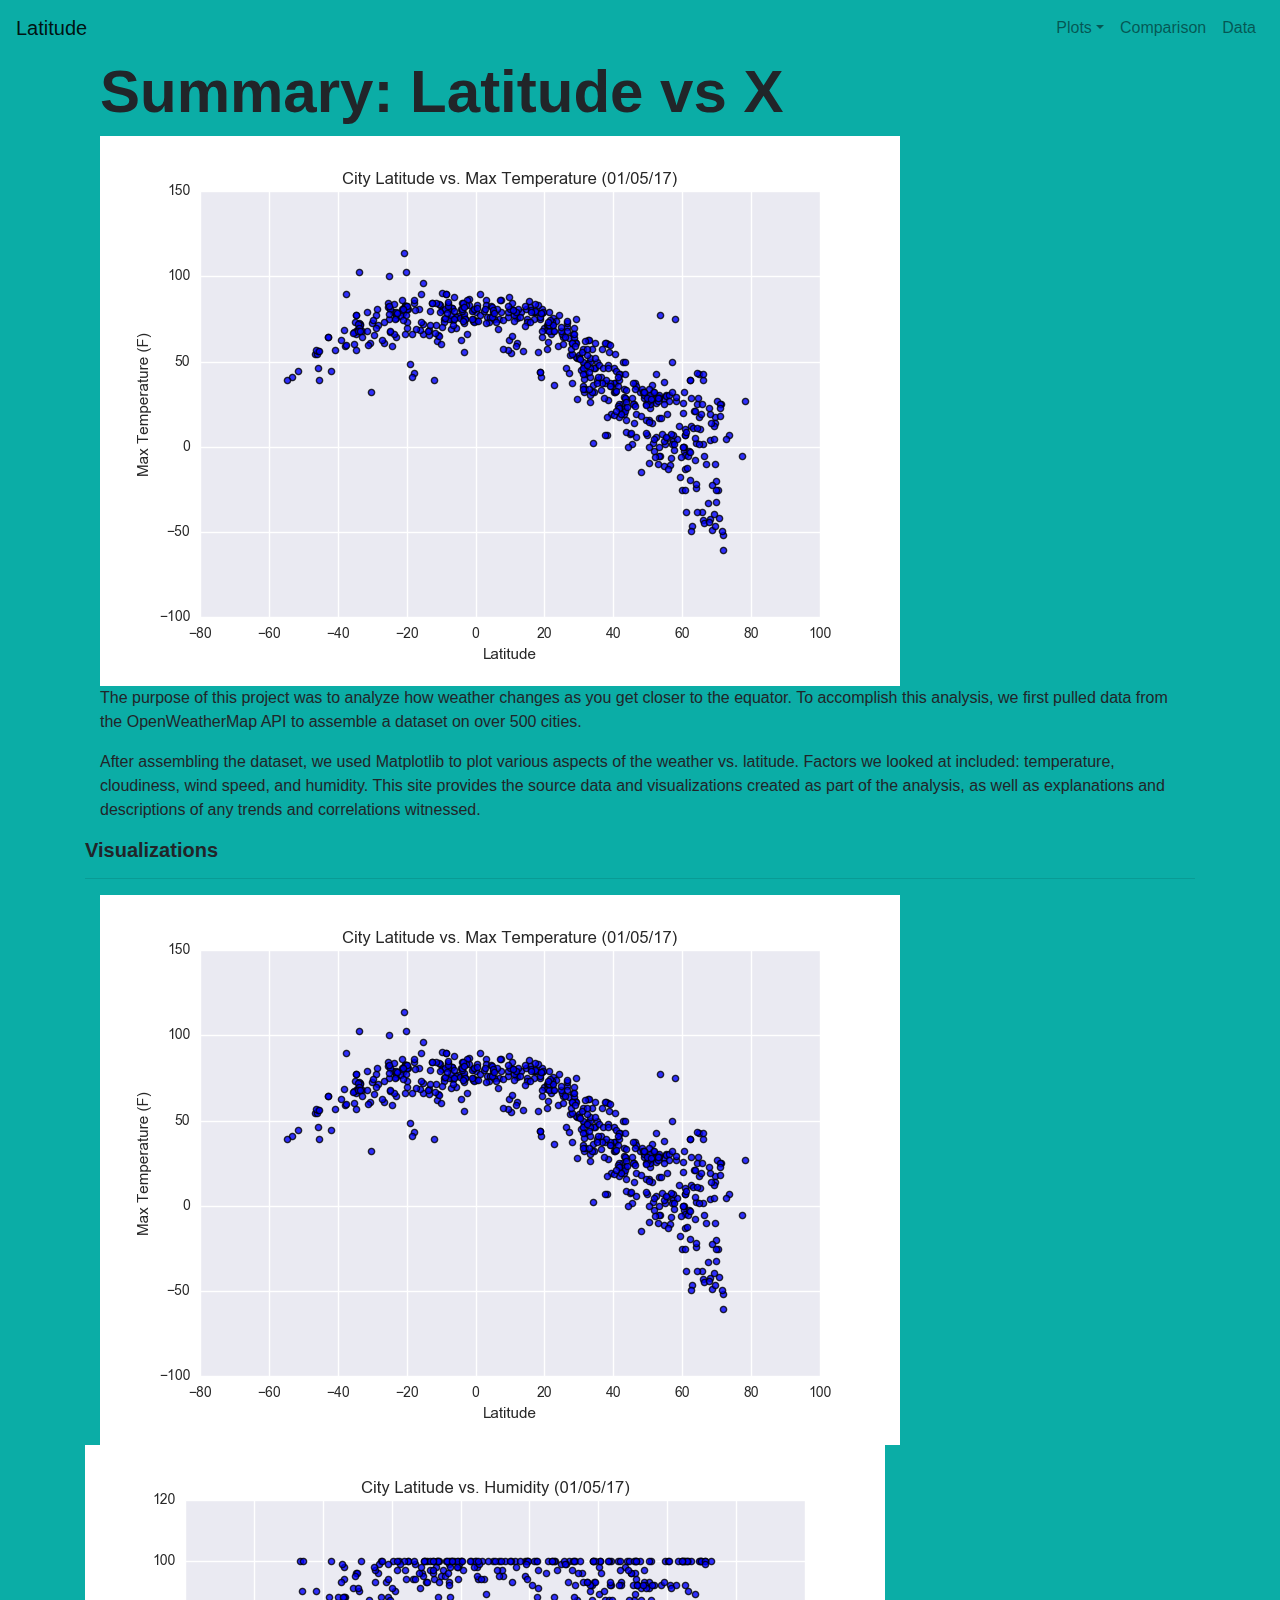
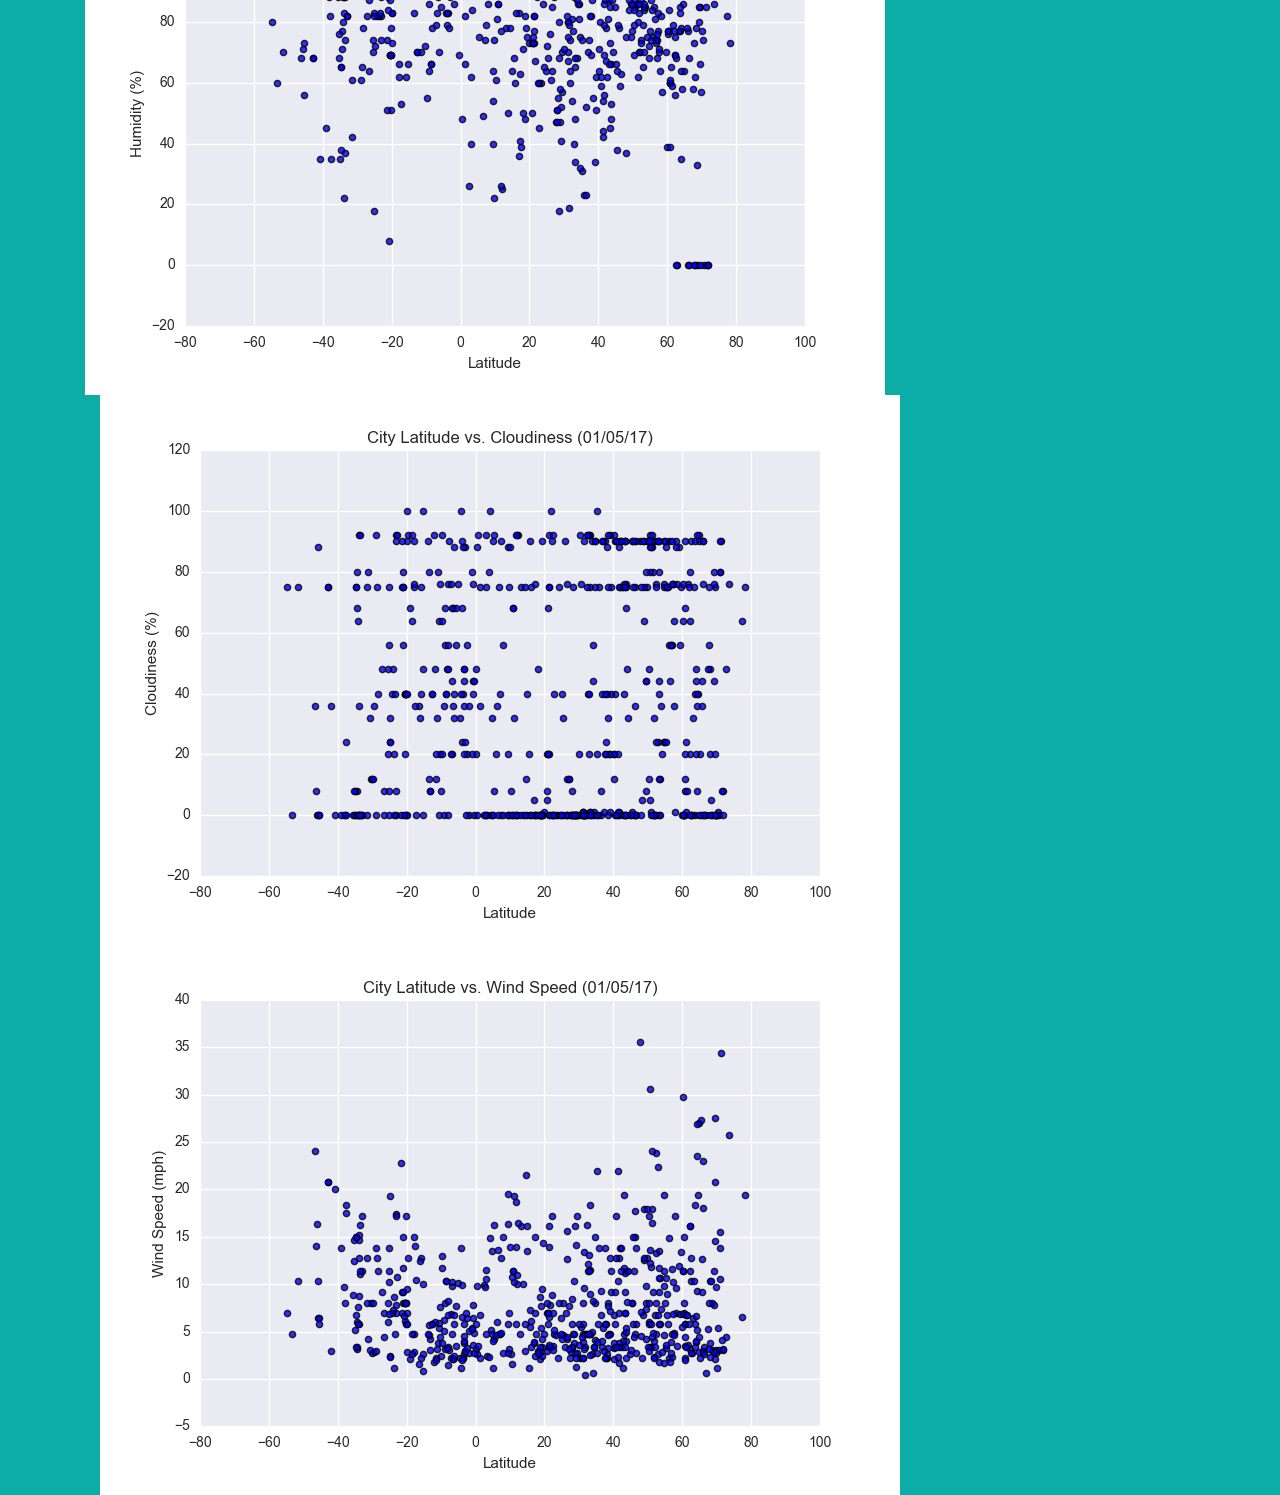
<file: index.HTML>
<!DOCTYPE html>
<html lang="en">

<head>
  <meta charset="UTF-8">
  <title>WeatherData</title>
  <link rel="stylesheet" href="https://stackpath.bootstrapcdn.com/bootstrap/4.3.1/css/bootstrap.min.css" integrity="sha384-ggOyR0iXCbMQv3Xipma34MD+dH/1fQ784/j6cY/iJTQUOhcWr7x9JvoRxT2MZw1T" crossorigin="anonymous">
  <link rel="stylesheet" href="style.css">
  <meta name="viewport" content="width=device-width, initial-scale=1.0">                                                                                                            

</head>
    
<body>
    <body>
    <div class="navigation">
        <nav class="navbar navbar-expand-md navbar-light">
            <a class="navbar-brand" href="index.html">Latitude</a>
           
            <button class="navbar-toggler  border border-white" type="button" data-toggle="collapse" data-target="#navbarNavDropdown" aria-controls="navbarNavDropdown" aria-expanded="false" aria-label="Toggle navigation">
                <span class="navbar-toggler-icon"></span>
            </button>
            
            
            <div class="collapse navbar-collapse" id="navbarNavDropdown">
                <ul class="navbar-nav ml-auto">
                    <li class="nav-item dropdown">
                        <a class="nav-link dropdown-toggle" href="#" id="navbarDropdownMenuLink" data-toggle="dropdown" aria-haspopup="true" aria-expanded="false"> Plots</a>

                        <div class="dropdown-menu" aria-labelledby="navbarDropdownMenuLink">
                            <a class="dropdown-item" href="max_temperature.html">Max Temperature</a>
                            <a class="dropdown-item" href="humidity.html">Humidity</a>
                            <a class="dropdown-item" href="cloudiness.html">Cloudiness</a>
                            <a class="dropdown-item" href="wind_speed.html">Wind Speed</a>
                        </div>
                    </li>
                    <li class="nav-item">
                        <a class="nav-link" href="comparison.html">Comparison</a>
                    </li>
                    <li class="nav-item">
                        <a class="nav-link" href="data.html">Data</a>
                    </li>

                </ul>
            </div>
        </nav>
    </div>
    <div class="container">
        <div class="col-md-7 col-md-12">
          <h1> Summary: Latitude vs X </h1>
          <img src="Resources/assets/images/Fig1.png" alt="Max Temperature Image">
          <p> The purpose of this project was to analyze how weather changes as you get closer to the equator. To
            accomplish this analysis, we first pulled data from the OpenWeatherMap API to assemble a dataset on over
            500 cities.</p>
            <p>
            After assembling the dataset, we used Matplotlib to plot various aspects of the weather vs. latitude.
            Factors we looked at included: temperature, cloudiness, wind speed, and humidity. This site provides the
            source data and visualizations created as part of the analysis, as well as explanations and descriptions of
            any trends and correlations witnessed.</p>
          
        </div>
      </div>
    
         <div class= "container">
        
                <div class="box">
                    <h5>Visualizations</h5>
                    <hr>
                    <div class="container">
                        <div class="row" >
                            <div class="col-md-12">
                                <a href="max_temperature.html">
                                    <img class="panel" src="Resources/assets/images/Fig1.png" alt="Max Temperature Image">
                                </a>
                            </div>
                            <div class="col-med-12">
                                <a href="humidity.html">
                                    <img class="panel" src="Resources/assets/images/Fig2.png" alt="Humidity Graph">
                                </a>
                            </div>
                        </div>

                        <div class="row" >
                            <div class="col-md-12">
                                <a href="cloudiness.html">
                                    <img class="panel" src="Resources/assets/images/Fig3.png" alt="Cloudiness Graph">
                                </a>
                            </div>
                            <div class="col-md-12">
                                <a href="wind_speed.html">
                                    <img class="panel" src="Resources/assets/images/Fig4.png" alt="Wind Speed Graph">
                                </a>
                            </div>


                        </div>
                    </div>


                </div>
            </div>
        </div>
    </div>
   
    
<script src="https://code.jquery.com/jquery-3.3.1.slim.min.js" integrity="sha384-q8i/X+965DzO0rT7abK41JStQIAqVgRVzpbzo5smXKp4YfRvH+8abtTE1Pi6jizo" crossorigin="anonymous"></script>
<script src="https://cdnjs.cloudflare.com/ajax/libs/popper.js/1.14.7/umd/popper.min.js" integrity="sha384-UO2eT0CpHqdSJQ6hJty5KVphtPhzWj9WO1clHTMGa3JDZwrnQq4sF86dIHNDz0W1" crossorigin="anonymous"></script>
<script src="https://stackpath.bootstrapcdn.com/bootstrap/4.3.1/js/bootstrap.min.js" integrity="sha384-JjSmVgyd0p3pXB1rRibZUAYoIIy6OrQ6VrjIEaFf/nJGzIxFDsf4x0xIM+B07jRM" crossorigin="anonymous"></script>

</body>

</html>
</file>
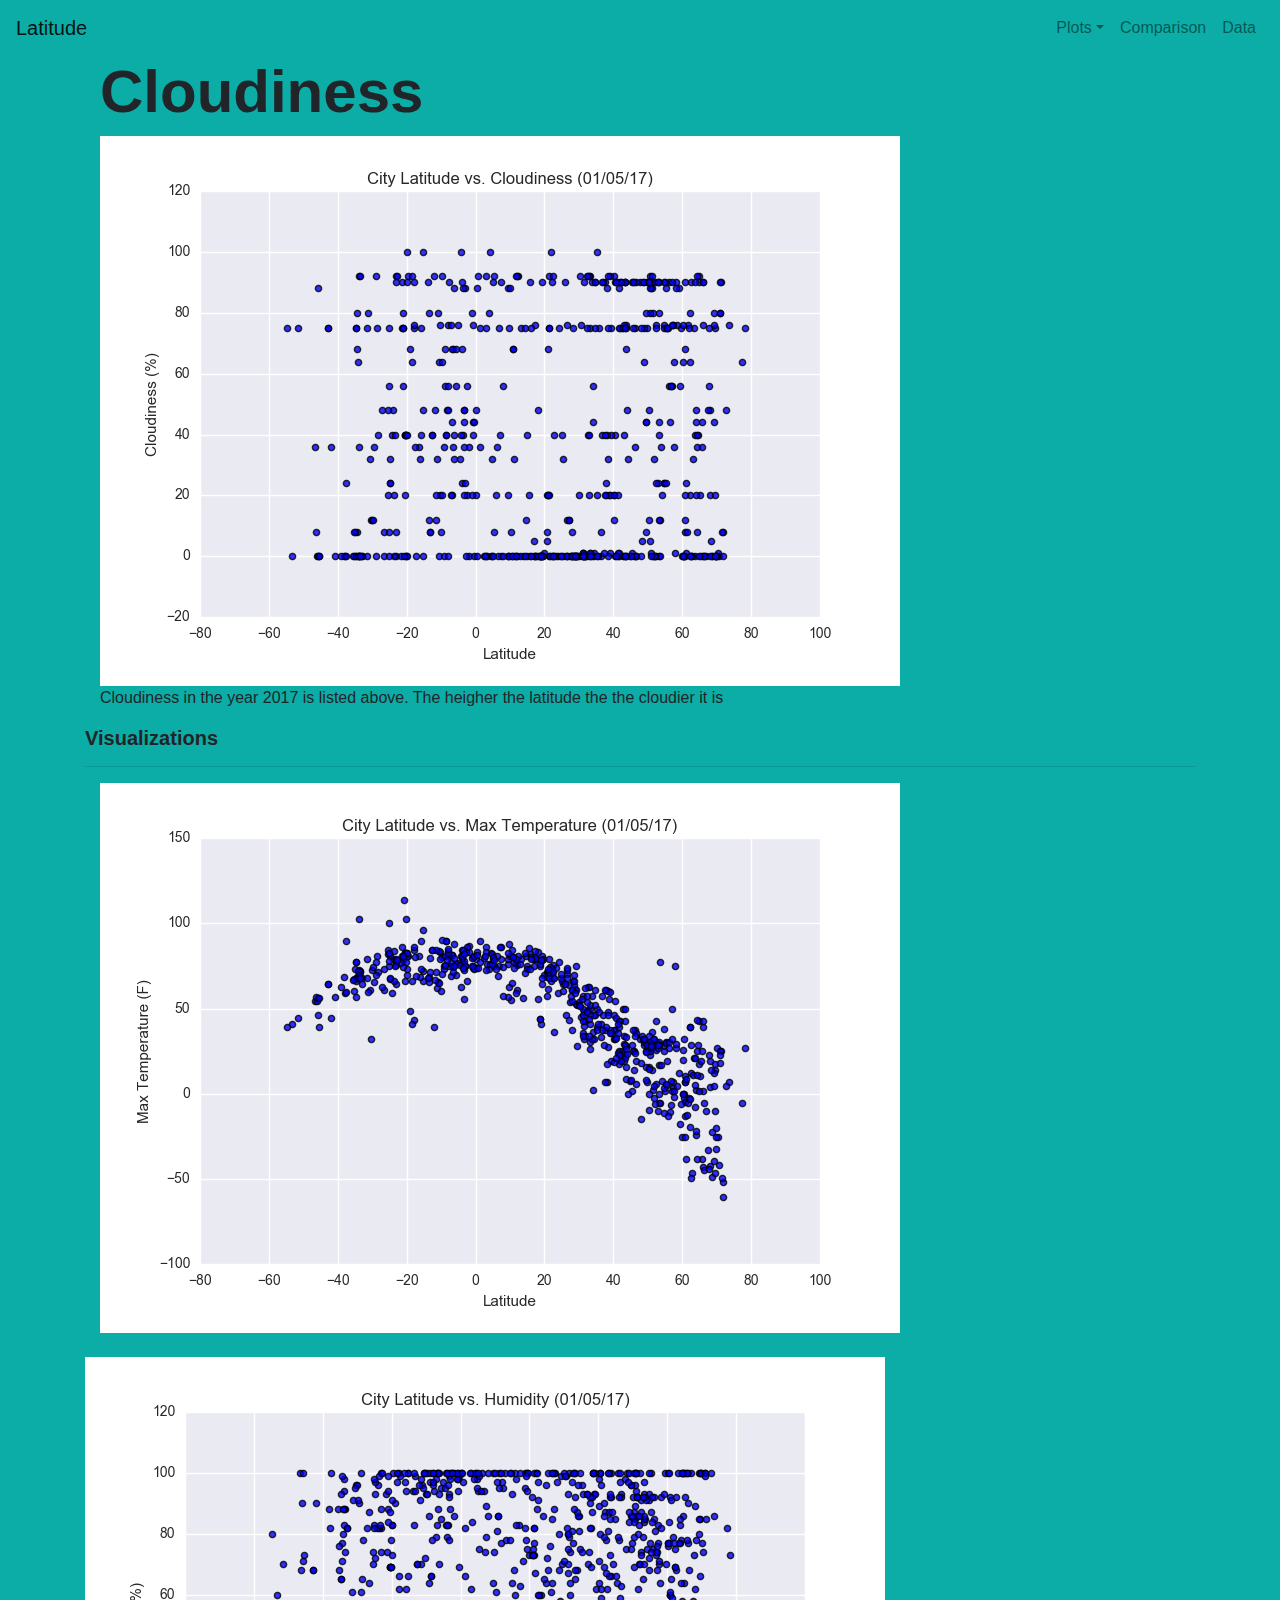
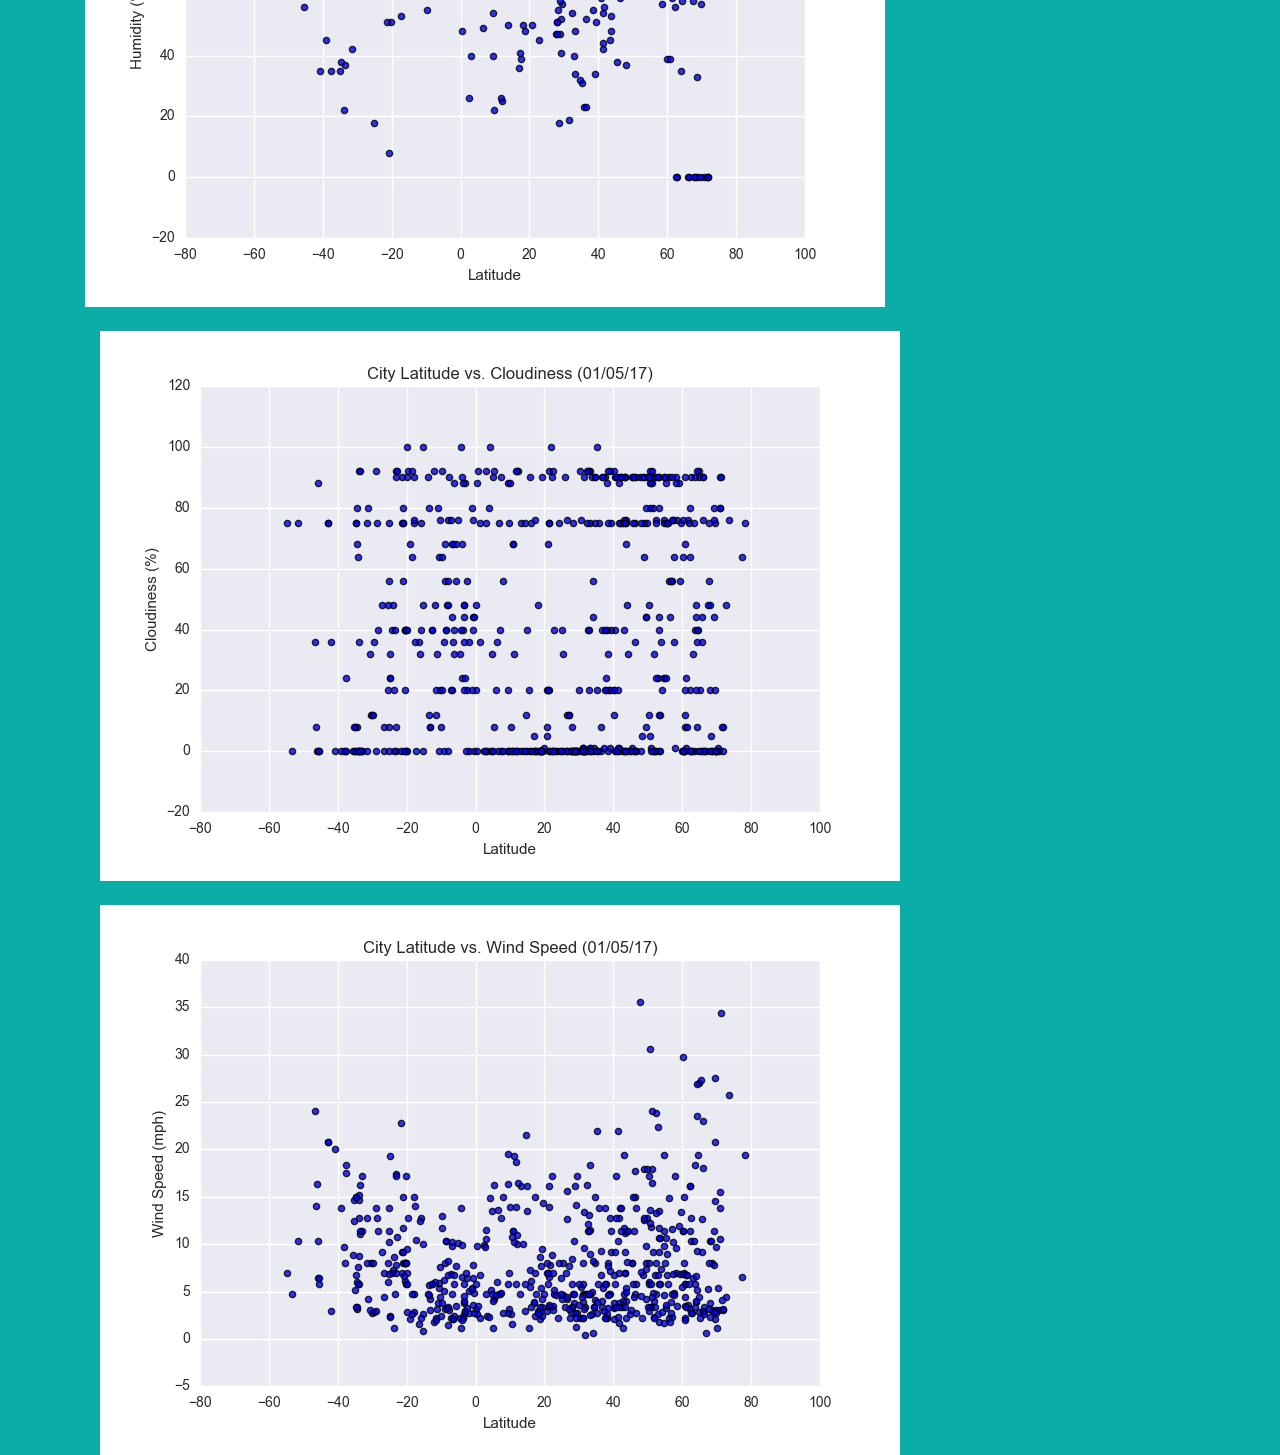
<file: cloudiness.html>
<!DOCTYPE html>
<html lang="en">

<head>
  <meta charset="UTF-8">
  <title>Cloudiness</title>
  <link rel="stylesheet" href="https://stackpath.bootstrapcdn.com/bootstrap/4.3.1/css/bootstrap.min.css" integrity="sha384-ggOyR0iXCbMQv3Xipma34MD+dH/1fQ784/j6cY/iJTQUOhcWr7x9JvoRxT2MZw1T" crossorigin="anonymous">
  <link rel="stylesheet" href="style.css">
  <meta name="viewport" content="width=device-width, initial-scale=1.0">                                                                                                            

</head>
    
<body>
    <body>
    <div class="navigation">
        <nav class="navbar navbar-expand-md navbar-light">
            <a class="navbar-brand" href="index.html">Latitude</a>
           
            <button class="navbar-toggler  border border-white" type="button" data-toggle="collapse" data-target="#navbarNavDropdown" aria-controls="navbarNavDropdown" aria-expanded="false" aria-label="Toggle navigation">
                <span class="navbar-toggler-icon"></span>
            </button>
            
            
            <div class="collapse navbar-collapse" id="navbarNavDropdown">
                <ul class="navbar-nav ml-auto">
                    <li class="nav-item dropdown">
                        <a class="nav-link dropdown-toggle" href="#" id="navbarDropdownMenuLink" data-toggle="dropdown" aria-haspopup="true" aria-expanded="false"> Plots</a>

                        <div class="dropdown-menu" aria-labelledby="navbarDropdownMenuLink">
                            <a class="dropdown-item" href="max_temperature.html">Max Temperature</a> 
                            <a class="dropdown-item" href="humidity.html">Humidity</a>
                            <a class="dropdown-item" href="cloudiness.html">Cloudiness</a>
                            <a class="dropdown-item" href="wind_speed.html">Wind Speed</a>
                        </div>
                    </li>
                    <li class="nav-item">
                        <a class="nav-link" href="comparison.html">Comparison</a>
                    </li>
                    <li class="nav-item">
                        <a class="nav-link" href="data.html">Data</a>
                    </li>

                </ul>
            </div>
        </nav>
    </div>
    <div class="container">
        <div class="col-md-7 col-md-12">
          <h1>Cloudiness </h1>
          <img  src="Resources/assets/images/Fig3.png" alt="Cloudiness Graph">
          <p> Cloudiness in the year 2017 is listed above. The heigher the latitude the the cloudier it is </p>
          
        </div>
      </div>
    
         <div class= "container">
                <div class="box">
                    <h5>Visualizations</h5>
                    <hr>
                    <div class="container">
                        <div class="row" >
                            <div class="col-md-12">
                                <a href="max_temperature.html">

                                    <img  src="Resources/assets/images/Fig1.png" alt="Max Temperature Image">

                                </a>
                            </div>
                            <div class="col-med-12">
                                <a href="humidity.html">
                                    <br>
                                    <img  src="Resources/assets/images/Fig2.png" alt="Humidity Graph">
                                </a>
                            </div>
                        </div>

                        <div class="row" >
                            <div class="col-md-12">
                                <a href="cloudiness.html">
                                    <br>
                                    <img  src="Resources/assets/images/Fig3.png" alt="Cloudiness Graph">
                                </a>
                            </div>
                            <div class="col-md-12">
                                <a href="wind_speed.html">
                                    <br>
                                    <img  src="Resources/assets/images/Fig4.png" alt="Wind Speed Graph">
                                </a>
                            </div>


                        </div>
                    </div>


                </div>
            </div>
        </div>
    </div>
   
    
<script src="https://code.jquery.com/jquery-3.3.1.slim.min.js" integrity="sha384-q8i/X+965DzO0rT7abK41JStQIAqVgRVzpbzo5smXKp4YfRvH+8abtTE1Pi6jizo" crossorigin="anonymous"></script>
<script src="https://cdnjs.cloudflare.com/ajax/libs/popper.js/1.14.7/umd/popper.min.js" integrity="sha384-UO2eT0CpHqdSJQ6hJty5KVphtPhzWj9WO1clHTMGa3JDZwrnQq4sF86dIHNDz0W1" crossorigin="anonymous"></script>
<script src="https://stackpath.bootstrapcdn.com/bootstrap/4.3.1/js/bootstrap.min.js" integrity="sha384-JjSmVgyd0p3pXB1rRibZUAYoIIy6OrQ6VrjIEaFf/nJGzIxFDsf4x0xIM+B07jRM" crossorigin="anonymous"></script>

</body>

</html>
</file>
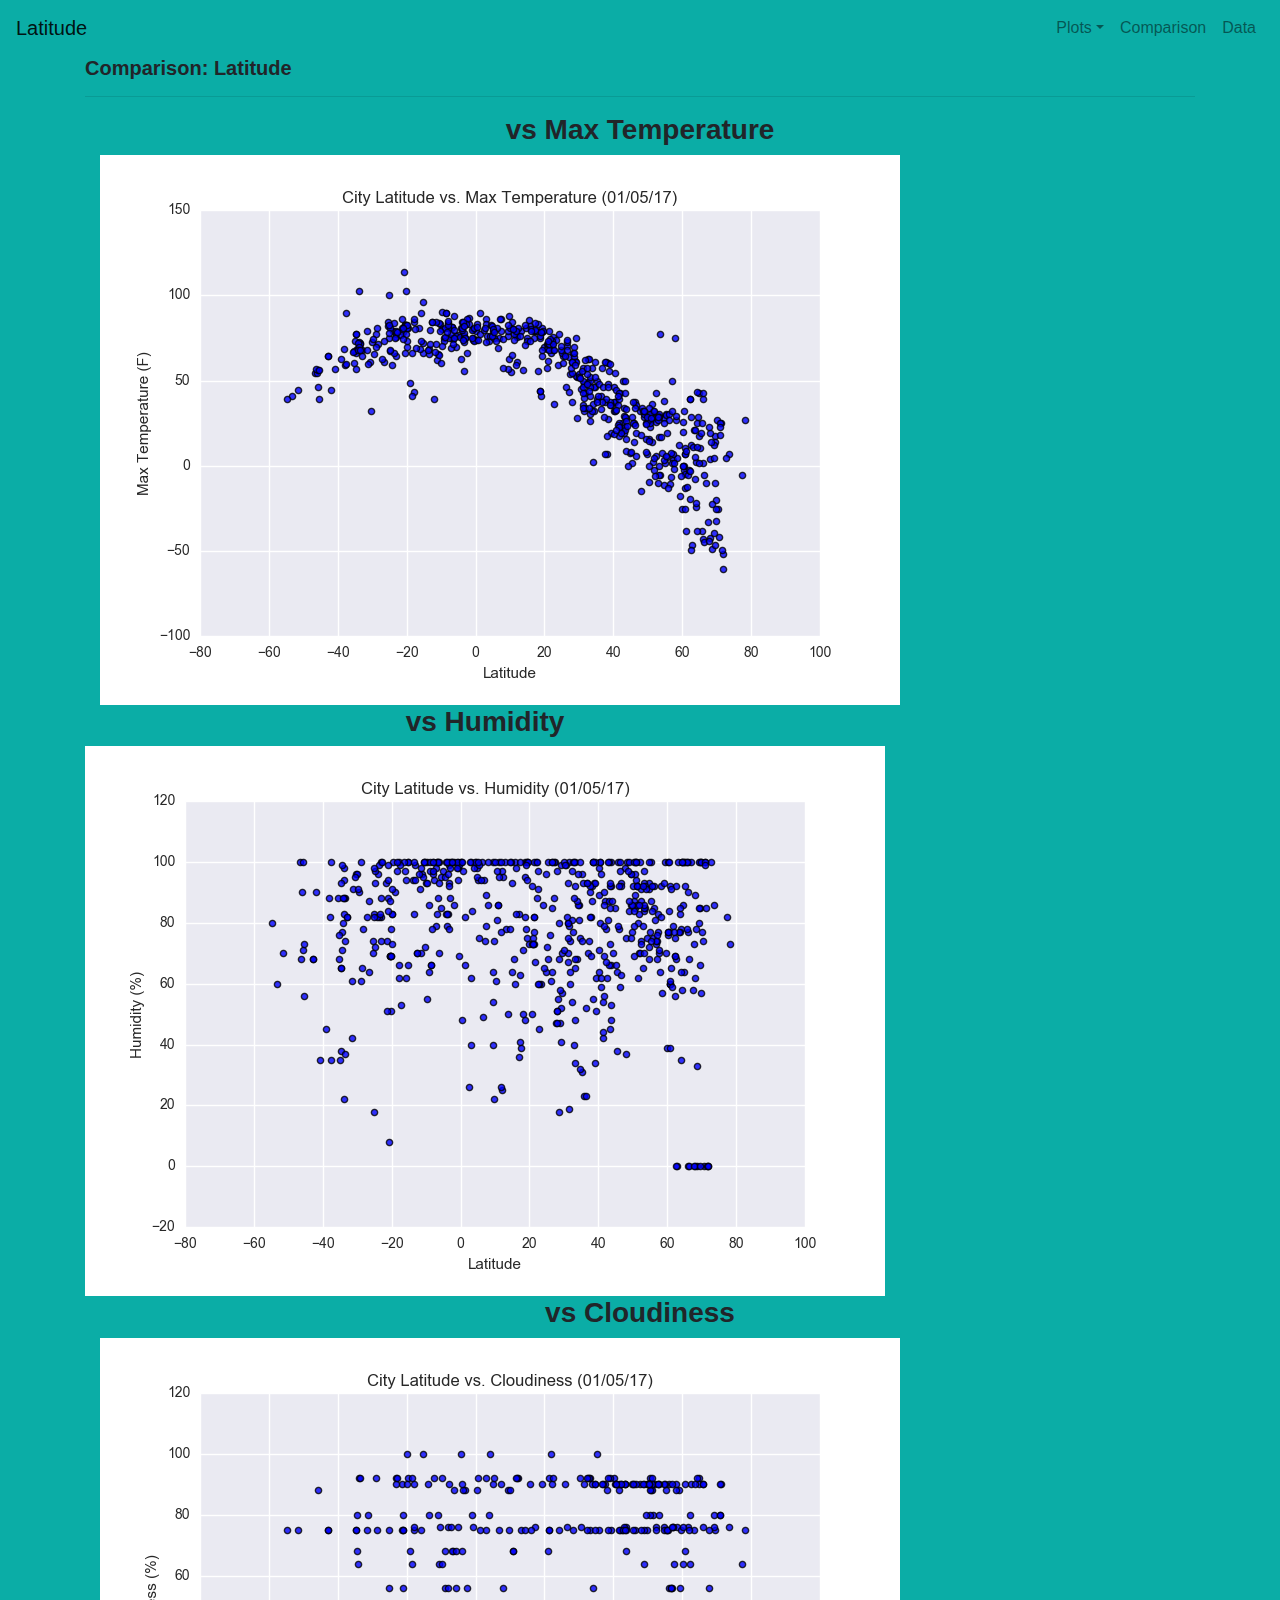
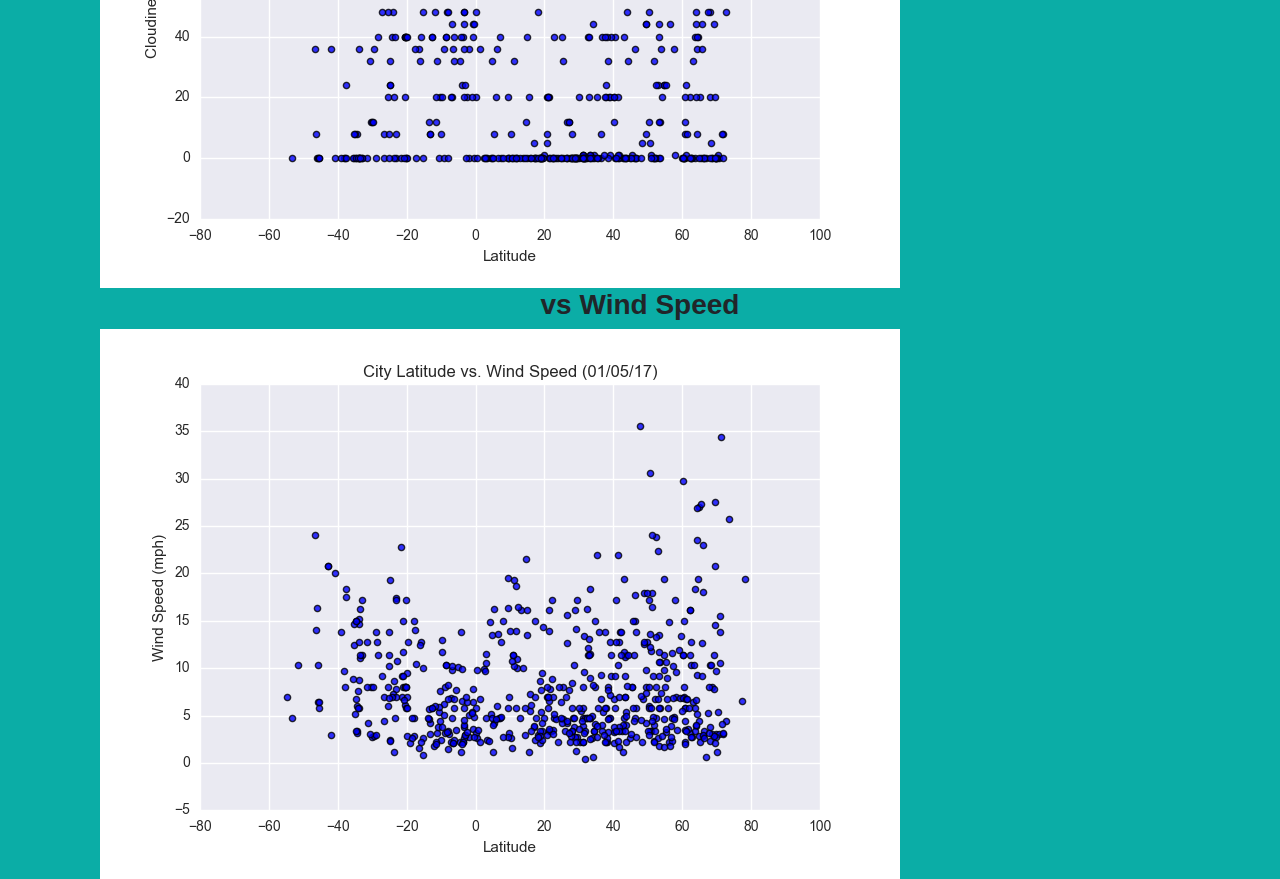
<file: comparison.html>
<!DOCTYPE html>
<html lang="en">

<head>
  <meta charset="UTF-8">
  <title>Comparison</title>
  <link rel="stylesheet" href="https://stackpath.bootstrapcdn.com/bootstrap/4.3.1/css/bootstrap.min.css" integrity="sha384-ggOyR0iXCbMQv3Xipma34MD+dH/1fQ784/j6cY/iJTQUOhcWr7x9JvoRxT2MZw1T" crossorigin="anonymous">
  <link rel="stylesheet" href="style.css">
  <meta name="viewport" content="width=device-width, initial-scale=1.0">                                                                                                            

</head>
    
<body>
    <body>
    <div class="navigation">
        <nav class="navbar navbar-expand-md navbar-light">
            <a class="navbar-brand" href="index.html">Latitude</a>
           
            <button class="navbar-toggler  border border-white" type="button" data-toggle="collapse" data-target="#navbarNavDropdown" aria-controls="navbarNavDropdown" aria-expanded="false" aria-label="Toggle navigation">
                <span class="navbar-toggler-icon"></span>
            </button>
            
            
            <div class="collapse navbar-collapse" id="navbarNavDropdown">
                <ul class="navbar-nav ml-auto">
                    <li class="nav-item dropdown">
                        <a class="nav-link dropdown-toggle" href="#" id="navbarDropdownMenuLink" data-toggle="dropdown" aria-haspopup="true" aria-expanded="false"> Plots</a>

                        <div class="dropdown-menu" aria-labelledby="navbarDropdownMenuLink">
                            <a class="dropdown-item" href="max_temperature.html">Max Temperature</a>
                            <a class="dropdown-item" href="humidity.html">Humidity</a>
                            <a class="dropdown-item" href="cloudiness.html">Cloudiness</a>
                            <a class="dropdown-item" href="wind_speed.html">Wind Speed</a>
                        </div>
                    </li>
                    <li class="nav-item">
                        <a class="nav-link" href="comparison.html">Comparison</a>
                    </li>
                    <li class="nav-item">
                        <a class="nav-link" href="data.html">Data</a>
                    </li>

                </ul>
            </div>
        </nav>
    </div>

    <div class= "container">
        
        <div class="box">
            <h5>Comparison: Latitude</h5>
            <hr>
            <div class="container">
                <div class="row" >
                    <div class="col-md-12">
                        <h3>vs Max Temperature</h3>
                        <a href="max_temperature.html">
                          
                            <img  src="Resources/assets/images/Fig1.png" alt="Max Temperature Image">
                        </a>
                    </div>
                    <div class="col-med-12">
                        <h3>vs Humidity</h3>
                        <a href="humidity.html">
                            
                            <img  src="Resources/assets/images/Fig2.png" alt="Humidity Graph">
                        </a>
                    </div>
                </div>

                <div class="row" >
                    <div class="col-md-12">
                        <h3>vs Cloudiness</h3>
                        <a href="cloudiness.html">
                            
                            <img  src="Resources/assets/images/Fig3.png" alt="Cloudiness Graph">
                        </a>
                    </div>
                    <div class="col-md-12">
                        <h3>vs Wind Speed</h3>
                        <a href="wind_speed.html">
                           
                            <img  src="Resources/assets/images/Fig4.png" alt="Wind Speed Graph">
                        </a>
                    </div>


                </div>
            </div>


        </div>
    </div>
</div>
</div>


<script src="https://code.jquery.com/jquery-3.3.1.slim.min.js" integrity="sha384-q8i/X+965DzO0rT7abK41JStQIAqVgRVzpbzo5smXKp4YfRvH+8abtTE1Pi6jizo" crossorigin="anonymous"></script>
<script src="https://cdnjs.cloudflare.com/ajax/libs/popper.js/1.14.7/umd/popper.min.js" integrity="sha384-UO2eT0CpHqdSJQ6hJty5KVphtPhzWj9WO1clHTMGa3JDZwrnQq4sF86dIHNDz0W1" crossorigin="anonymous"></script>
<script src="https://stackpath.bootstrapcdn.com/bootstrap/4.3.1/js/bootstrap.min.js" integrity="sha384-JjSmVgyd0p3pXB1rRibZUAYoIIy6OrQ6VrjIEaFf/nJGzIxFDsf4x0xIM+B07jRM" crossorigin="anonymous"></script>

</body>

</html>
</file>
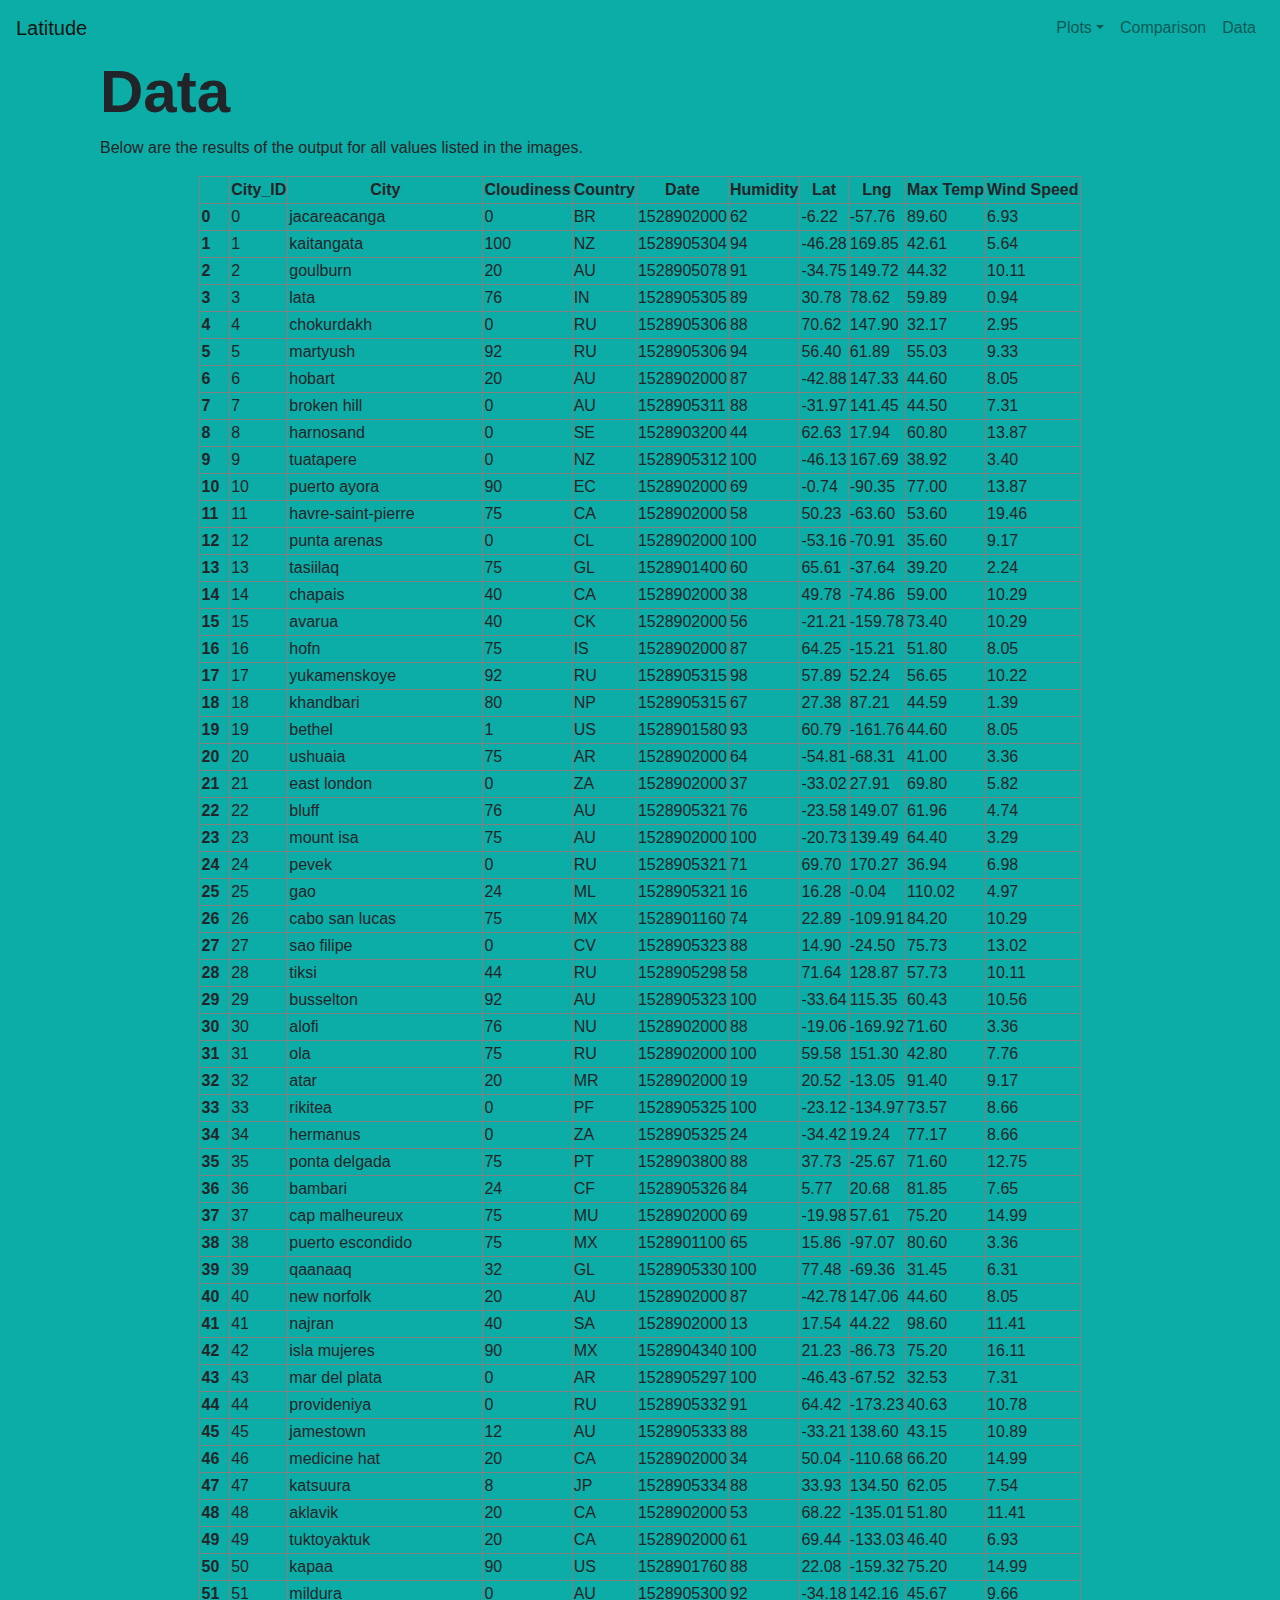
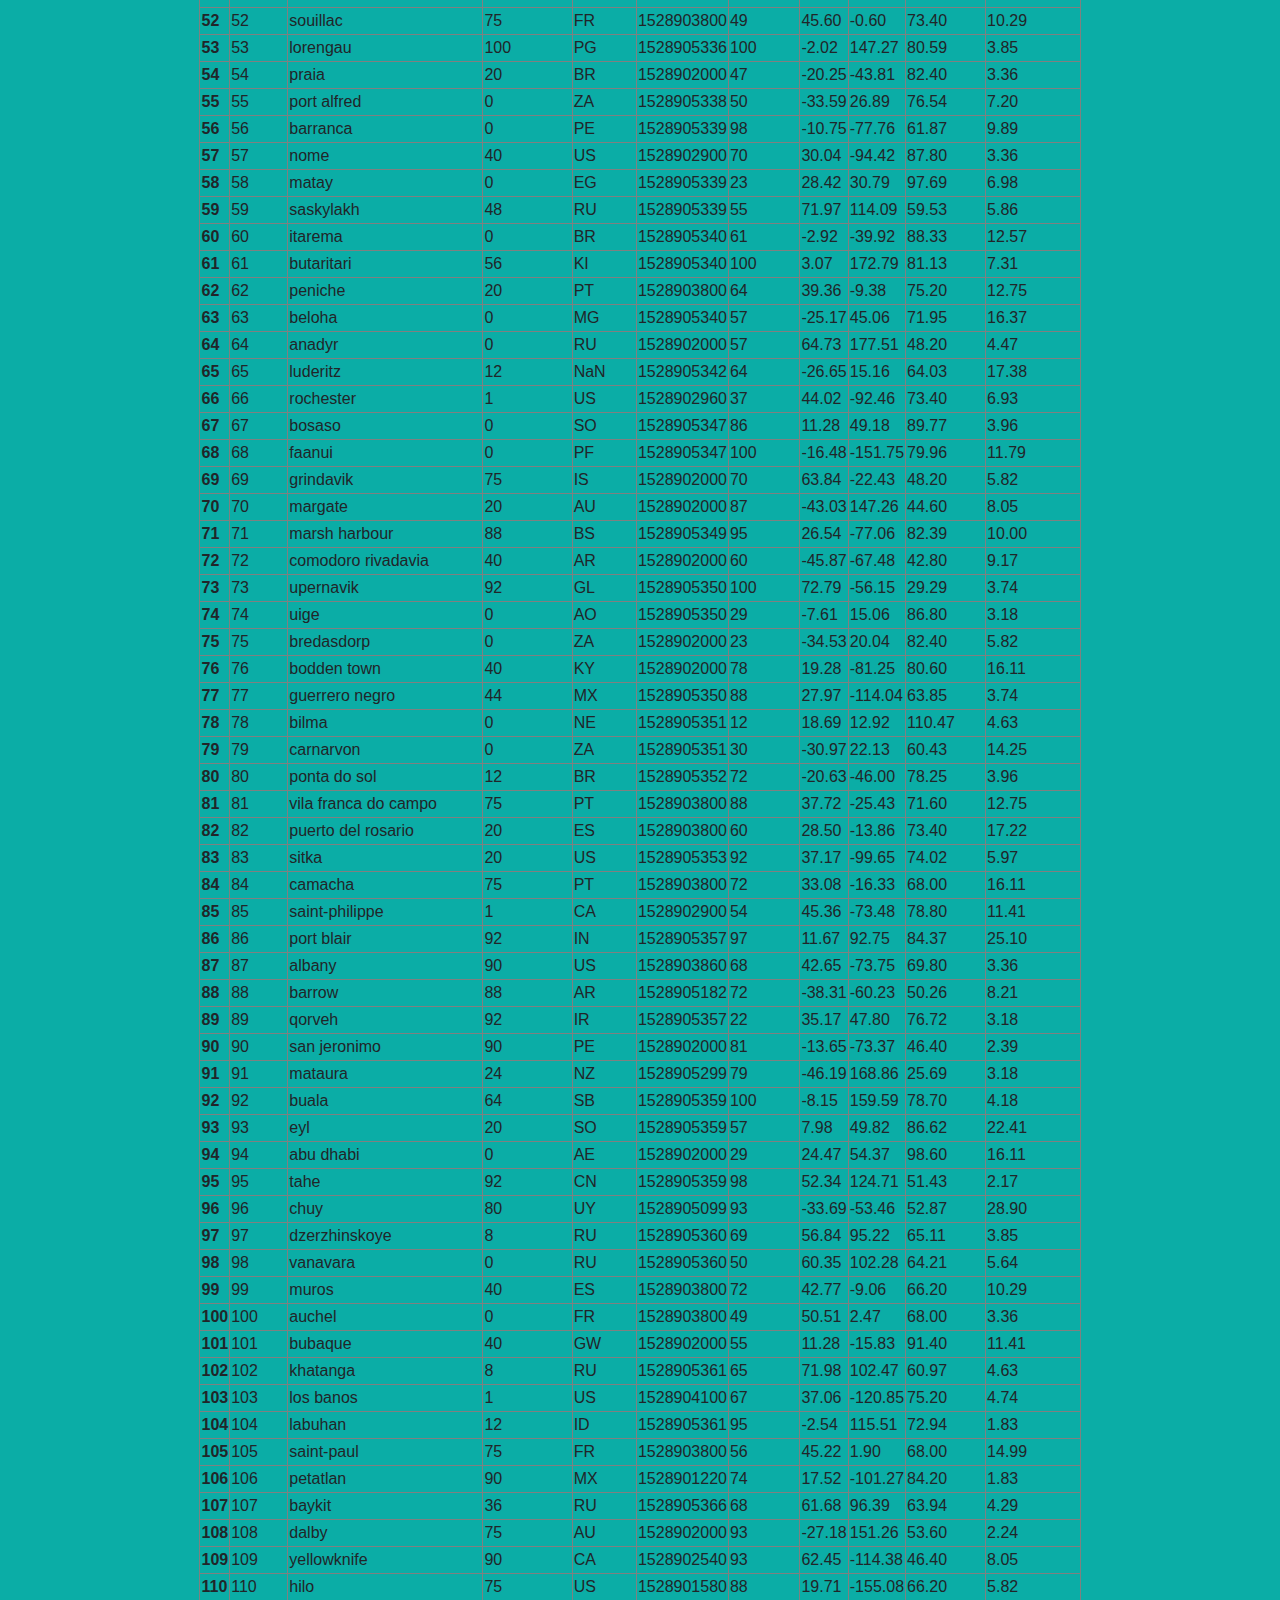
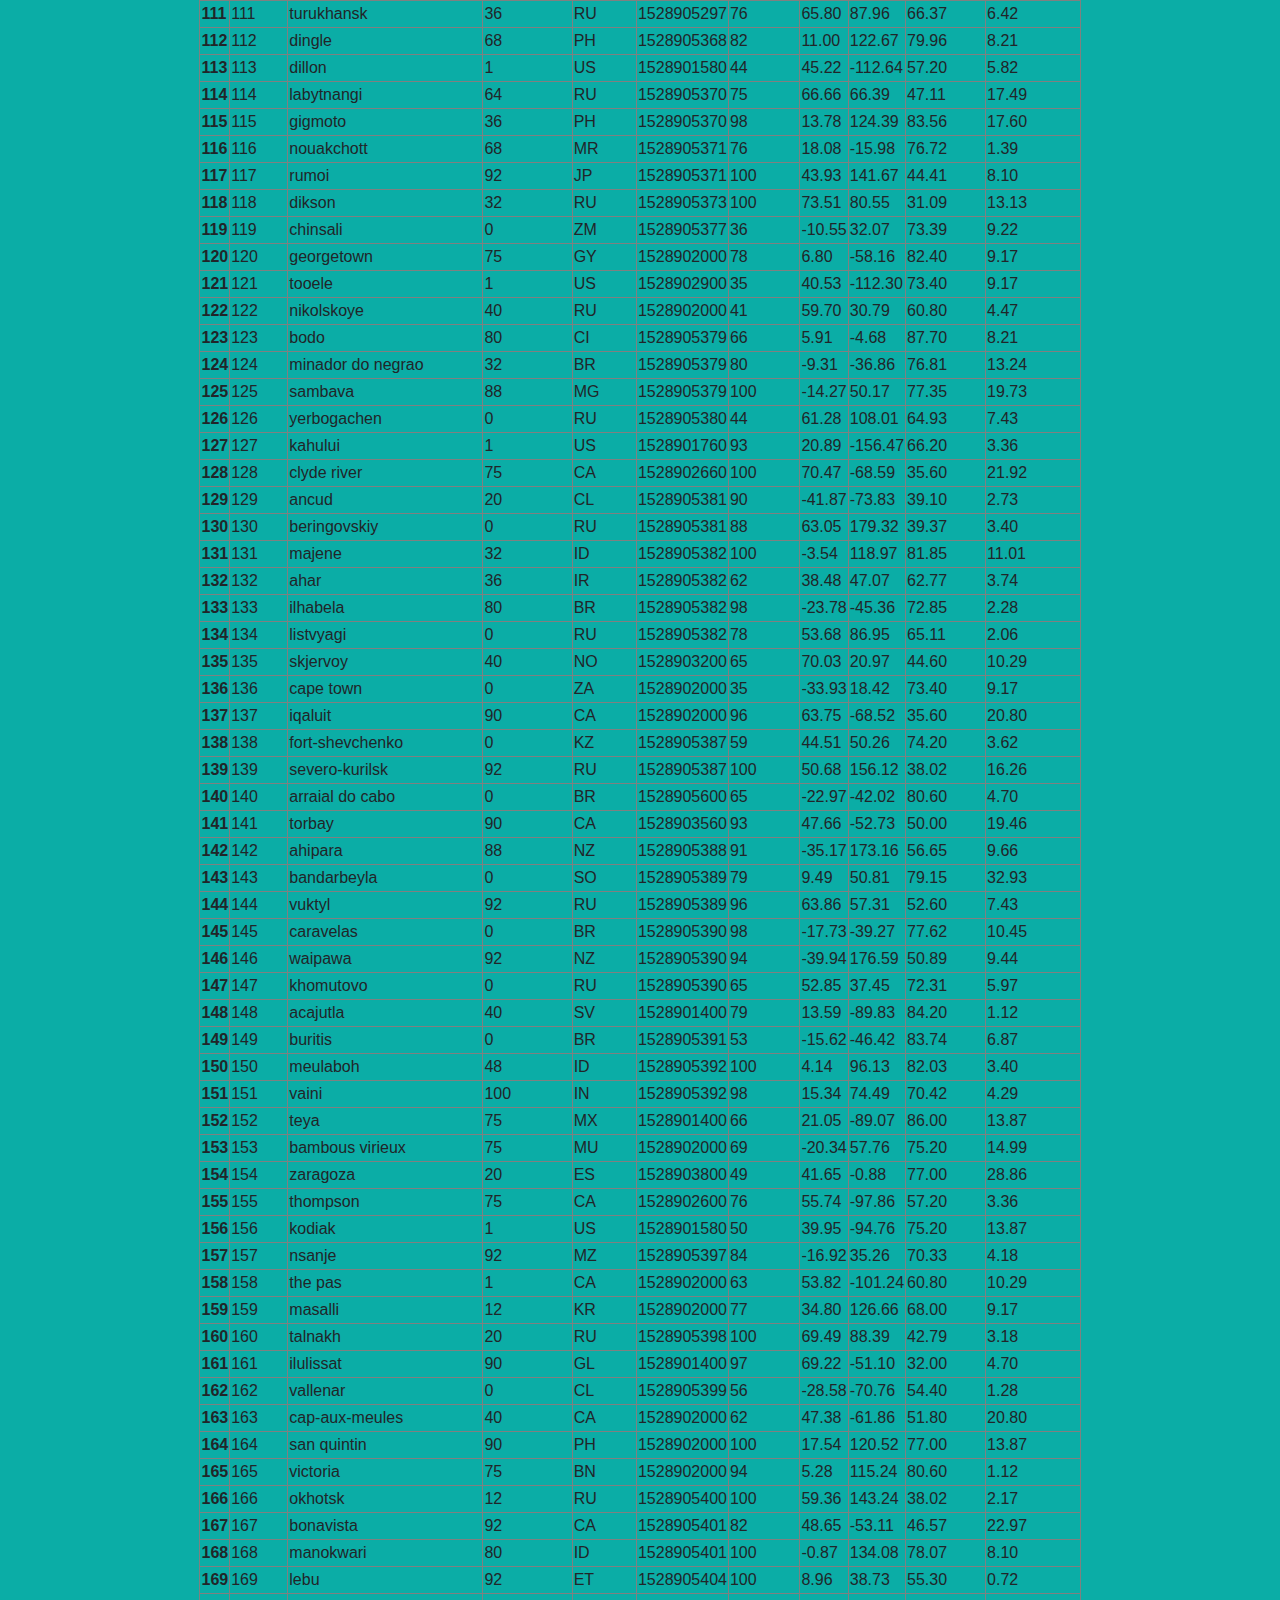
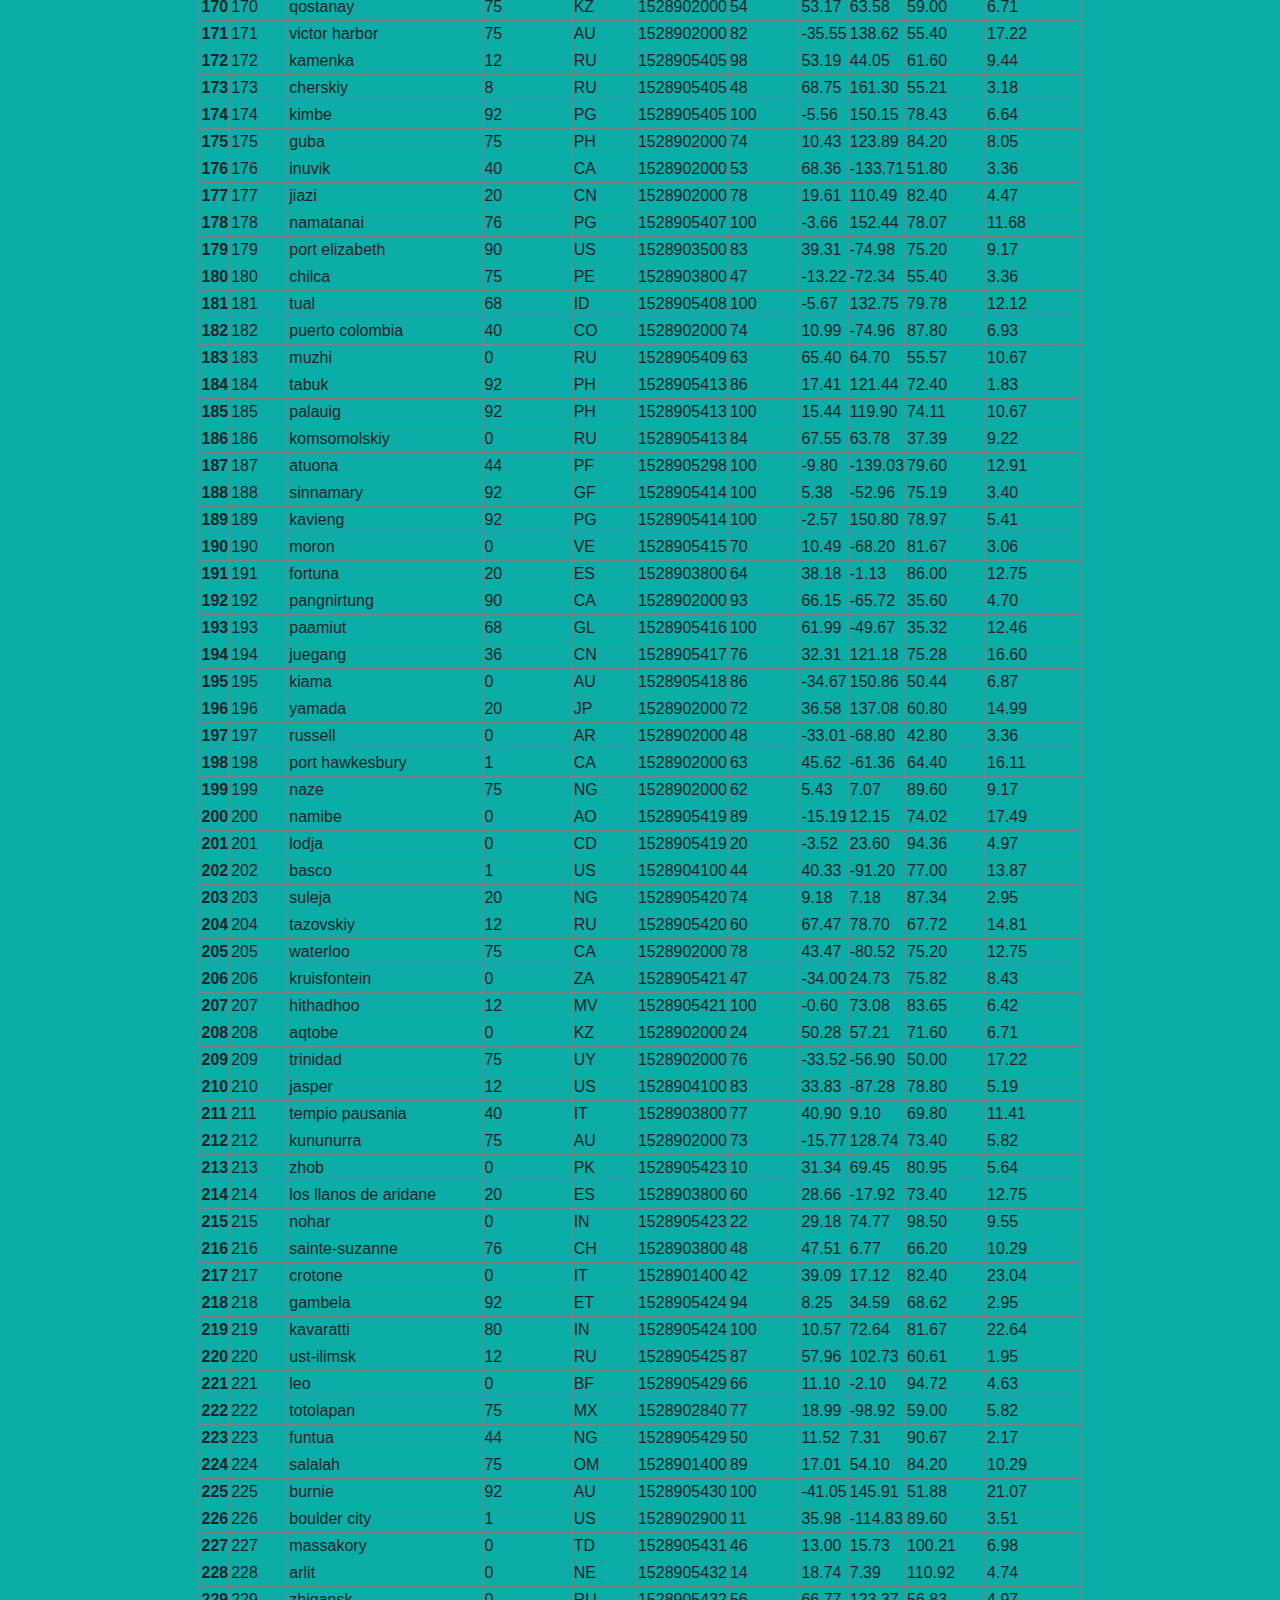
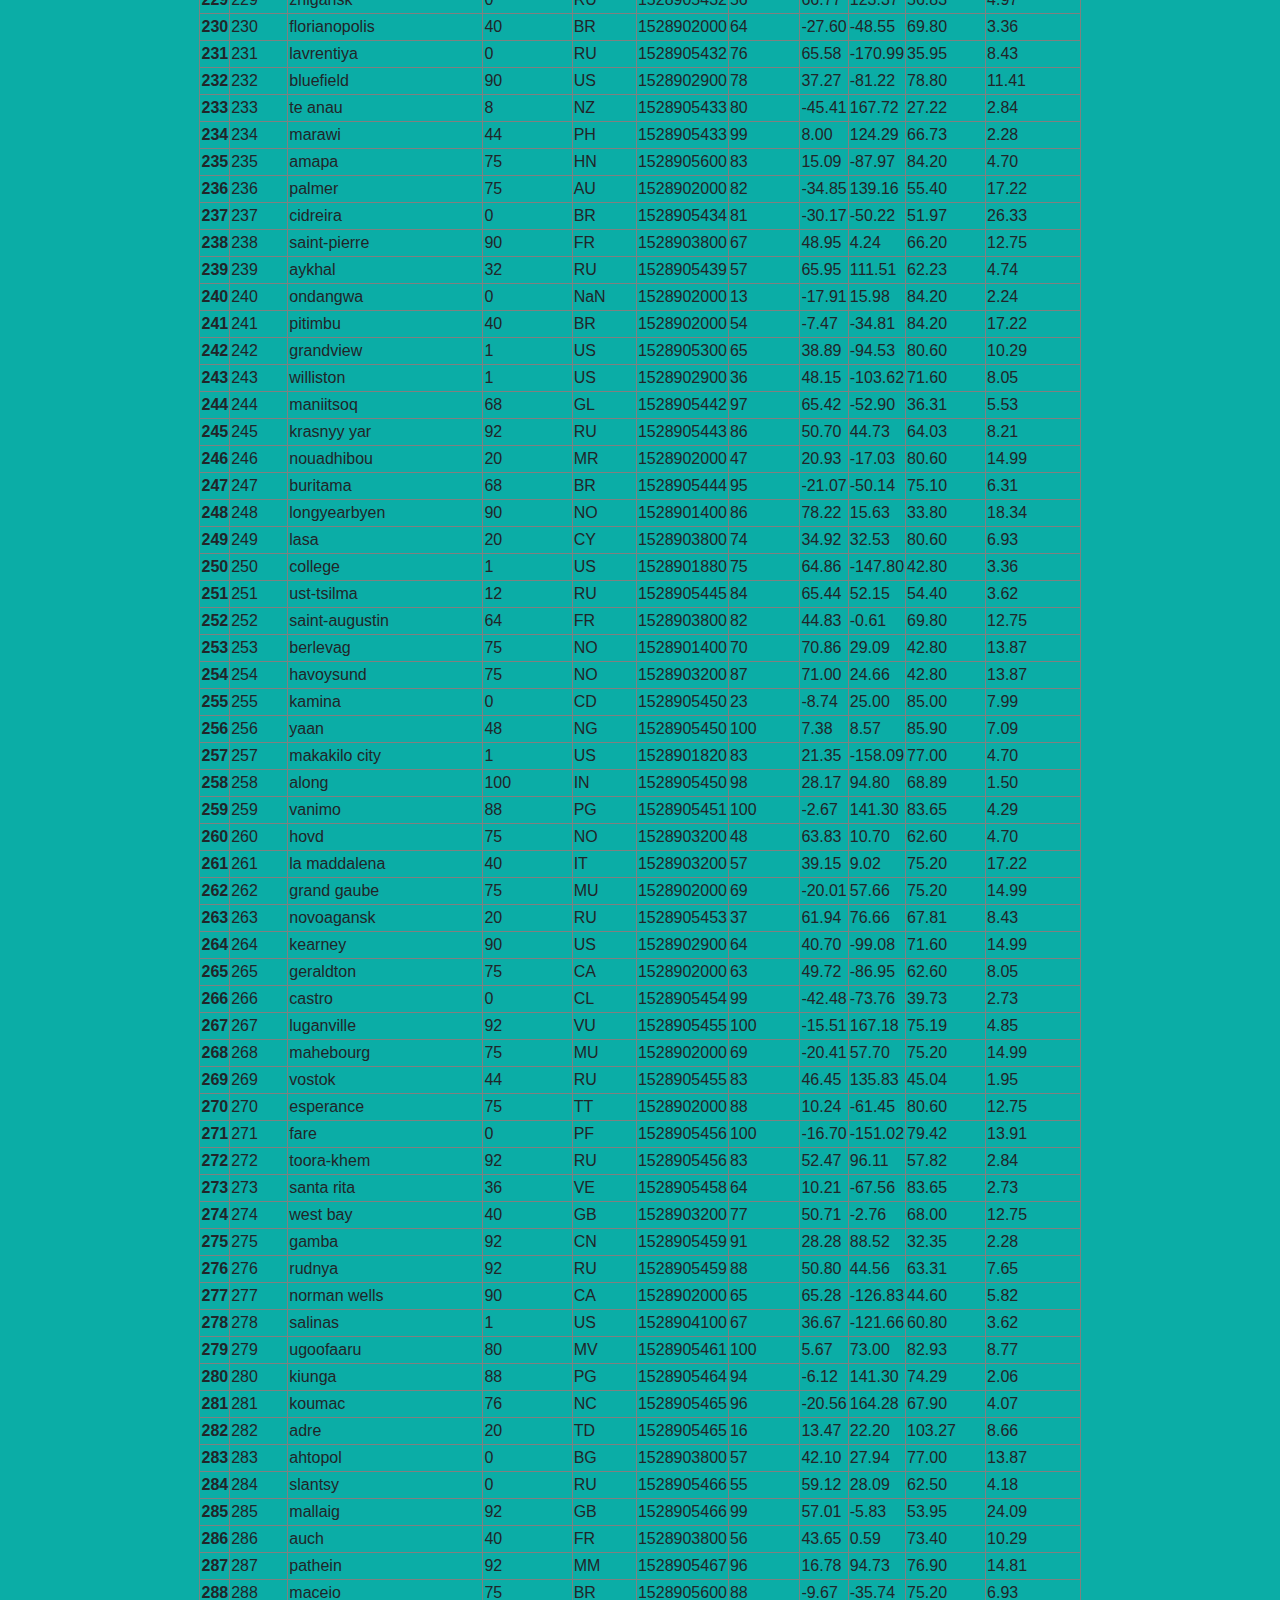
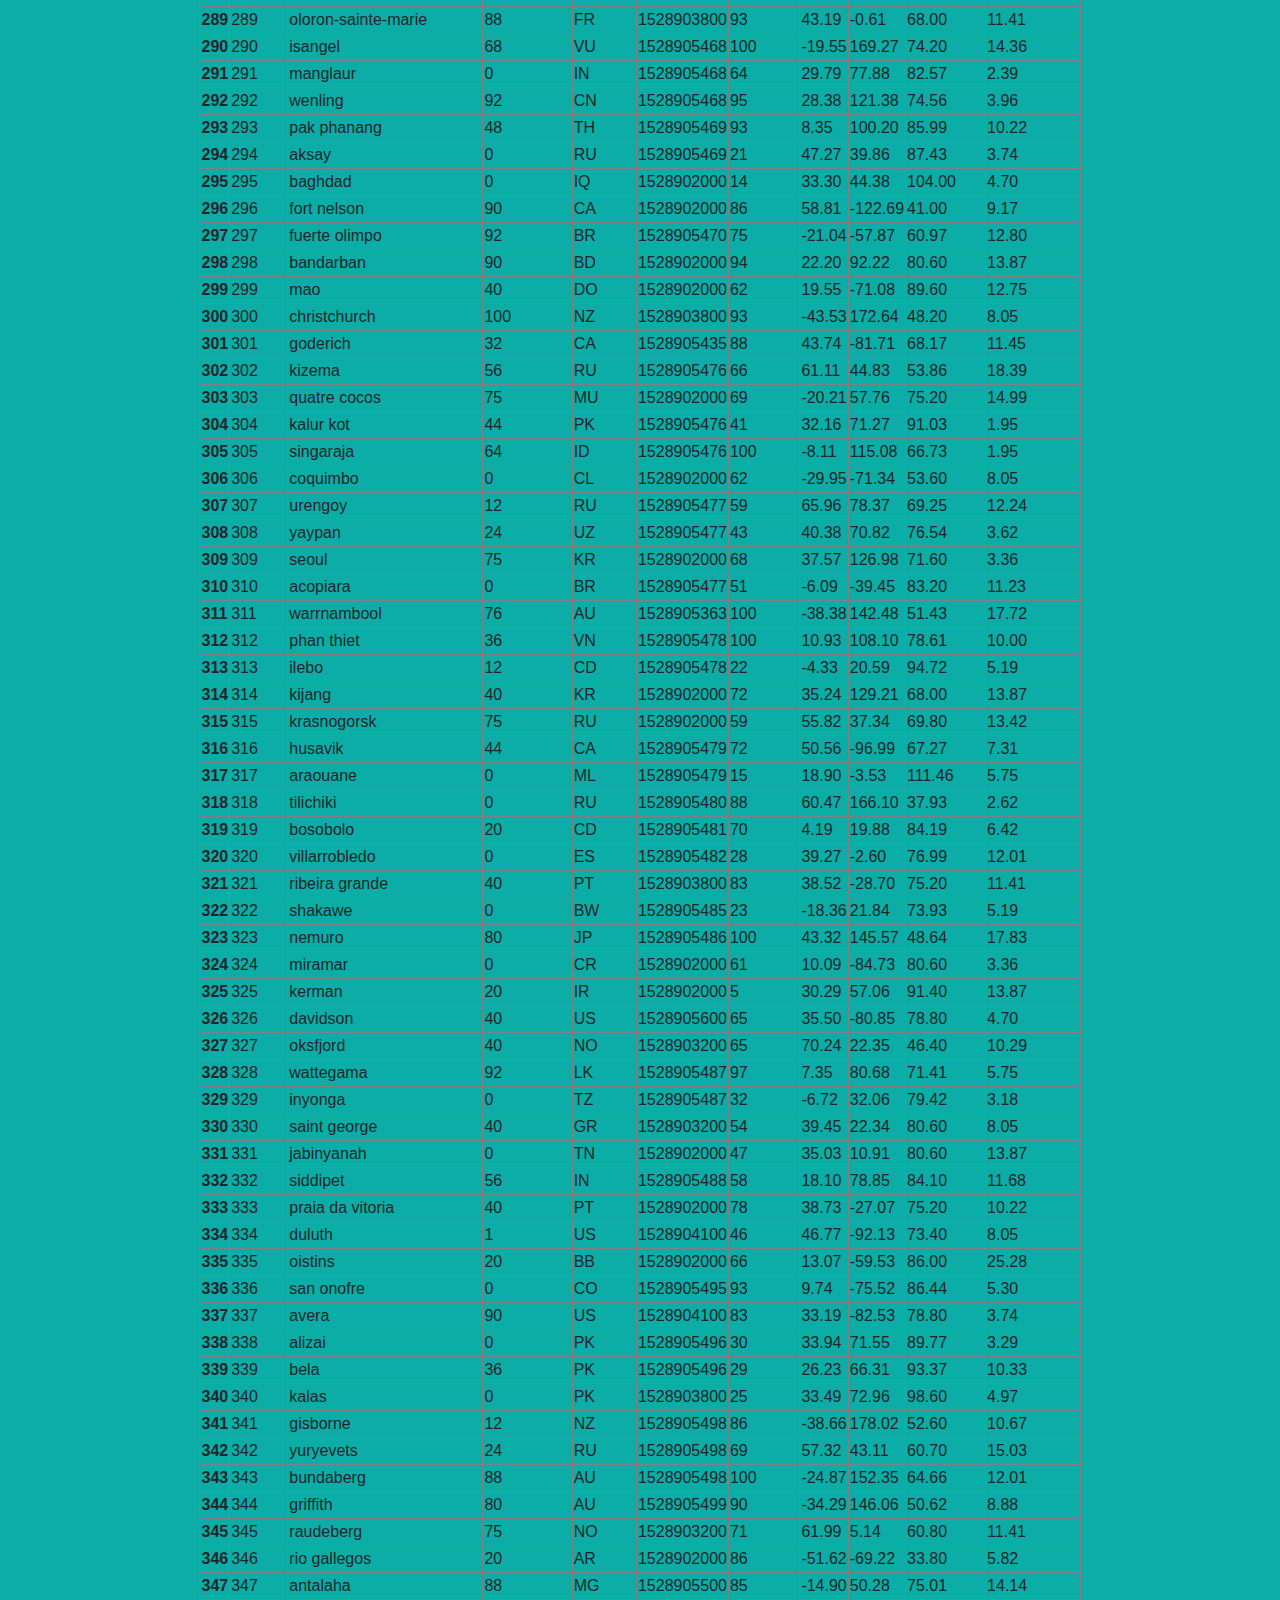
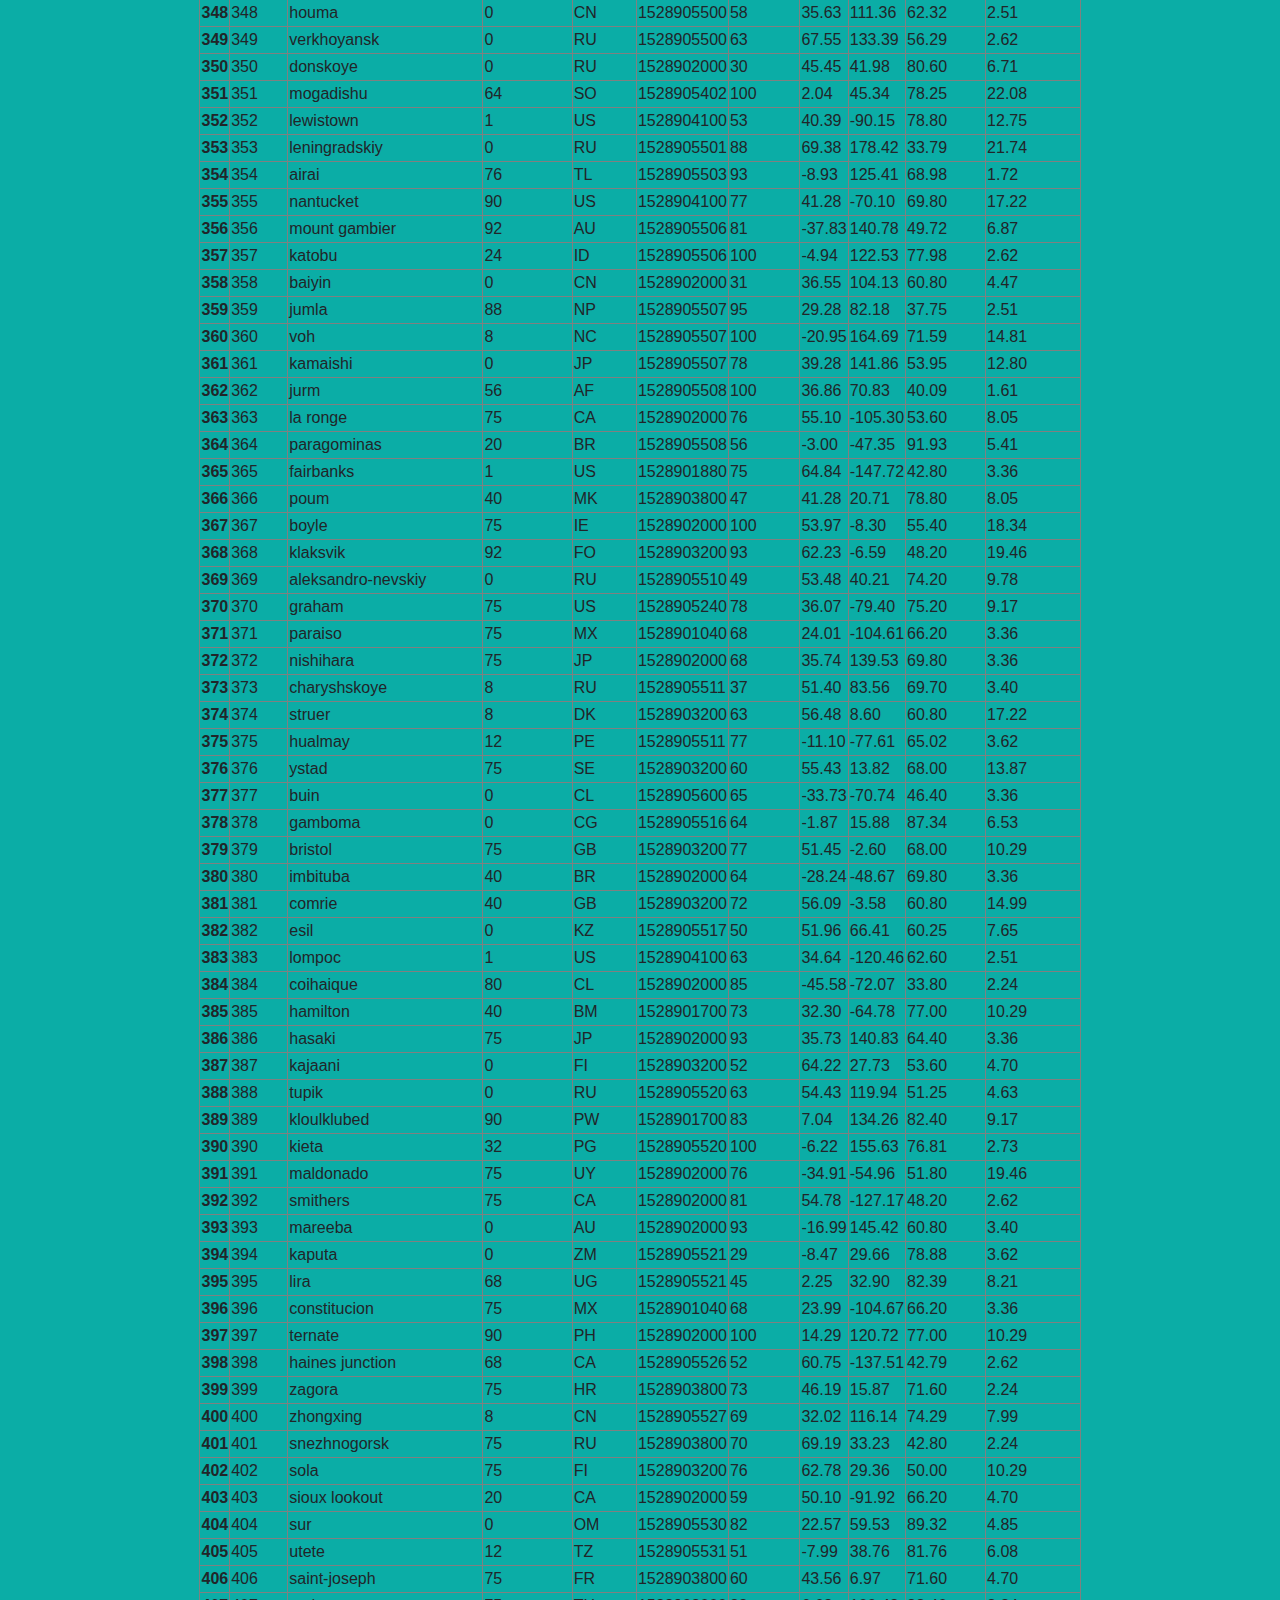
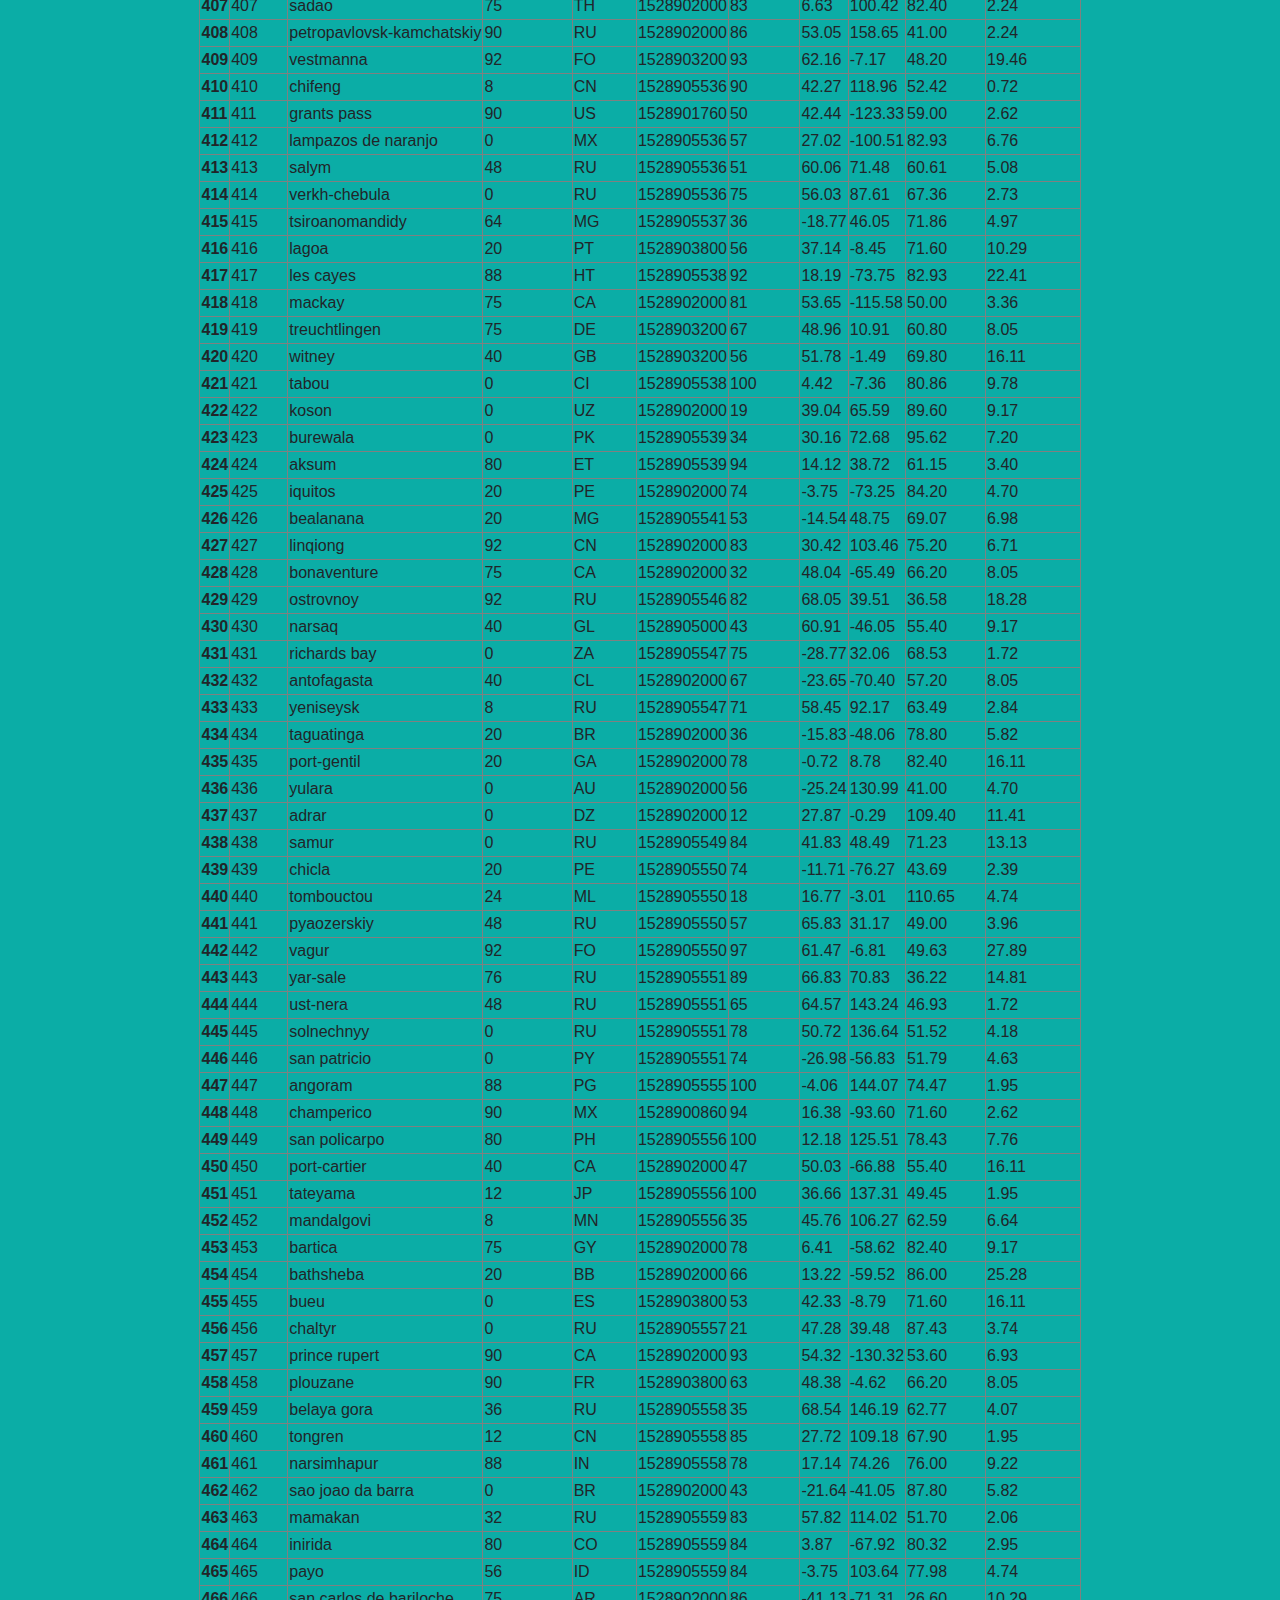
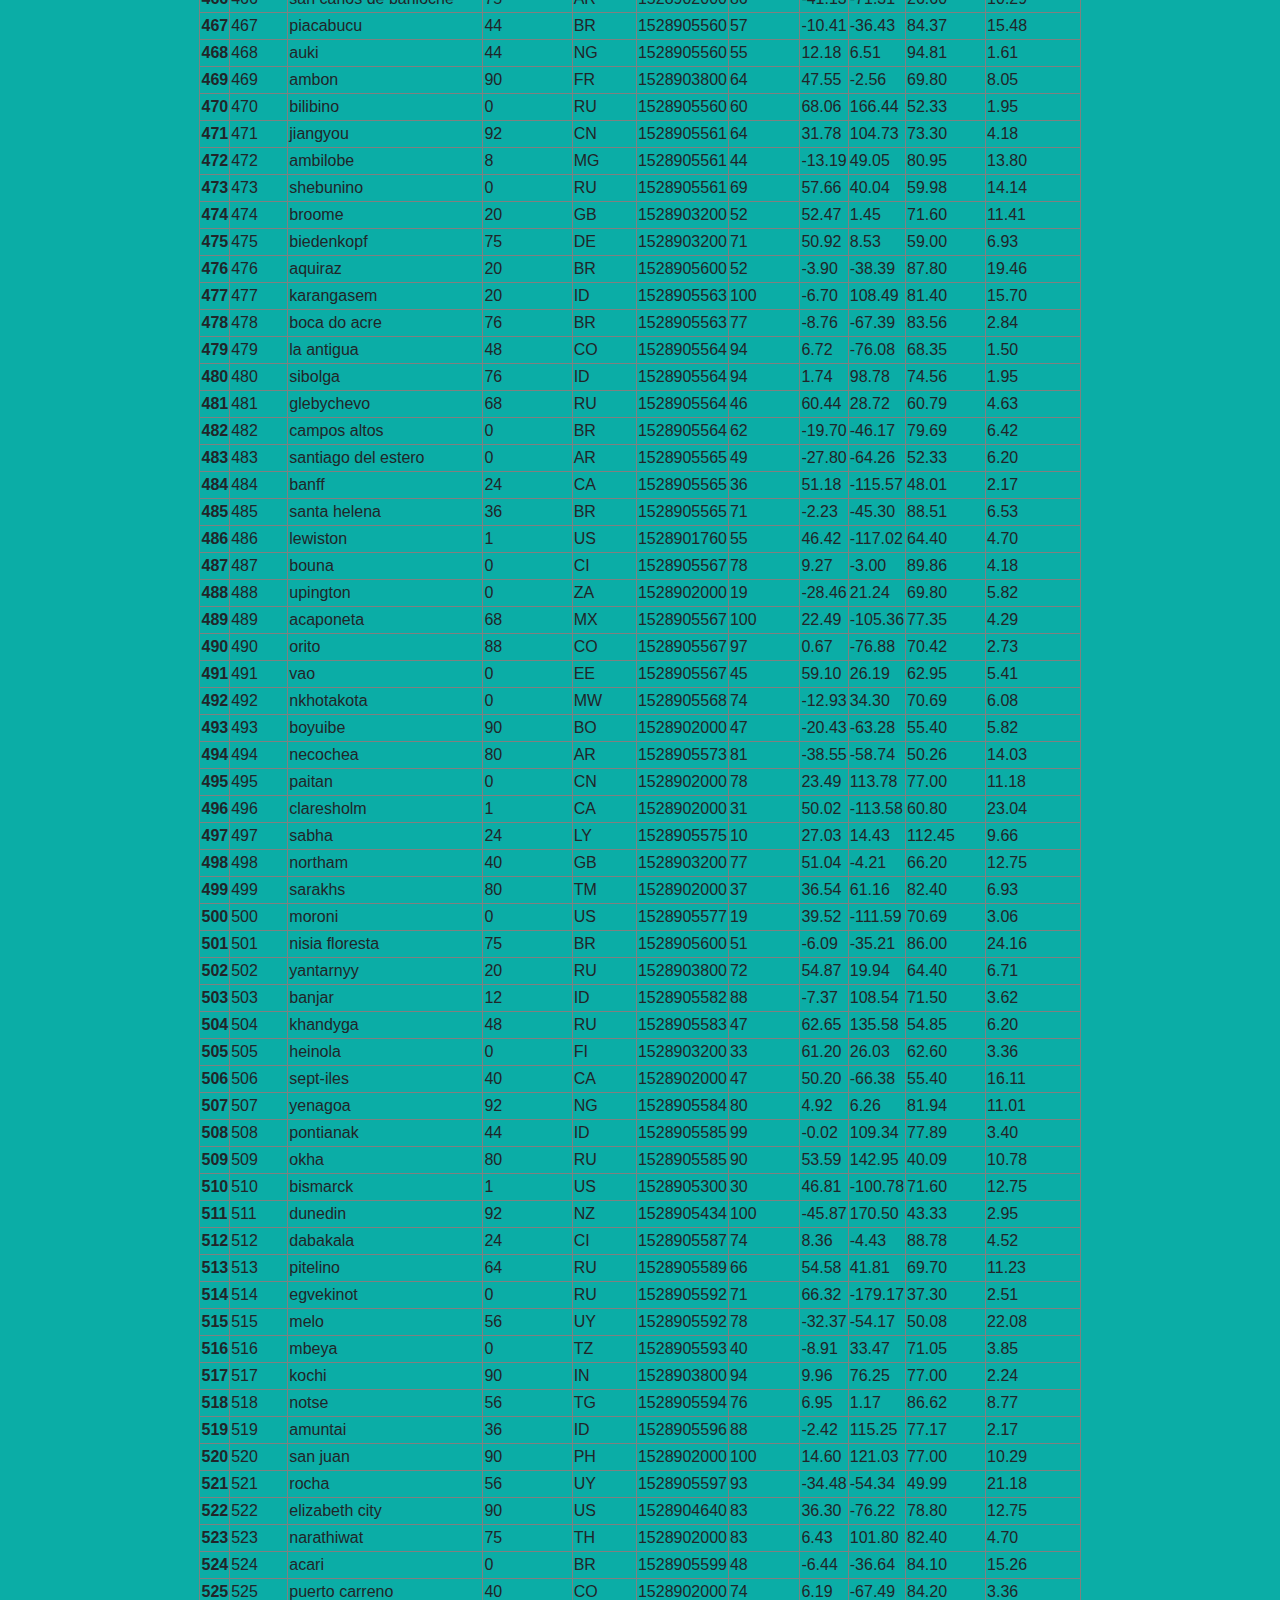
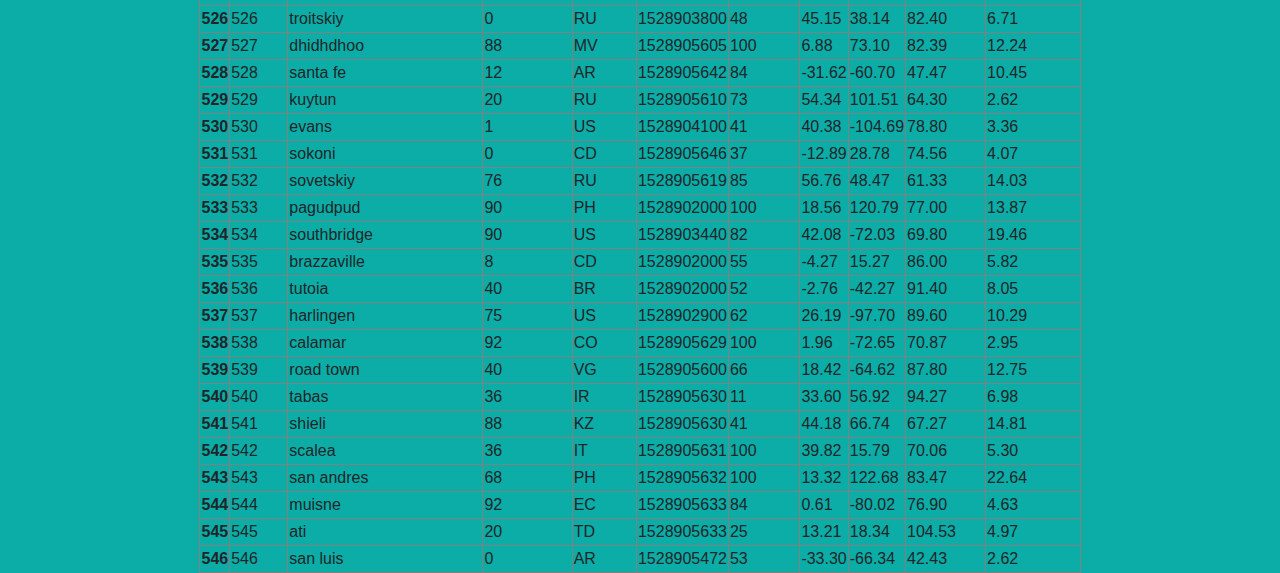
<file: data.html>
<!DOCTYPE html>
<html lang="en">

<head>
  <meta charset="UTF-8">
  <title>Data</title>
  <link rel="stylesheet" href="https://stackpath.bootstrapcdn.com/bootstrap/4.3.1/css/bootstrap.min.css" integrity="sha384-ggOyR0iXCbMQv3Xipma34MD+dH/1fQ784/j6cY/iJTQUOhcWr7x9JvoRxT2MZw1T" crossorigin="anonymous">
  <link rel="stylesheet" href="style.css">
  <meta name="viewport" content="width=device-width, initial-scale=1.0">                                                                                                            

</head>
<body>
  <body>
  <div class="navigation">
      <nav class="navbar navbar-expand-md navbar-light">
          <a class="navbar-brand" href="index.html">Latitude</a>
         
          <button class="navbar-toggler  border border-white" type="button" data-toggle="collapse" data-target="#navbarNavDropdown" aria-controls="navbarNavDropdown" aria-expanded="false" aria-label="Toggle navigation">
              <span class="navbar-toggler-icon"></span>
          </button>
          
          
          <div class="collapse navbar-collapse" id="navbarNavDropdown">
              <ul class="navbar-nav ml-auto">
                  <li class="nav-item dropdown">
                      <a class="nav-link dropdown-toggle" href="#" id="navbarDropdownMenuLink" data-toggle="dropdown" aria-haspopup="true" aria-expanded="false"> Plots</a>

                      <div class="dropdown-menu" aria-labelledby="navbarDropdownMenuLink">
                          <a class="dropdown-item" href="max_temperature.html">Max Temperature</a> 
                          <a class="dropdown-item" href="humidity.html">Humidity</a>
                          <a class="dropdown-item" href="cloudiness.html">Cloudiness</a>
                          <a class="dropdown-item" href="wind_speed.html">Wind Speed</a>
                      </div>
                  </li>
                  <li class="nav-item">
                      <a class="nav-link" href="comparison.html">Comparison</a>
                  </li>
                  <li class="nav-item">
                      <a class="nav-link" href="data.html">Data</a>
                  </li>

              </ul>
          </div>
      </nav>
  </div>
  <div class="container">
    <div class=" col-md-12">
      <h1>Data </h1>
      <p> Below are the results of the output for all values listed in the images. </p>
          
    </div>
  </div>
<table  align="center" border="1" class="dataframe"  >
  <thead>
    <tr style="text-align: center;">
      <th></th>
      <th>City_ID</th>
      <th>City</th>
      <th>Cloudiness</th>
      <th>Country</th>
      <th>Date</th>
      <th>Humidity</th>
      <th>Lat</th>
      <th>Lng</th>
      <th>Max Temp</th>
      <th>Wind Speed</th>
    </tr>
  </thead>
  <tbody>
    <tr>
      <th>0</th>
      <td>0</td>
      <td>jacareacanga</td>
      <td>0</td>
      <td>BR</td>
      <td>1528902000</td>
      <td>62</td>
      <td>-6.22</td>
      <td>-57.76</td>
      <td>89.60</td>
      <td>6.93</td>
    </tr>
    <tr>
      <th>1</th>
      <td>1</td>
      <td>kaitangata</td>
      <td>100</td>
      <td>NZ</td>
      <td>1528905304</td>
      <td>94</td>
      <td>-46.28</td>
      <td>169.85</td>
      <td>42.61</td>
      <td>5.64</td>
    </tr>
    <tr>
      <th>2</th>
      <td>2</td>
      <td>goulburn</td>
      <td>20</td>
      <td>AU</td>
      <td>1528905078</td>
      <td>91</td>
      <td>-34.75</td>
      <td>149.72</td>
      <td>44.32</td>
      <td>10.11</td>
    </tr>
    <tr>
      <th>3</th>
      <td>3</td>
      <td>lata</td>
      <td>76</td>
      <td>IN</td>
      <td>1528905305</td>
      <td>89</td>
      <td>30.78</td>
      <td>78.62</td>
      <td>59.89</td>
      <td>0.94</td>
    </tr>
    <tr>
      <th>4</th>
      <td>4</td>
      <td>chokurdakh</td>
      <td>0</td>
      <td>RU</td>
      <td>1528905306</td>
      <td>88</td>
      <td>70.62</td>
      <td>147.90</td>
      <td>32.17</td>
      <td>2.95</td>
    </tr>
    <tr>
      <th>5</th>
      <td>5</td>
      <td>martyush</td>
      <td>92</td>
      <td>RU</td>
      <td>1528905306</td>
      <td>94</td>
      <td>56.40</td>
      <td>61.89</td>
      <td>55.03</td>
      <td>9.33</td>
    </tr>
    <tr>
      <th>6</th>
      <td>6</td>
      <td>hobart</td>
      <td>20</td>
      <td>AU</td>
      <td>1528902000</td>
      <td>87</td>
      <td>-42.88</td>
      <td>147.33</td>
      <td>44.60</td>
      <td>8.05</td>
    </tr>
    <tr>
      <th>7</th>
      <td>7</td>
      <td>broken hill</td>
      <td>0</td>
      <td>AU</td>
      <td>1528905311</td>
      <td>88</td>
      <td>-31.97</td>
      <td>141.45</td>
      <td>44.50</td>
      <td>7.31</td>
    </tr>
    <tr>
      <th>8</th>
      <td>8</td>
      <td>harnosand</td>
      <td>0</td>
      <td>SE</td>
      <td>1528903200</td>
      <td>44</td>
      <td>62.63</td>
      <td>17.94</td>
      <td>60.80</td>
      <td>13.87</td>
    </tr>
    <tr>
      <th>9</th>
      <td>9</td>
      <td>tuatapere</td>
      <td>0</td>
      <td>NZ</td>
      <td>1528905312</td>
      <td>100</td>
      <td>-46.13</td>
      <td>167.69</td>
      <td>38.92</td>
      <td>3.40</td>
    </tr>
    <tr>
      <th>10</th>
      <td>10</td>
      <td>puerto ayora</td>
      <td>90</td>
      <td>EC</td>
      <td>1528902000</td>
      <td>69</td>
      <td>-0.74</td>
      <td>-90.35</td>
      <td>77.00</td>
      <td>13.87</td>
    </tr>
    <tr>
      <th>11</th>
      <td>11</td>
      <td>havre-saint-pierre</td>
      <td>75</td>
      <td>CA</td>
      <td>1528902000</td>
      <td>58</td>
      <td>50.23</td>
      <td>-63.60</td>
      <td>53.60</td>
      <td>19.46</td>
    </tr>
    <tr>
      <th>12</th>
      <td>12</td>
      <td>punta arenas</td>
      <td>0</td>
      <td>CL</td>
      <td>1528902000</td>
      <td>100</td>
      <td>-53.16</td>
      <td>-70.91</td>
      <td>35.60</td>
      <td>9.17</td>
    </tr>
    <tr>
      <th>13</th>
      <td>13</td>
      <td>tasiilaq</td>
      <td>75</td>
      <td>GL</td>
      <td>1528901400</td>
      <td>60</td>
      <td>65.61</td>
      <td>-37.64</td>
      <td>39.20</td>
      <td>2.24</td>
    </tr>
    <tr>
      <th>14</th>
      <td>14</td>
      <td>chapais</td>
      <td>40</td>
      <td>CA</td>
      <td>1528902000</td>
      <td>38</td>
      <td>49.78</td>
      <td>-74.86</td>
      <td>59.00</td>
      <td>10.29</td>
    </tr>
    <tr>
      <th>15</th>
      <td>15</td>
      <td>avarua</td>
      <td>40</td>
      <td>CK</td>
      <td>1528902000</td>
      <td>56</td>
      <td>-21.21</td>
      <td>-159.78</td>
      <td>73.40</td>
      <td>10.29</td>
    </tr>
    <tr>
      <th>16</th>
      <td>16</td>
      <td>hofn</td>
      <td>75</td>
      <td>IS</td>
      <td>1528902000</td>
      <td>87</td>
      <td>64.25</td>
      <td>-15.21</td>
      <td>51.80</td>
      <td>8.05</td>
    </tr>
    <tr>
      <th>17</th>
      <td>17</td>
      <td>yukamenskoye</td>
      <td>92</td>
      <td>RU</td>
      <td>1528905315</td>
      <td>98</td>
      <td>57.89</td>
      <td>52.24</td>
      <td>56.65</td>
      <td>10.22</td>
    </tr>
    <tr>
      <th>18</th>
      <td>18</td>
      <td>khandbari</td>
      <td>80</td>
      <td>NP</td>
      <td>1528905315</td>
      <td>67</td>
      <td>27.38</td>
      <td>87.21</td>
      <td>44.59</td>
      <td>1.39</td>
    </tr>
    <tr>
      <th>19</th>
      <td>19</td>
      <td>bethel</td>
      <td>1</td>
      <td>US</td>
      <td>1528901580</td>
      <td>93</td>
      <td>60.79</td>
      <td>-161.76</td>
      <td>44.60</td>
      <td>8.05</td>
    </tr>
    <tr>
      <th>20</th>
      <td>20</td>
      <td>ushuaia</td>
      <td>75</td>
      <td>AR</td>
      <td>1528902000</td>
      <td>64</td>
      <td>-54.81</td>
      <td>-68.31</td>
      <td>41.00</td>
      <td>3.36</td>
    </tr>
    <tr>
      <th>21</th>
      <td>21</td>
      <td>east london</td>
      <td>0</td>
      <td>ZA</td>
      <td>1528902000</td>
      <td>37</td>
      <td>-33.02</td>
      <td>27.91</td>
      <td>69.80</td>
      <td>5.82</td>
    </tr>
    <tr>
      <th>22</th>
      <td>22</td>
      <td>bluff</td>
      <td>76</td>
      <td>AU</td>
      <td>1528905321</td>
      <td>76</td>
      <td>-23.58</td>
      <td>149.07</td>
      <td>61.96</td>
      <td>4.74</td>
    </tr>
    <tr>
      <th>23</th>
      <td>23</td>
      <td>mount isa</td>
      <td>75</td>
      <td>AU</td>
      <td>1528902000</td>
      <td>100</td>
      <td>-20.73</td>
      <td>139.49</td>
      <td>64.40</td>
      <td>3.29</td>
    </tr>
    <tr>
      <th>24</th>
      <td>24</td>
      <td>pevek</td>
      <td>0</td>
      <td>RU</td>
      <td>1528905321</td>
      <td>71</td>
      <td>69.70</td>
      <td>170.27</td>
      <td>36.94</td>
      <td>6.98</td>
    </tr>
    <tr>
      <th>25</th>
      <td>25</td>
      <td>gao</td>
      <td>24</td>
      <td>ML</td>
      <td>1528905321</td>
      <td>16</td>
      <td>16.28</td>
      <td>-0.04</td>
      <td>110.02</td>
      <td>4.97</td>
    </tr>
    <tr>
      <th>26</th>
      <td>26</td>
      <td>cabo san lucas</td>
      <td>75</td>
      <td>MX</td>
      <td>1528901160</td>
      <td>74</td>
      <td>22.89</td>
      <td>-109.91</td>
      <td>84.20</td>
      <td>10.29</td>
    </tr>
    <tr>
      <th>27</th>
      <td>27</td>
      <td>sao filipe</td>
      <td>0</td>
      <td>CV</td>
      <td>1528905323</td>
      <td>88</td>
      <td>14.90</td>
      <td>-24.50</td>
      <td>75.73</td>
      <td>13.02</td>
    </tr>
    <tr>
      <th>28</th>
      <td>28</td>
      <td>tiksi</td>
      <td>44</td>
      <td>RU</td>
      <td>1528905298</td>
      <td>58</td>
      <td>71.64</td>
      <td>128.87</td>
      <td>57.73</td>
      <td>10.11</td>
    </tr>
    <tr>
      <th>29</th>
      <td>29</td>
      <td>busselton</td>
      <td>92</td>
      <td>AU</td>
      <td>1528905323</td>
      <td>100</td>
      <td>-33.64</td>
      <td>115.35</td>
      <td>60.43</td>
      <td>10.56</td>
    </tr>
    <tr>
      <th>30</th>
      <td>30</td>
      <td>alofi</td>
      <td>76</td>
      <td>NU</td>
      <td>1528902000</td>
      <td>88</td>
      <td>-19.06</td>
      <td>-169.92</td>
      <td>71.60</td>
      <td>3.36</td>
    </tr>
    <tr>
      <th>31</th>
      <td>31</td>
      <td>ola</td>
      <td>75</td>
      <td>RU</td>
      <td>1528902000</td>
      <td>100</td>
      <td>59.58</td>
      <td>151.30</td>
      <td>42.80</td>
      <td>7.76</td>
    </tr>
    <tr>
      <th>32</th>
      <td>32</td>
      <td>atar</td>
      <td>20</td>
      <td>MR</td>
      <td>1528902000</td>
      <td>19</td>
      <td>20.52</td>
      <td>-13.05</td>
      <td>91.40</td>
      <td>9.17</td>
    </tr>
    <tr>
      <th>33</th>
      <td>33</td>
      <td>rikitea</td>
      <td>0</td>
      <td>PF</td>
      <td>1528905325</td>
      <td>100</td>
      <td>-23.12</td>
      <td>-134.97</td>
      <td>73.57</td>
      <td>8.66</td>
    </tr>
    <tr>
      <th>34</th>
      <td>34</td>
      <td>hermanus</td>
      <td>0</td>
      <td>ZA</td>
      <td>1528905325</td>
      <td>24</td>
      <td>-34.42</td>
      <td>19.24</td>
      <td>77.17</td>
      <td>8.66</td>
    </tr>
    <tr>
      <th>35</th>
      <td>35</td>
      <td>ponta delgada</td>
      <td>75</td>
      <td>PT</td>
      <td>1528903800</td>
      <td>88</td>
      <td>37.73</td>
      <td>-25.67</td>
      <td>71.60</td>
      <td>12.75</td>
    </tr>
    <tr>
      <th>36</th>
      <td>36</td>
      <td>bambari</td>
      <td>24</td>
      <td>CF</td>
      <td>1528905326</td>
      <td>84</td>
      <td>5.77</td>
      <td>20.68</td>
      <td>81.85</td>
      <td>7.65</td>
    </tr>
    <tr>
      <th>37</th>
      <td>37</td>
      <td>cap malheureux</td>
      <td>75</td>
      <td>MU</td>
      <td>1528902000</td>
      <td>69</td>
      <td>-19.98</td>
      <td>57.61</td>
      <td>75.20</td>
      <td>14.99</td>
    </tr>
    <tr>
      <th>38</th>
      <td>38</td>
      <td>puerto escondido</td>
      <td>75</td>
      <td>MX</td>
      <td>1528901100</td>
      <td>65</td>
      <td>15.86</td>
      <td>-97.07</td>
      <td>80.60</td>
      <td>3.36</td>
    </tr>
    <tr>
      <th>39</th>
      <td>39</td>
      <td>qaanaaq</td>
      <td>32</td>
      <td>GL</td>
      <td>1528905330</td>
      <td>100</td>
      <td>77.48</td>
      <td>-69.36</td>
      <td>31.45</td>
      <td>6.31</td>
    </tr>
    <tr>
      <th>40</th>
      <td>40</td>
      <td>new norfolk</td>
      <td>20</td>
      <td>AU</td>
      <td>1528902000</td>
      <td>87</td>
      <td>-42.78</td>
      <td>147.06</td>
      <td>44.60</td>
      <td>8.05</td>
    </tr>
    <tr>
      <th>41</th>
      <td>41</td>
      <td>najran</td>
      <td>40</td>
      <td>SA</td>
      <td>1528902000</td>
      <td>13</td>
      <td>17.54</td>
      <td>44.22</td>
      <td>98.60</td>
      <td>11.41</td>
    </tr>
    <tr>
      <th>42</th>
      <td>42</td>
      <td>isla mujeres</td>
      <td>90</td>
      <td>MX</td>
      <td>1528904340</td>
      <td>100</td>
      <td>21.23</td>
      <td>-86.73</td>
      <td>75.20</td>
      <td>16.11</td>
    </tr>
    <tr>
      <th>43</th>
      <td>43</td>
      <td>mar del plata</td>
      <td>0</td>
      <td>AR</td>
      <td>1528905297</td>
      <td>100</td>
      <td>-46.43</td>
      <td>-67.52</td>
      <td>32.53</td>
      <td>7.31</td>
    </tr>
    <tr>
      <th>44</th>
      <td>44</td>
      <td>provideniya</td>
      <td>0</td>
      <td>RU</td>
      <td>1528905332</td>
      <td>91</td>
      <td>64.42</td>
      <td>-173.23</td>
      <td>40.63</td>
      <td>10.78</td>
    </tr>
    <tr>
      <th>45</th>
      <td>45</td>
      <td>jamestown</td>
      <td>12</td>
      <td>AU</td>
      <td>1528905333</td>
      <td>88</td>
      <td>-33.21</td>
      <td>138.60</td>
      <td>43.15</td>
      <td>10.89</td>
    </tr>
    <tr>
      <th>46</th>
      <td>46</td>
      <td>medicine hat</td>
      <td>20</td>
      <td>CA</td>
      <td>1528902000</td>
      <td>34</td>
      <td>50.04</td>
      <td>-110.68</td>
      <td>66.20</td>
      <td>14.99</td>
    </tr>
    <tr>
      <th>47</th>
      <td>47</td>
      <td>katsuura</td>
      <td>8</td>
      <td>JP</td>
      <td>1528905334</td>
      <td>88</td>
      <td>33.93</td>
      <td>134.50</td>
      <td>62.05</td>
      <td>7.54</td>
    </tr>
    <tr>
      <th>48</th>
      <td>48</td>
      <td>aklavik</td>
      <td>20</td>
      <td>CA</td>
      <td>1528902000</td>
      <td>53</td>
      <td>68.22</td>
      <td>-135.01</td>
      <td>51.80</td>
      <td>11.41</td>
    </tr>
    <tr>
      <th>49</th>
      <td>49</td>
      <td>tuktoyaktuk</td>
      <td>20</td>
      <td>CA</td>
      <td>1528902000</td>
      <td>61</td>
      <td>69.44</td>
      <td>-133.03</td>
      <td>46.40</td>
      <td>6.93</td>
    </tr>
    <tr>
      <th>50</th>
      <td>50</td>
      <td>kapaa</td>
      <td>90</td>
      <td>US</td>
      <td>1528901760</td>
      <td>88</td>
      <td>22.08</td>
      <td>-159.32</td>
      <td>75.20</td>
      <td>14.99</td>
    </tr>
    <tr>
      <th>51</th>
      <td>51</td>
      <td>mildura</td>
      <td>0</td>
      <td>AU</td>
      <td>1528905300</td>
      <td>92</td>
      <td>-34.18</td>
      <td>142.16</td>
      <td>45.67</td>
      <td>9.66</td>
    </tr>
    <tr>
      <th>52</th>
      <td>52</td>
      <td>souillac</td>
      <td>75</td>
      <td>FR</td>
      <td>1528903800</td>
      <td>49</td>
      <td>45.60</td>
      <td>-0.60</td>
      <td>73.40</td>
      <td>10.29</td>
    </tr>
    <tr>
      <th>53</th>
      <td>53</td>
      <td>lorengau</td>
      <td>100</td>
      <td>PG</td>
      <td>1528905336</td>
      <td>100</td>
      <td>-2.02</td>
      <td>147.27</td>
      <td>80.59</td>
      <td>3.85</td>
    </tr>
    <tr>
      <th>54</th>
      <td>54</td>
      <td>praia</td>
      <td>20</td>
      <td>BR</td>
      <td>1528902000</td>
      <td>47</td>
      <td>-20.25</td>
      <td>-43.81</td>
      <td>82.40</td>
      <td>3.36</td>
    </tr>
    <tr>
      <th>55</th>
      <td>55</td>
      <td>port alfred</td>
      <td>0</td>
      <td>ZA</td>
      <td>1528905338</td>
      <td>50</td>
      <td>-33.59</td>
      <td>26.89</td>
      <td>76.54</td>
      <td>7.20</td>
    </tr>
    <tr>
      <th>56</th>
      <td>56</td>
      <td>barranca</td>
      <td>0</td>
      <td>PE</td>
      <td>1528905339</td>
      <td>98</td>
      <td>-10.75</td>
      <td>-77.76</td>
      <td>61.87</td>
      <td>9.89</td>
    </tr>
    <tr>
      <th>57</th>
      <td>57</td>
      <td>nome</td>
      <td>40</td>
      <td>US</td>
      <td>1528902900</td>
      <td>70</td>
      <td>30.04</td>
      <td>-94.42</td>
      <td>87.80</td>
      <td>3.36</td>
    </tr>
    <tr>
      <th>58</th>
      <td>58</td>
      <td>matay</td>
      <td>0</td>
      <td>EG</td>
      <td>1528905339</td>
      <td>23</td>
      <td>28.42</td>
      <td>30.79</td>
      <td>97.69</td>
      <td>6.98</td>
    </tr>
    <tr>
      <th>59</th>
      <td>59</td>
      <td>saskylakh</td>
      <td>48</td>
      <td>RU</td>
      <td>1528905339</td>
      <td>55</td>
      <td>71.97</td>
      <td>114.09</td>
      <td>59.53</td>
      <td>5.86</td>
    </tr>
    <tr>
      <th>60</th>
      <td>60</td>
      <td>itarema</td>
      <td>0</td>
      <td>BR</td>
      <td>1528905340</td>
      <td>61</td>
      <td>-2.92</td>
      <td>-39.92</td>
      <td>88.33</td>
      <td>12.57</td>
    </tr>
    <tr>
      <th>61</th>
      <td>61</td>
      <td>butaritari</td>
      <td>56</td>
      <td>KI</td>
      <td>1528905340</td>
      <td>100</td>
      <td>3.07</td>
      <td>172.79</td>
      <td>81.13</td>
      <td>7.31</td>
    </tr>
    <tr>
      <th>62</th>
      <td>62</td>
      <td>peniche</td>
      <td>20</td>
      <td>PT</td>
      <td>1528903800</td>
      <td>64</td>
      <td>39.36</td>
      <td>-9.38</td>
      <td>75.20</td>
      <td>12.75</td>
    </tr>
    <tr>
      <th>63</th>
      <td>63</td>
      <td>beloha</td>
      <td>0</td>
      <td>MG</td>
      <td>1528905340</td>
      <td>57</td>
      <td>-25.17</td>
      <td>45.06</td>
      <td>71.95</td>
      <td>16.37</td>
    </tr>
    <tr>
      <th>64</th>
      <td>64</td>
      <td>anadyr</td>
      <td>0</td>
      <td>RU</td>
      <td>1528902000</td>
      <td>57</td>
      <td>64.73</td>
      <td>177.51</td>
      <td>48.20</td>
      <td>4.47</td>
    </tr>
    <tr>
      <th>65</th>
      <td>65</td>
      <td>luderitz</td>
      <td>12</td>
      <td>NaN</td>
      <td>1528905342</td>
      <td>64</td>
      <td>-26.65</td>
      <td>15.16</td>
      <td>64.03</td>
      <td>17.38</td>
    </tr>
    <tr>
      <th>66</th>
      <td>66</td>
      <td>rochester</td>
      <td>1</td>
      <td>US</td>
      <td>1528902960</td>
      <td>37</td>
      <td>44.02</td>
      <td>-92.46</td>
      <td>73.40</td>
      <td>6.93</td>
    </tr>
    <tr>
      <th>67</th>
      <td>67</td>
      <td>bosaso</td>
      <td>0</td>
      <td>SO</td>
      <td>1528905347</td>
      <td>86</td>
      <td>11.28</td>
      <td>49.18</td>
      <td>89.77</td>
      <td>3.96</td>
    </tr>
    <tr>
      <th>68</th>
      <td>68</td>
      <td>faanui</td>
      <td>0</td>
      <td>PF</td>
      <td>1528905347</td>
      <td>100</td>
      <td>-16.48</td>
      <td>-151.75</td>
      <td>79.96</td>
      <td>11.79</td>
    </tr>
    <tr>
      <th>69</th>
      <td>69</td>
      <td>grindavik</td>
      <td>75</td>
      <td>IS</td>
      <td>1528902000</td>
      <td>70</td>
      <td>63.84</td>
      <td>-22.43</td>
      <td>48.20</td>
      <td>5.82</td>
    </tr>
    <tr>
      <th>70</th>
      <td>70</td>
      <td>margate</td>
      <td>20</td>
      <td>AU</td>
      <td>1528902000</td>
      <td>87</td>
      <td>-43.03</td>
      <td>147.26</td>
      <td>44.60</td>
      <td>8.05</td>
    </tr>
    <tr>
      <th>71</th>
      <td>71</td>
      <td>marsh harbour</td>
      <td>88</td>
      <td>BS</td>
      <td>1528905349</td>
      <td>95</td>
      <td>26.54</td>
      <td>-77.06</td>
      <td>82.39</td>
      <td>10.00</td>
    </tr>
    <tr>
      <th>72</th>
      <td>72</td>
      <td>comodoro rivadavia</td>
      <td>40</td>
      <td>AR</td>
      <td>1528902000</td>
      <td>60</td>
      <td>-45.87</td>
      <td>-67.48</td>
      <td>42.80</td>
      <td>9.17</td>
    </tr>
    <tr>
      <th>73</th>
      <td>73</td>
      <td>upernavik</td>
      <td>92</td>
      <td>GL</td>
      <td>1528905350</td>
      <td>100</td>
      <td>72.79</td>
      <td>-56.15</td>
      <td>29.29</td>
      <td>3.74</td>
    </tr>
    <tr>
      <th>74</th>
      <td>74</td>
      <td>uige</td>
      <td>0</td>
      <td>AO</td>
      <td>1528905350</td>
      <td>29</td>
      <td>-7.61</td>
      <td>15.06</td>
      <td>86.80</td>
      <td>3.18</td>
    </tr>
    <tr>
      <th>75</th>
      <td>75</td>
      <td>bredasdorp</td>
      <td>0</td>
      <td>ZA</td>
      <td>1528902000</td>
      <td>23</td>
      <td>-34.53</td>
      <td>20.04</td>
      <td>82.40</td>
      <td>5.82</td>
    </tr>
    <tr>
      <th>76</th>
      <td>76</td>
      <td>bodden town</td>
      <td>40</td>
      <td>KY</td>
      <td>1528902000</td>
      <td>78</td>
      <td>19.28</td>
      <td>-81.25</td>
      <td>80.60</td>
      <td>16.11</td>
    </tr>
    <tr>
      <th>77</th>
      <td>77</td>
      <td>guerrero negro</td>
      <td>44</td>
      <td>MX</td>
      <td>1528905350</td>
      <td>88</td>
      <td>27.97</td>
      <td>-114.04</td>
      <td>63.85</td>
      <td>3.74</td>
    </tr>
    <tr>
      <th>78</th>
      <td>78</td>
      <td>bilma</td>
      <td>0</td>
      <td>NE</td>
      <td>1528905351</td>
      <td>12</td>
      <td>18.69</td>
      <td>12.92</td>
      <td>110.47</td>
      <td>4.63</td>
    </tr>
    <tr>
      <th>79</th>
      <td>79</td>
      <td>carnarvon</td>
      <td>0</td>
      <td>ZA</td>
      <td>1528905351</td>
      <td>30</td>
      <td>-30.97</td>
      <td>22.13</td>
      <td>60.43</td>
      <td>14.25</td>
    </tr>
    <tr>
      <th>80</th>
      <td>80</td>
      <td>ponta do sol</td>
      <td>12</td>
      <td>BR</td>
      <td>1528905352</td>
      <td>72</td>
      <td>-20.63</td>
      <td>-46.00</td>
      <td>78.25</td>
      <td>3.96</td>
    </tr>
    <tr>
      <th>81</th>
      <td>81</td>
      <td>vila franca do campo</td>
      <td>75</td>
      <td>PT</td>
      <td>1528903800</td>
      <td>88</td>
      <td>37.72</td>
      <td>-25.43</td>
      <td>71.60</td>
      <td>12.75</td>
    </tr>
    <tr>
      <th>82</th>
      <td>82</td>
      <td>puerto del rosario</td>
      <td>20</td>
      <td>ES</td>
      <td>1528903800</td>
      <td>60</td>
      <td>28.50</td>
      <td>-13.86</td>
      <td>73.40</td>
      <td>17.22</td>
    </tr>
    <tr>
      <th>83</th>
      <td>83</td>
      <td>sitka</td>
      <td>20</td>
      <td>US</td>
      <td>1528905353</td>
      <td>92</td>
      <td>37.17</td>
      <td>-99.65</td>
      <td>74.02</td>
      <td>5.97</td>
    </tr>
    <tr>
      <th>84</th>
      <td>84</td>
      <td>camacha</td>
      <td>75</td>
      <td>PT</td>
      <td>1528903800</td>
      <td>72</td>
      <td>33.08</td>
      <td>-16.33</td>
      <td>68.00</td>
      <td>16.11</td>
    </tr>
    <tr>
      <th>85</th>
      <td>85</td>
      <td>saint-philippe</td>
      <td>1</td>
      <td>CA</td>
      <td>1528902900</td>
      <td>54</td>
      <td>45.36</td>
      <td>-73.48</td>
      <td>78.80</td>
      <td>11.41</td>
    </tr>
    <tr>
      <th>86</th>
      <td>86</td>
      <td>port blair</td>
      <td>92</td>
      <td>IN</td>
      <td>1528905357</td>
      <td>97</td>
      <td>11.67</td>
      <td>92.75</td>
      <td>84.37</td>
      <td>25.10</td>
    </tr>
    <tr>
      <th>87</th>
      <td>87</td>
      <td>albany</td>
      <td>90</td>
      <td>US</td>
      <td>1528903860</td>
      <td>68</td>
      <td>42.65</td>
      <td>-73.75</td>
      <td>69.80</td>
      <td>3.36</td>
    </tr>
    <tr>
      <th>88</th>
      <td>88</td>
      <td>barrow</td>
      <td>88</td>
      <td>AR</td>
      <td>1528905182</td>
      <td>72</td>
      <td>-38.31</td>
      <td>-60.23</td>
      <td>50.26</td>
      <td>8.21</td>
    </tr>
    <tr>
      <th>89</th>
      <td>89</td>
      <td>qorveh</td>
      <td>92</td>
      <td>IR</td>
      <td>1528905357</td>
      <td>22</td>
      <td>35.17</td>
      <td>47.80</td>
      <td>76.72</td>
      <td>3.18</td>
    </tr>
    <tr>
      <th>90</th>
      <td>90</td>
      <td>san jeronimo</td>
      <td>90</td>
      <td>PE</td>
      <td>1528902000</td>
      <td>81</td>
      <td>-13.65</td>
      <td>-73.37</td>
      <td>46.40</td>
      <td>2.39</td>
    </tr>
    <tr>
      <th>91</th>
      <td>91</td>
      <td>mataura</td>
      <td>24</td>
      <td>NZ</td>
      <td>1528905299</td>
      <td>79</td>
      <td>-46.19</td>
      <td>168.86</td>
      <td>25.69</td>
      <td>3.18</td>
    </tr>
    <tr>
      <th>92</th>
      <td>92</td>
      <td>buala</td>
      <td>64</td>
      <td>SB</td>
      <td>1528905359</td>
      <td>100</td>
      <td>-8.15</td>
      <td>159.59</td>
      <td>78.70</td>
      <td>4.18</td>
    </tr>
    <tr>
      <th>93</th>
      <td>93</td>
      <td>eyl</td>
      <td>20</td>
      <td>SO</td>
      <td>1528905359</td>
      <td>57</td>
      <td>7.98</td>
      <td>49.82</td>
      <td>86.62</td>
      <td>22.41</td>
    </tr>
    <tr>
      <th>94</th>
      <td>94</td>
      <td>abu dhabi</td>
      <td>0</td>
      <td>AE</td>
      <td>1528902000</td>
      <td>29</td>
      <td>24.47</td>
      <td>54.37</td>
      <td>98.60</td>
      <td>16.11</td>
    </tr>
    <tr>
      <th>95</th>
      <td>95</td>
      <td>tahe</td>
      <td>92</td>
      <td>CN</td>
      <td>1528905359</td>
      <td>98</td>
      <td>52.34</td>
      <td>124.71</td>
      <td>51.43</td>
      <td>2.17</td>
    </tr>
    <tr>
      <th>96</th>
      <td>96</td>
      <td>chuy</td>
      <td>80</td>
      <td>UY</td>
      <td>1528905099</td>
      <td>93</td>
      <td>-33.69</td>
      <td>-53.46</td>
      <td>52.87</td>
      <td>28.90</td>
    </tr>
    <tr>
      <th>97</th>
      <td>97</td>
      <td>dzerzhinskoye</td>
      <td>8</td>
      <td>RU</td>
      <td>1528905360</td>
      <td>69</td>
      <td>56.84</td>
      <td>95.22</td>
      <td>65.11</td>
      <td>3.85</td>
    </tr>
    <tr>
      <th>98</th>
      <td>98</td>
      <td>vanavara</td>
      <td>0</td>
      <td>RU</td>
      <td>1528905360</td>
      <td>50</td>
      <td>60.35</td>
      <td>102.28</td>
      <td>64.21</td>
      <td>5.64</td>
    </tr>
    <tr>
      <th>99</th>
      <td>99</td>
      <td>muros</td>
      <td>40</td>
      <td>ES</td>
      <td>1528903800</td>
      <td>72</td>
      <td>42.77</td>
      <td>-9.06</td>
      <td>66.20</td>
      <td>10.29</td>
    </tr>
    <tr>
      <th>100</th>
      <td>100</td>
      <td>auchel</td>
      <td>0</td>
      <td>FR</td>
      <td>1528903800</td>
      <td>49</td>
      <td>50.51</td>
      <td>2.47</td>
      <td>68.00</td>
      <td>3.36</td>
    </tr>
    <tr>
      <th>101</th>
      <td>101</td>
      <td>bubaque</td>
      <td>40</td>
      <td>GW</td>
      <td>1528902000</td>
      <td>55</td>
      <td>11.28</td>
      <td>-15.83</td>
      <td>91.40</td>
      <td>11.41</td>
    </tr>
    <tr>
      <th>102</th>
      <td>102</td>
      <td>khatanga</td>
      <td>8</td>
      <td>RU</td>
      <td>1528905361</td>
      <td>65</td>
      <td>71.98</td>
      <td>102.47</td>
      <td>60.97</td>
      <td>4.63</td>
    </tr>
    <tr>
      <th>103</th>
      <td>103</td>
      <td>los banos</td>
      <td>1</td>
      <td>US</td>
      <td>1528904100</td>
      <td>67</td>
      <td>37.06</td>
      <td>-120.85</td>
      <td>75.20</td>
      <td>4.74</td>
    </tr>
    <tr>
      <th>104</th>
      <td>104</td>
      <td>labuhan</td>
      <td>12</td>
      <td>ID</td>
      <td>1528905361</td>
      <td>95</td>
      <td>-2.54</td>
      <td>115.51</td>
      <td>72.94</td>
      <td>1.83</td>
    </tr>
    <tr>
      <th>105</th>
      <td>105</td>
      <td>saint-paul</td>
      <td>75</td>
      <td>FR</td>
      <td>1528903800</td>
      <td>56</td>
      <td>45.22</td>
      <td>1.90</td>
      <td>68.00</td>
      <td>14.99</td>
    </tr>
    <tr>
      <th>106</th>
      <td>106</td>
      <td>petatlan</td>
      <td>90</td>
      <td>MX</td>
      <td>1528901220</td>
      <td>74</td>
      <td>17.52</td>
      <td>-101.27</td>
      <td>84.20</td>
      <td>1.83</td>
    </tr>
    <tr>
      <th>107</th>
      <td>107</td>
      <td>baykit</td>
      <td>36</td>
      <td>RU</td>
      <td>1528905366</td>
      <td>68</td>
      <td>61.68</td>
      <td>96.39</td>
      <td>63.94</td>
      <td>4.29</td>
    </tr>
    <tr>
      <th>108</th>
      <td>108</td>
      <td>dalby</td>
      <td>75</td>
      <td>AU</td>
      <td>1528902000</td>
      <td>93</td>
      <td>-27.18</td>
      <td>151.26</td>
      <td>53.60</td>
      <td>2.24</td>
    </tr>
    <tr>
      <th>109</th>
      <td>109</td>
      <td>yellowknife</td>
      <td>90</td>
      <td>CA</td>
      <td>1528902540</td>
      <td>93</td>
      <td>62.45</td>
      <td>-114.38</td>
      <td>46.40</td>
      <td>8.05</td>
    </tr>
    <tr>
      <th>110</th>
      <td>110</td>
      <td>hilo</td>
      <td>75</td>
      <td>US</td>
      <td>1528901580</td>
      <td>88</td>
      <td>19.71</td>
      <td>-155.08</td>
      <td>66.20</td>
      <td>5.82</td>
    </tr>
    <tr>
      <th>111</th>
      <td>111</td>
      <td>turukhansk</td>
      <td>36</td>
      <td>RU</td>
      <td>1528905297</td>
      <td>76</td>
      <td>65.80</td>
      <td>87.96</td>
      <td>66.37</td>
      <td>6.42</td>
    </tr>
    <tr>
      <th>112</th>
      <td>112</td>
      <td>dingle</td>
      <td>68</td>
      <td>PH</td>
      <td>1528905368</td>
      <td>82</td>
      <td>11.00</td>
      <td>122.67</td>
      <td>79.96</td>
      <td>8.21</td>
    </tr>
    <tr>
      <th>113</th>
      <td>113</td>
      <td>dillon</td>
      <td>1</td>
      <td>US</td>
      <td>1528901580</td>
      <td>44</td>
      <td>45.22</td>
      <td>-112.64</td>
      <td>57.20</td>
      <td>5.82</td>
    </tr>
    <tr>
      <th>114</th>
      <td>114</td>
      <td>labytnangi</td>
      <td>64</td>
      <td>RU</td>
      <td>1528905370</td>
      <td>75</td>
      <td>66.66</td>
      <td>66.39</td>
      <td>47.11</td>
      <td>17.49</td>
    </tr>
    <tr>
      <th>115</th>
      <td>115</td>
      <td>gigmoto</td>
      <td>36</td>
      <td>PH</td>
      <td>1528905370</td>
      <td>98</td>
      <td>13.78</td>
      <td>124.39</td>
      <td>83.56</td>
      <td>17.60</td>
    </tr>
    <tr>
      <th>116</th>
      <td>116</td>
      <td>nouakchott</td>
      <td>68</td>
      <td>MR</td>
      <td>1528905371</td>
      <td>76</td>
      <td>18.08</td>
      <td>-15.98</td>
      <td>76.72</td>
      <td>1.39</td>
    </tr>
    <tr>
      <th>117</th>
      <td>117</td>
      <td>rumoi</td>
      <td>92</td>
      <td>JP</td>
      <td>1528905371</td>
      <td>100</td>
      <td>43.93</td>
      <td>141.67</td>
      <td>44.41</td>
      <td>8.10</td>
    </tr>
    <tr>
      <th>118</th>
      <td>118</td>
      <td>dikson</td>
      <td>32</td>
      <td>RU</td>
      <td>1528905373</td>
      <td>100</td>
      <td>73.51</td>
      <td>80.55</td>
      <td>31.09</td>
      <td>13.13</td>
    </tr>
    <tr>
      <th>119</th>
      <td>119</td>
      <td>chinsali</td>
      <td>0</td>
      <td>ZM</td>
      <td>1528905377</td>
      <td>36</td>
      <td>-10.55</td>
      <td>32.07</td>
      <td>73.39</td>
      <td>9.22</td>
    </tr>
    <tr>
      <th>120</th>
      <td>120</td>
      <td>georgetown</td>
      <td>75</td>
      <td>GY</td>
      <td>1528902000</td>
      <td>78</td>
      <td>6.80</td>
      <td>-58.16</td>
      <td>82.40</td>
      <td>9.17</td>
    </tr>
    <tr>
      <th>121</th>
      <td>121</td>
      <td>tooele</td>
      <td>1</td>
      <td>US</td>
      <td>1528902900</td>
      <td>35</td>
      <td>40.53</td>
      <td>-112.30</td>
      <td>73.40</td>
      <td>9.17</td>
    </tr>
    <tr>
      <th>122</th>
      <td>122</td>
      <td>nikolskoye</td>
      <td>40</td>
      <td>RU</td>
      <td>1528902000</td>
      <td>41</td>
      <td>59.70</td>
      <td>30.79</td>
      <td>60.80</td>
      <td>4.47</td>
    </tr>
    <tr>
      <th>123</th>
      <td>123</td>
      <td>bodo</td>
      <td>80</td>
      <td>CI</td>
      <td>1528905379</td>
      <td>66</td>
      <td>5.91</td>
      <td>-4.68</td>
      <td>87.70</td>
      <td>8.21</td>
    </tr>
    <tr>
      <th>124</th>
      <td>124</td>
      <td>minador do negrao</td>
      <td>32</td>
      <td>BR</td>
      <td>1528905379</td>
      <td>80</td>
      <td>-9.31</td>
      <td>-36.86</td>
      <td>76.81</td>
      <td>13.24</td>
    </tr>
    <tr>
      <th>125</th>
      <td>125</td>
      <td>sambava</td>
      <td>88</td>
      <td>MG</td>
      <td>1528905379</td>
      <td>100</td>
      <td>-14.27</td>
      <td>50.17</td>
      <td>77.35</td>
      <td>19.73</td>
    </tr>
    <tr>
      <th>126</th>
      <td>126</td>
      <td>yerbogachen</td>
      <td>0</td>
      <td>RU</td>
      <td>1528905380</td>
      <td>44</td>
      <td>61.28</td>
      <td>108.01</td>
      <td>64.93</td>
      <td>7.43</td>
    </tr>
    <tr>
      <th>127</th>
      <td>127</td>
      <td>kahului</td>
      <td>1</td>
      <td>US</td>
      <td>1528901760</td>
      <td>93</td>
      <td>20.89</td>
      <td>-156.47</td>
      <td>66.20</td>
      <td>3.36</td>
    </tr>
    <tr>
      <th>128</th>
      <td>128</td>
      <td>clyde river</td>
      <td>75</td>
      <td>CA</td>
      <td>1528902660</td>
      <td>100</td>
      <td>70.47</td>
      <td>-68.59</td>
      <td>35.60</td>
      <td>21.92</td>
    </tr>
    <tr>
      <th>129</th>
      <td>129</td>
      <td>ancud</td>
      <td>20</td>
      <td>CL</td>
      <td>1528905381</td>
      <td>90</td>
      <td>-41.87</td>
      <td>-73.83</td>
      <td>39.10</td>
      <td>2.73</td>
    </tr>
    <tr>
      <th>130</th>
      <td>130</td>
      <td>beringovskiy</td>
      <td>0</td>
      <td>RU</td>
      <td>1528905381</td>
      <td>88</td>
      <td>63.05</td>
      <td>179.32</td>
      <td>39.37</td>
      <td>3.40</td>
    </tr>
    <tr>
      <th>131</th>
      <td>131</td>
      <td>majene</td>
      <td>32</td>
      <td>ID</td>
      <td>1528905382</td>
      <td>100</td>
      <td>-3.54</td>
      <td>118.97</td>
      <td>81.85</td>
      <td>11.01</td>
    </tr>
    <tr>
      <th>132</th>
      <td>132</td>
      <td>ahar</td>
      <td>36</td>
      <td>IR</td>
      <td>1528905382</td>
      <td>62</td>
      <td>38.48</td>
      <td>47.07</td>
      <td>62.77</td>
      <td>3.74</td>
    </tr>
    <tr>
      <th>133</th>
      <td>133</td>
      <td>ilhabela</td>
      <td>80</td>
      <td>BR</td>
      <td>1528905382</td>
      <td>98</td>
      <td>-23.78</td>
      <td>-45.36</td>
      <td>72.85</td>
      <td>2.28</td>
    </tr>
    <tr>
      <th>134</th>
      <td>134</td>
      <td>listvyagi</td>
      <td>0</td>
      <td>RU</td>
      <td>1528905382</td>
      <td>78</td>
      <td>53.68</td>
      <td>86.95</td>
      <td>65.11</td>
      <td>2.06</td>
    </tr>
    <tr>
      <th>135</th>
      <td>135</td>
      <td>skjervoy</td>
      <td>40</td>
      <td>NO</td>
      <td>1528903200</td>
      <td>65</td>
      <td>70.03</td>
      <td>20.97</td>
      <td>44.60</td>
      <td>10.29</td>
    </tr>
    <tr>
      <th>136</th>
      <td>136</td>
      <td>cape town</td>
      <td>0</td>
      <td>ZA</td>
      <td>1528902000</td>
      <td>35</td>
      <td>-33.93</td>
      <td>18.42</td>
      <td>73.40</td>
      <td>9.17</td>
    </tr>
    <tr>
      <th>137</th>
      <td>137</td>
      <td>iqaluit</td>
      <td>90</td>
      <td>CA</td>
      <td>1528902000</td>
      <td>96</td>
      <td>63.75</td>
      <td>-68.52</td>
      <td>35.60</td>
      <td>20.80</td>
    </tr>
    <tr>
      <th>138</th>
      <td>138</td>
      <td>fort-shevchenko</td>
      <td>0</td>
      <td>KZ</td>
      <td>1528905387</td>
      <td>59</td>
      <td>44.51</td>
      <td>50.26</td>
      <td>74.20</td>
      <td>3.62</td>
    </tr>
    <tr>
      <th>139</th>
      <td>139</td>
      <td>severo-kurilsk</td>
      <td>92</td>
      <td>RU</td>
      <td>1528905387</td>
      <td>100</td>
      <td>50.68</td>
      <td>156.12</td>
      <td>38.02</td>
      <td>16.26</td>
    </tr>
    <tr>
      <th>140</th>
      <td>140</td>
      <td>arraial do cabo</td>
      <td>0</td>
      <td>BR</td>
      <td>1528905600</td>
      <td>65</td>
      <td>-22.97</td>
      <td>-42.02</td>
      <td>80.60</td>
      <td>4.70</td>
    </tr>
    <tr>
      <th>141</th>
      <td>141</td>
      <td>torbay</td>
      <td>90</td>
      <td>CA</td>
      <td>1528903560</td>
      <td>93</td>
      <td>47.66</td>
      <td>-52.73</td>
      <td>50.00</td>
      <td>19.46</td>
    </tr>
    <tr>
      <th>142</th>
      <td>142</td>
      <td>ahipara</td>
      <td>88</td>
      <td>NZ</td>
      <td>1528905388</td>
      <td>91</td>
      <td>-35.17</td>
      <td>173.16</td>
      <td>56.65</td>
      <td>9.66</td>
    </tr>
    <tr>
      <th>143</th>
      <td>143</td>
      <td>bandarbeyla</td>
      <td>0</td>
      <td>SO</td>
      <td>1528905389</td>
      <td>79</td>
      <td>9.49</td>
      <td>50.81</td>
      <td>79.15</td>
      <td>32.93</td>
    </tr>
    <tr>
      <th>144</th>
      <td>144</td>
      <td>vuktyl</td>
      <td>92</td>
      <td>RU</td>
      <td>1528905389</td>
      <td>96</td>
      <td>63.86</td>
      <td>57.31</td>
      <td>52.60</td>
      <td>7.43</td>
    </tr>
    <tr>
      <th>145</th>
      <td>145</td>
      <td>caravelas</td>
      <td>0</td>
      <td>BR</td>
      <td>1528905390</td>
      <td>98</td>
      <td>-17.73</td>
      <td>-39.27</td>
      <td>77.62</td>
      <td>10.45</td>
    </tr>
    <tr>
      <th>146</th>
      <td>146</td>
      <td>waipawa</td>
      <td>92</td>
      <td>NZ</td>
      <td>1528905390</td>
      <td>94</td>
      <td>-39.94</td>
      <td>176.59</td>
      <td>50.89</td>
      <td>9.44</td>
    </tr>
    <tr>
      <th>147</th>
      <td>147</td>
      <td>khomutovo</td>
      <td>0</td>
      <td>RU</td>
      <td>1528905390</td>
      <td>65</td>
      <td>52.85</td>
      <td>37.45</td>
      <td>72.31</td>
      <td>5.97</td>
    </tr>
    <tr>
      <th>148</th>
      <td>148</td>
      <td>acajutla</td>
      <td>40</td>
      <td>SV</td>
      <td>1528901400</td>
      <td>79</td>
      <td>13.59</td>
      <td>-89.83</td>
      <td>84.20</td>
      <td>1.12</td>
    </tr>
    <tr>
      <th>149</th>
      <td>149</td>
      <td>buritis</td>
      <td>0</td>
      <td>BR</td>
      <td>1528905391</td>
      <td>53</td>
      <td>-15.62</td>
      <td>-46.42</td>
      <td>83.74</td>
      <td>6.87</td>
    </tr>
    <tr>
      <th>150</th>
      <td>150</td>
      <td>meulaboh</td>
      <td>48</td>
      <td>ID</td>
      <td>1528905392</td>
      <td>100</td>
      <td>4.14</td>
      <td>96.13</td>
      <td>82.03</td>
      <td>3.40</td>
    </tr>
    <tr>
      <th>151</th>
      <td>151</td>
      <td>vaini</td>
      <td>100</td>
      <td>IN</td>
      <td>1528905392</td>
      <td>98</td>
      <td>15.34</td>
      <td>74.49</td>
      <td>70.42</td>
      <td>4.29</td>
    </tr>
    <tr>
      <th>152</th>
      <td>152</td>
      <td>teya</td>
      <td>75</td>
      <td>MX</td>
      <td>1528901400</td>
      <td>66</td>
      <td>21.05</td>
      <td>-89.07</td>
      <td>86.00</td>
      <td>13.87</td>
    </tr>
    <tr>
      <th>153</th>
      <td>153</td>
      <td>bambous virieux</td>
      <td>75</td>
      <td>MU</td>
      <td>1528902000</td>
      <td>69</td>
      <td>-20.34</td>
      <td>57.76</td>
      <td>75.20</td>
      <td>14.99</td>
    </tr>
    <tr>
      <th>154</th>
      <td>154</td>
      <td>zaragoza</td>
      <td>20</td>
      <td>ES</td>
      <td>1528903800</td>
      <td>49</td>
      <td>41.65</td>
      <td>-0.88</td>
      <td>77.00</td>
      <td>28.86</td>
    </tr>
    <tr>
      <th>155</th>
      <td>155</td>
      <td>thompson</td>
      <td>75</td>
      <td>CA</td>
      <td>1528902600</td>
      <td>76</td>
      <td>55.74</td>
      <td>-97.86</td>
      <td>57.20</td>
      <td>3.36</td>
    </tr>
    <tr>
      <th>156</th>
      <td>156</td>
      <td>kodiak</td>
      <td>1</td>
      <td>US</td>
      <td>1528901580</td>
      <td>50</td>
      <td>39.95</td>
      <td>-94.76</td>
      <td>75.20</td>
      <td>13.87</td>
    </tr>
    <tr>
      <th>157</th>
      <td>157</td>
      <td>nsanje</td>
      <td>92</td>
      <td>MZ</td>
      <td>1528905397</td>
      <td>84</td>
      <td>-16.92</td>
      <td>35.26</td>
      <td>70.33</td>
      <td>4.18</td>
    </tr>
    <tr>
      <th>158</th>
      <td>158</td>
      <td>the pas</td>
      <td>1</td>
      <td>CA</td>
      <td>1528902000</td>
      <td>63</td>
      <td>53.82</td>
      <td>-101.24</td>
      <td>60.80</td>
      <td>10.29</td>
    </tr>
    <tr>
      <th>159</th>
      <td>159</td>
      <td>masalli</td>
      <td>12</td>
      <td>KR</td>
      <td>1528902000</td>
      <td>77</td>
      <td>34.80</td>
      <td>126.66</td>
      <td>68.00</td>
      <td>9.17</td>
    </tr>
    <tr>
      <th>160</th>
      <td>160</td>
      <td>talnakh</td>
      <td>20</td>
      <td>RU</td>
      <td>1528905398</td>
      <td>100</td>
      <td>69.49</td>
      <td>88.39</td>
      <td>42.79</td>
      <td>3.18</td>
    </tr>
    <tr>
      <th>161</th>
      <td>161</td>
      <td>ilulissat</td>
      <td>90</td>
      <td>GL</td>
      <td>1528901400</td>
      <td>97</td>
      <td>69.22</td>
      <td>-51.10</td>
      <td>32.00</td>
      <td>4.70</td>
    </tr>
    <tr>
      <th>162</th>
      <td>162</td>
      <td>vallenar</td>
      <td>0</td>
      <td>CL</td>
      <td>1528905399</td>
      <td>56</td>
      <td>-28.58</td>
      <td>-70.76</td>
      <td>54.40</td>
      <td>1.28</td>
    </tr>
    <tr>
      <th>163</th>
      <td>163</td>
      <td>cap-aux-meules</td>
      <td>40</td>
      <td>CA</td>
      <td>1528902000</td>
      <td>62</td>
      <td>47.38</td>
      <td>-61.86</td>
      <td>51.80</td>
      <td>20.80</td>
    </tr>
    <tr>
      <th>164</th>
      <td>164</td>
      <td>san quintin</td>
      <td>90</td>
      <td>PH</td>
      <td>1528902000</td>
      <td>100</td>
      <td>17.54</td>
      <td>120.52</td>
      <td>77.00</td>
      <td>13.87</td>
    </tr>
    <tr>
      <th>165</th>
      <td>165</td>
      <td>victoria</td>
      <td>75</td>
      <td>BN</td>
      <td>1528902000</td>
      <td>94</td>
      <td>5.28</td>
      <td>115.24</td>
      <td>80.60</td>
      <td>1.12</td>
    </tr>
    <tr>
      <th>166</th>
      <td>166</td>
      <td>okhotsk</td>
      <td>12</td>
      <td>RU</td>
      <td>1528905400</td>
      <td>100</td>
      <td>59.36</td>
      <td>143.24</td>
      <td>38.02</td>
      <td>2.17</td>
    </tr>
    <tr>
      <th>167</th>
      <td>167</td>
      <td>bonavista</td>
      <td>92</td>
      <td>CA</td>
      <td>1528905401</td>
      <td>82</td>
      <td>48.65</td>
      <td>-53.11</td>
      <td>46.57</td>
      <td>22.97</td>
    </tr>
    <tr>
      <th>168</th>
      <td>168</td>
      <td>manokwari</td>
      <td>80</td>
      <td>ID</td>
      <td>1528905401</td>
      <td>100</td>
      <td>-0.87</td>
      <td>134.08</td>
      <td>78.07</td>
      <td>8.10</td>
    </tr>
    <tr>
      <th>169</th>
      <td>169</td>
      <td>lebu</td>
      <td>92</td>
      <td>ET</td>
      <td>1528905404</td>
      <td>100</td>
      <td>8.96</td>
      <td>38.73</td>
      <td>55.30</td>
      <td>0.72</td>
    </tr>
    <tr>
      <th>170</th>
      <td>170</td>
      <td>qostanay</td>
      <td>75</td>
      <td>KZ</td>
      <td>1528902000</td>
      <td>54</td>
      <td>53.17</td>
      <td>63.58</td>
      <td>59.00</td>
      <td>6.71</td>
    </tr>
    <tr>
      <th>171</th>
      <td>171</td>
      <td>victor harbor</td>
      <td>75</td>
      <td>AU</td>
      <td>1528902000</td>
      <td>82</td>
      <td>-35.55</td>
      <td>138.62</td>
      <td>55.40</td>
      <td>17.22</td>
    </tr>
    <tr>
      <th>172</th>
      <td>172</td>
      <td>kamenka</td>
      <td>12</td>
      <td>RU</td>
      <td>1528905405</td>
      <td>98</td>
      <td>53.19</td>
      <td>44.05</td>
      <td>61.60</td>
      <td>9.44</td>
    </tr>
    <tr>
      <th>173</th>
      <td>173</td>
      <td>cherskiy</td>
      <td>8</td>
      <td>RU</td>
      <td>1528905405</td>
      <td>48</td>
      <td>68.75</td>
      <td>161.30</td>
      <td>55.21</td>
      <td>3.18</td>
    </tr>
    <tr>
      <th>174</th>
      <td>174</td>
      <td>kimbe</td>
      <td>92</td>
      <td>PG</td>
      <td>1528905405</td>
      <td>100</td>
      <td>-5.56</td>
      <td>150.15</td>
      <td>78.43</td>
      <td>6.64</td>
    </tr>
    <tr>
      <th>175</th>
      <td>175</td>
      <td>guba</td>
      <td>75</td>
      <td>PH</td>
      <td>1528902000</td>
      <td>74</td>
      <td>10.43</td>
      <td>123.89</td>
      <td>84.20</td>
      <td>8.05</td>
    </tr>
    <tr>
      <th>176</th>
      <td>176</td>
      <td>inuvik</td>
      <td>40</td>
      <td>CA</td>
      <td>1528902000</td>
      <td>53</td>
      <td>68.36</td>
      <td>-133.71</td>
      <td>51.80</td>
      <td>3.36</td>
    </tr>
    <tr>
      <th>177</th>
      <td>177</td>
      <td>jiazi</td>
      <td>20</td>
      <td>CN</td>
      <td>1528902000</td>
      <td>78</td>
      <td>19.61</td>
      <td>110.49</td>
      <td>82.40</td>
      <td>4.47</td>
    </tr>
    <tr>
      <th>178</th>
      <td>178</td>
      <td>namatanai</td>
      <td>76</td>
      <td>PG</td>
      <td>1528905407</td>
      <td>100</td>
      <td>-3.66</td>
      <td>152.44</td>
      <td>78.07</td>
      <td>11.68</td>
    </tr>
    <tr>
      <th>179</th>
      <td>179</td>
      <td>port elizabeth</td>
      <td>90</td>
      <td>US</td>
      <td>1528903500</td>
      <td>83</td>
      <td>39.31</td>
      <td>-74.98</td>
      <td>75.20</td>
      <td>9.17</td>
    </tr>
    <tr>
      <th>180</th>
      <td>180</td>
      <td>chilca</td>
      <td>75</td>
      <td>PE</td>
      <td>1528903800</td>
      <td>47</td>
      <td>-13.22</td>
      <td>-72.34</td>
      <td>55.40</td>
      <td>3.36</td>
    </tr>
    <tr>
      <th>181</th>
      <td>181</td>
      <td>tual</td>
      <td>68</td>
      <td>ID</td>
      <td>1528905408</td>
      <td>100</td>
      <td>-5.67</td>
      <td>132.75</td>
      <td>79.78</td>
      <td>12.12</td>
    </tr>
    <tr>
      <th>182</th>
      <td>182</td>
      <td>puerto colombia</td>
      <td>40</td>
      <td>CO</td>
      <td>1528902000</td>
      <td>74</td>
      <td>10.99</td>
      <td>-74.96</td>
      <td>87.80</td>
      <td>6.93</td>
    </tr>
    <tr>
      <th>183</th>
      <td>183</td>
      <td>muzhi</td>
      <td>0</td>
      <td>RU</td>
      <td>1528905409</td>
      <td>63</td>
      <td>65.40</td>
      <td>64.70</td>
      <td>55.57</td>
      <td>10.67</td>
    </tr>
    <tr>
      <th>184</th>
      <td>184</td>
      <td>tabuk</td>
      <td>92</td>
      <td>PH</td>
      <td>1528905413</td>
      <td>86</td>
      <td>17.41</td>
      <td>121.44</td>
      <td>72.40</td>
      <td>1.83</td>
    </tr>
    <tr>
      <th>185</th>
      <td>185</td>
      <td>palauig</td>
      <td>92</td>
      <td>PH</td>
      <td>1528905413</td>
      <td>100</td>
      <td>15.44</td>
      <td>119.90</td>
      <td>74.11</td>
      <td>10.67</td>
    </tr>
    <tr>
      <th>186</th>
      <td>186</td>
      <td>komsomolskiy</td>
      <td>0</td>
      <td>RU</td>
      <td>1528905413</td>
      <td>84</td>
      <td>67.55</td>
      <td>63.78</td>
      <td>37.39</td>
      <td>9.22</td>
    </tr>
    <tr>
      <th>187</th>
      <td>187</td>
      <td>atuona</td>
      <td>44</td>
      <td>PF</td>
      <td>1528905298</td>
      <td>100</td>
      <td>-9.80</td>
      <td>-139.03</td>
      <td>79.60</td>
      <td>12.91</td>
    </tr>
    <tr>
      <th>188</th>
      <td>188</td>
      <td>sinnamary</td>
      <td>92</td>
      <td>GF</td>
      <td>1528905414</td>
      <td>100</td>
      <td>5.38</td>
      <td>-52.96</td>
      <td>75.19</td>
      <td>3.40</td>
    </tr>
    <tr>
      <th>189</th>
      <td>189</td>
      <td>kavieng</td>
      <td>92</td>
      <td>PG</td>
      <td>1528905414</td>
      <td>100</td>
      <td>-2.57</td>
      <td>150.80</td>
      <td>78.97</td>
      <td>5.41</td>
    </tr>
    <tr>
      <th>190</th>
      <td>190</td>
      <td>moron</td>
      <td>0</td>
      <td>VE</td>
      <td>1528905415</td>
      <td>70</td>
      <td>10.49</td>
      <td>-68.20</td>
      <td>81.67</td>
      <td>3.06</td>
    </tr>
    <tr>
      <th>191</th>
      <td>191</td>
      <td>fortuna</td>
      <td>20</td>
      <td>ES</td>
      <td>1528903800</td>
      <td>64</td>
      <td>38.18</td>
      <td>-1.13</td>
      <td>86.00</td>
      <td>12.75</td>
    </tr>
    <tr>
      <th>192</th>
      <td>192</td>
      <td>pangnirtung</td>
      <td>90</td>
      <td>CA</td>
      <td>1528902000</td>
      <td>93</td>
      <td>66.15</td>
      <td>-65.72</td>
      <td>35.60</td>
      <td>4.70</td>
    </tr>
    <tr>
      <th>193</th>
      <td>193</td>
      <td>paamiut</td>
      <td>68</td>
      <td>GL</td>
      <td>1528905416</td>
      <td>100</td>
      <td>61.99</td>
      <td>-49.67</td>
      <td>35.32</td>
      <td>12.46</td>
    </tr>
    <tr>
      <th>194</th>
      <td>194</td>
      <td>juegang</td>
      <td>36</td>
      <td>CN</td>
      <td>1528905417</td>
      <td>76</td>
      <td>32.31</td>
      <td>121.18</td>
      <td>75.28</td>
      <td>16.60</td>
    </tr>
    <tr>
      <th>195</th>
      <td>195</td>
      <td>kiama</td>
      <td>0</td>
      <td>AU</td>
      <td>1528905418</td>
      <td>86</td>
      <td>-34.67</td>
      <td>150.86</td>
      <td>50.44</td>
      <td>6.87</td>
    </tr>
    <tr>
      <th>196</th>
      <td>196</td>
      <td>yamada</td>
      <td>20</td>
      <td>JP</td>
      <td>1528902000</td>
      <td>72</td>
      <td>36.58</td>
      <td>137.08</td>
      <td>60.80</td>
      <td>14.99</td>
    </tr>
    <tr>
      <th>197</th>
      <td>197</td>
      <td>russell</td>
      <td>0</td>
      <td>AR</td>
      <td>1528902000</td>
      <td>48</td>
      <td>-33.01</td>
      <td>-68.80</td>
      <td>42.80</td>
      <td>3.36</td>
    </tr>
    <tr>
      <th>198</th>
      <td>198</td>
      <td>port hawkesbury</td>
      <td>1</td>
      <td>CA</td>
      <td>1528902000</td>
      <td>63</td>
      <td>45.62</td>
      <td>-61.36</td>
      <td>64.40</td>
      <td>16.11</td>
    </tr>
    <tr>
      <th>199</th>
      <td>199</td>
      <td>naze</td>
      <td>75</td>
      <td>NG</td>
      <td>1528902000</td>
      <td>62</td>
      <td>5.43</td>
      <td>7.07</td>
      <td>89.60</td>
      <td>9.17</td>
    </tr>
    <tr>
      <th>200</th>
      <td>200</td>
      <td>namibe</td>
      <td>0</td>
      <td>AO</td>
      <td>1528905419</td>
      <td>89</td>
      <td>-15.19</td>
      <td>12.15</td>
      <td>74.02</td>
      <td>17.49</td>
    </tr>
    <tr>
      <th>201</th>
      <td>201</td>
      <td>lodja</td>
      <td>0</td>
      <td>CD</td>
      <td>1528905419</td>
      <td>20</td>
      <td>-3.52</td>
      <td>23.60</td>
      <td>94.36</td>
      <td>4.97</td>
    </tr>
    <tr>
      <th>202</th>
      <td>202</td>
      <td>basco</td>
      <td>1</td>
      <td>US</td>
      <td>1528904100</td>
      <td>44</td>
      <td>40.33</td>
      <td>-91.20</td>
      <td>77.00</td>
      <td>13.87</td>
    </tr>
    <tr>
      <th>203</th>
      <td>203</td>
      <td>suleja</td>
      <td>20</td>
      <td>NG</td>
      <td>1528905420</td>
      <td>74</td>
      <td>9.18</td>
      <td>7.18</td>
      <td>87.34</td>
      <td>2.95</td>
    </tr>
    <tr>
      <th>204</th>
      <td>204</td>
      <td>tazovskiy</td>
      <td>12</td>
      <td>RU</td>
      <td>1528905420</td>
      <td>60</td>
      <td>67.47</td>
      <td>78.70</td>
      <td>67.72</td>
      <td>14.81</td>
    </tr>
    <tr>
      <th>205</th>
      <td>205</td>
      <td>waterloo</td>
      <td>75</td>
      <td>CA</td>
      <td>1528902000</td>
      <td>78</td>
      <td>43.47</td>
      <td>-80.52</td>
      <td>75.20</td>
      <td>12.75</td>
    </tr>
    <tr>
      <th>206</th>
      <td>206</td>
      <td>kruisfontein</td>
      <td>0</td>
      <td>ZA</td>
      <td>1528905421</td>
      <td>47</td>
      <td>-34.00</td>
      <td>24.73</td>
      <td>75.82</td>
      <td>8.43</td>
    </tr>
    <tr>
      <th>207</th>
      <td>207</td>
      <td>hithadhoo</td>
      <td>12</td>
      <td>MV</td>
      <td>1528905421</td>
      <td>100</td>
      <td>-0.60</td>
      <td>73.08</td>
      <td>83.65</td>
      <td>6.42</td>
    </tr>
    <tr>
      <th>208</th>
      <td>208</td>
      <td>aqtobe</td>
      <td>0</td>
      <td>KZ</td>
      <td>1528902000</td>
      <td>24</td>
      <td>50.28</td>
      <td>57.21</td>
      <td>71.60</td>
      <td>6.71</td>
    </tr>
    <tr>
      <th>209</th>
      <td>209</td>
      <td>trinidad</td>
      <td>75</td>
      <td>UY</td>
      <td>1528902000</td>
      <td>76</td>
      <td>-33.52</td>
      <td>-56.90</td>
      <td>50.00</td>
      <td>17.22</td>
    </tr>
    <tr>
      <th>210</th>
      <td>210</td>
      <td>jasper</td>
      <td>12</td>
      <td>US</td>
      <td>1528904100</td>
      <td>83</td>
      <td>33.83</td>
      <td>-87.28</td>
      <td>78.80</td>
      <td>5.19</td>
    </tr>
    <tr>
      <th>211</th>
      <td>211</td>
      <td>tempio pausania</td>
      <td>40</td>
      <td>IT</td>
      <td>1528903800</td>
      <td>77</td>
      <td>40.90</td>
      <td>9.10</td>
      <td>69.80</td>
      <td>11.41</td>
    </tr>
    <tr>
      <th>212</th>
      <td>212</td>
      <td>kununurra</td>
      <td>75</td>
      <td>AU</td>
      <td>1528902000</td>
      <td>73</td>
      <td>-15.77</td>
      <td>128.74</td>
      <td>73.40</td>
      <td>5.82</td>
    </tr>
    <tr>
      <th>213</th>
      <td>213</td>
      <td>zhob</td>
      <td>0</td>
      <td>PK</td>
      <td>1528905423</td>
      <td>10</td>
      <td>31.34</td>
      <td>69.45</td>
      <td>80.95</td>
      <td>5.64</td>
    </tr>
    <tr>
      <th>214</th>
      <td>214</td>
      <td>los llanos de aridane</td>
      <td>20</td>
      <td>ES</td>
      <td>1528903800</td>
      <td>60</td>
      <td>28.66</td>
      <td>-17.92</td>
      <td>73.40</td>
      <td>12.75</td>
    </tr>
    <tr>
      <th>215</th>
      <td>215</td>
      <td>nohar</td>
      <td>0</td>
      <td>IN</td>
      <td>1528905423</td>
      <td>22</td>
      <td>29.18</td>
      <td>74.77</td>
      <td>98.50</td>
      <td>9.55</td>
    </tr>
    <tr>
      <th>216</th>
      <td>216</td>
      <td>sainte-suzanne</td>
      <td>76</td>
      <td>CH</td>
      <td>1528903800</td>
      <td>48</td>
      <td>47.51</td>
      <td>6.77</td>
      <td>66.20</td>
      <td>10.29</td>
    </tr>
    <tr>
      <th>217</th>
      <td>217</td>
      <td>crotone</td>
      <td>0</td>
      <td>IT</td>
      <td>1528901400</td>
      <td>42</td>
      <td>39.09</td>
      <td>17.12</td>
      <td>82.40</td>
      <td>23.04</td>
    </tr>
    <tr>
      <th>218</th>
      <td>218</td>
      <td>gambela</td>
      <td>92</td>
      <td>ET</td>
      <td>1528905424</td>
      <td>94</td>
      <td>8.25</td>
      <td>34.59</td>
      <td>68.62</td>
      <td>2.95</td>
    </tr>
    <tr>
      <th>219</th>
      <td>219</td>
      <td>kavaratti</td>
      <td>80</td>
      <td>IN</td>
      <td>1528905424</td>
      <td>100</td>
      <td>10.57</td>
      <td>72.64</td>
      <td>81.67</td>
      <td>22.64</td>
    </tr>
    <tr>
      <th>220</th>
      <td>220</td>
      <td>ust-ilimsk</td>
      <td>12</td>
      <td>RU</td>
      <td>1528905425</td>
      <td>87</td>
      <td>57.96</td>
      <td>102.73</td>
      <td>60.61</td>
      <td>1.95</td>
    </tr>
    <tr>
      <th>221</th>
      <td>221</td>
      <td>leo</td>
      <td>0</td>
      <td>BF</td>
      <td>1528905429</td>
      <td>66</td>
      <td>11.10</td>
      <td>-2.10</td>
      <td>94.72</td>
      <td>4.63</td>
    </tr>
    <tr>
      <th>222</th>
      <td>222</td>
      <td>totolapan</td>
      <td>75</td>
      <td>MX</td>
      <td>1528902840</td>
      <td>77</td>
      <td>18.99</td>
      <td>-98.92</td>
      <td>59.00</td>
      <td>5.82</td>
    </tr>
    <tr>
      <th>223</th>
      <td>223</td>
      <td>funtua</td>
      <td>44</td>
      <td>NG</td>
      <td>1528905429</td>
      <td>50</td>
      <td>11.52</td>
      <td>7.31</td>
      <td>90.67</td>
      <td>2.17</td>
    </tr>
    <tr>
      <th>224</th>
      <td>224</td>
      <td>salalah</td>
      <td>75</td>
      <td>OM</td>
      <td>1528901400</td>
      <td>89</td>
      <td>17.01</td>
      <td>54.10</td>
      <td>84.20</td>
      <td>10.29</td>
    </tr>
    <tr>
      <th>225</th>
      <td>225</td>
      <td>burnie</td>
      <td>92</td>
      <td>AU</td>
      <td>1528905430</td>
      <td>100</td>
      <td>-41.05</td>
      <td>145.91</td>
      <td>51.88</td>
      <td>21.07</td>
    </tr>
    <tr>
      <th>226</th>
      <td>226</td>
      <td>boulder city</td>
      <td>1</td>
      <td>US</td>
      <td>1528902900</td>
      <td>11</td>
      <td>35.98</td>
      <td>-114.83</td>
      <td>89.60</td>
      <td>3.51</td>
    </tr>
    <tr>
      <th>227</th>
      <td>227</td>
      <td>massakory</td>
      <td>0</td>
      <td>TD</td>
      <td>1528905431</td>
      <td>46</td>
      <td>13.00</td>
      <td>15.73</td>
      <td>100.21</td>
      <td>6.98</td>
    </tr>
    <tr>
      <th>228</th>
      <td>228</td>
      <td>arlit</td>
      <td>0</td>
      <td>NE</td>
      <td>1528905432</td>
      <td>14</td>
      <td>18.74</td>
      <td>7.39</td>
      <td>110.92</td>
      <td>4.74</td>
    </tr>
    <tr>
      <th>229</th>
      <td>229</td>
      <td>zhigansk</td>
      <td>0</td>
      <td>RU</td>
      <td>1528905432</td>
      <td>56</td>
      <td>66.77</td>
      <td>123.37</td>
      <td>56.83</td>
      <td>4.97</td>
    </tr>
    <tr>
      <th>230</th>
      <td>230</td>
      <td>florianopolis</td>
      <td>40</td>
      <td>BR</td>
      <td>1528902000</td>
      <td>64</td>
      <td>-27.60</td>
      <td>-48.55</td>
      <td>69.80</td>
      <td>3.36</td>
    </tr>
    <tr>
      <th>231</th>
      <td>231</td>
      <td>lavrentiya</td>
      <td>0</td>
      <td>RU</td>
      <td>1528905432</td>
      <td>76</td>
      <td>65.58</td>
      <td>-170.99</td>
      <td>35.95</td>
      <td>8.43</td>
    </tr>
    <tr>
      <th>232</th>
      <td>232</td>
      <td>bluefield</td>
      <td>90</td>
      <td>US</td>
      <td>1528902900</td>
      <td>78</td>
      <td>37.27</td>
      <td>-81.22</td>
      <td>78.80</td>
      <td>11.41</td>
    </tr>
    <tr>
      <th>233</th>
      <td>233</td>
      <td>te anau</td>
      <td>8</td>
      <td>NZ</td>
      <td>1528905433</td>
      <td>80</td>
      <td>-45.41</td>
      <td>167.72</td>
      <td>27.22</td>
      <td>2.84</td>
    </tr>
    <tr>
      <th>234</th>
      <td>234</td>
      <td>marawi</td>
      <td>44</td>
      <td>PH</td>
      <td>1528905433</td>
      <td>99</td>
      <td>8.00</td>
      <td>124.29</td>
      <td>66.73</td>
      <td>2.28</td>
    </tr>
    <tr>
      <th>235</th>
      <td>235</td>
      <td>amapa</td>
      <td>75</td>
      <td>HN</td>
      <td>1528905600</td>
      <td>83</td>
      <td>15.09</td>
      <td>-87.97</td>
      <td>84.20</td>
      <td>4.70</td>
    </tr>
    <tr>
      <th>236</th>
      <td>236</td>
      <td>palmer</td>
      <td>75</td>
      <td>AU</td>
      <td>1528902000</td>
      <td>82</td>
      <td>-34.85</td>
      <td>139.16</td>
      <td>55.40</td>
      <td>17.22</td>
    </tr>
    <tr>
      <th>237</th>
      <td>237</td>
      <td>cidreira</td>
      <td>0</td>
      <td>BR</td>
      <td>1528905434</td>
      <td>81</td>
      <td>-30.17</td>
      <td>-50.22</td>
      <td>51.97</td>
      <td>26.33</td>
    </tr>
    <tr>
      <th>238</th>
      <td>238</td>
      <td>saint-pierre</td>
      <td>90</td>
      <td>FR</td>
      <td>1528903800</td>
      <td>67</td>
      <td>48.95</td>
      <td>4.24</td>
      <td>66.20</td>
      <td>12.75</td>
    </tr>
    <tr>
      <th>239</th>
      <td>239</td>
      <td>aykhal</td>
      <td>32</td>
      <td>RU</td>
      <td>1528905439</td>
      <td>57</td>
      <td>65.95</td>
      <td>111.51</td>
      <td>62.23</td>
      <td>4.74</td>
    </tr>
    <tr>
      <th>240</th>
      <td>240</td>
      <td>ondangwa</td>
      <td>0</td>
      <td>NaN</td>
      <td>1528902000</td>
      <td>13</td>
      <td>-17.91</td>
      <td>15.98</td>
      <td>84.20</td>
      <td>2.24</td>
    </tr>
    <tr>
      <th>241</th>
      <td>241</td>
      <td>pitimbu</td>
      <td>40</td>
      <td>BR</td>
      <td>1528902000</td>
      <td>54</td>
      <td>-7.47</td>
      <td>-34.81</td>
      <td>84.20</td>
      <td>17.22</td>
    </tr>
    <tr>
      <th>242</th>
      <td>242</td>
      <td>grandview</td>
      <td>1</td>
      <td>US</td>
      <td>1528905300</td>
      <td>65</td>
      <td>38.89</td>
      <td>-94.53</td>
      <td>80.60</td>
      <td>10.29</td>
    </tr>
    <tr>
      <th>243</th>
      <td>243</td>
      <td>williston</td>
      <td>1</td>
      <td>US</td>
      <td>1528902900</td>
      <td>36</td>
      <td>48.15</td>
      <td>-103.62</td>
      <td>71.60</td>
      <td>8.05</td>
    </tr>
    <tr>
      <th>244</th>
      <td>244</td>
      <td>maniitsoq</td>
      <td>68</td>
      <td>GL</td>
      <td>1528905442</td>
      <td>97</td>
      <td>65.42</td>
      <td>-52.90</td>
      <td>36.31</td>
      <td>5.53</td>
    </tr>
    <tr>
      <th>245</th>
      <td>245</td>
      <td>krasnyy yar</td>
      <td>92</td>
      <td>RU</td>
      <td>1528905443</td>
      <td>86</td>
      <td>50.70</td>
      <td>44.73</td>
      <td>64.03</td>
      <td>8.21</td>
    </tr>
    <tr>
      <th>246</th>
      <td>246</td>
      <td>nouadhibou</td>
      <td>20</td>
      <td>MR</td>
      <td>1528902000</td>
      <td>47</td>
      <td>20.93</td>
      <td>-17.03</td>
      <td>80.60</td>
      <td>14.99</td>
    </tr>
    <tr>
      <th>247</th>
      <td>247</td>
      <td>buritama</td>
      <td>68</td>
      <td>BR</td>
      <td>1528905444</td>
      <td>95</td>
      <td>-21.07</td>
      <td>-50.14</td>
      <td>75.10</td>
      <td>6.31</td>
    </tr>
    <tr>
      <th>248</th>
      <td>248</td>
      <td>longyearbyen</td>
      <td>90</td>
      <td>NO</td>
      <td>1528901400</td>
      <td>86</td>
      <td>78.22</td>
      <td>15.63</td>
      <td>33.80</td>
      <td>18.34</td>
    </tr>
    <tr>
      <th>249</th>
      <td>249</td>
      <td>lasa</td>
      <td>20</td>
      <td>CY</td>
      <td>1528903800</td>
      <td>74</td>
      <td>34.92</td>
      <td>32.53</td>
      <td>80.60</td>
      <td>6.93</td>
    </tr>
    <tr>
      <th>250</th>
      <td>250</td>
      <td>college</td>
      <td>1</td>
      <td>US</td>
      <td>1528901880</td>
      <td>75</td>
      <td>64.86</td>
      <td>-147.80</td>
      <td>42.80</td>
      <td>3.36</td>
    </tr>
    <tr>
      <th>251</th>
      <td>251</td>
      <td>ust-tsilma</td>
      <td>12</td>
      <td>RU</td>
      <td>1528905445</td>
      <td>84</td>
      <td>65.44</td>
      <td>52.15</td>
      <td>54.40</td>
      <td>3.62</td>
    </tr>
    <tr>
      <th>252</th>
      <td>252</td>
      <td>saint-augustin</td>
      <td>64</td>
      <td>FR</td>
      <td>1528903800</td>
      <td>82</td>
      <td>44.83</td>
      <td>-0.61</td>
      <td>69.80</td>
      <td>12.75</td>
    </tr>
    <tr>
      <th>253</th>
      <td>253</td>
      <td>berlevag</td>
      <td>75</td>
      <td>NO</td>
      <td>1528901400</td>
      <td>70</td>
      <td>70.86</td>
      <td>29.09</td>
      <td>42.80</td>
      <td>13.87</td>
    </tr>
    <tr>
      <th>254</th>
      <td>254</td>
      <td>havoysund</td>
      <td>75</td>
      <td>NO</td>
      <td>1528903200</td>
      <td>87</td>
      <td>71.00</td>
      <td>24.66</td>
      <td>42.80</td>
      <td>13.87</td>
    </tr>
    <tr>
      <th>255</th>
      <td>255</td>
      <td>kamina</td>
      <td>0</td>
      <td>CD</td>
      <td>1528905450</td>
      <td>23</td>
      <td>-8.74</td>
      <td>25.00</td>
      <td>85.00</td>
      <td>7.99</td>
    </tr>
    <tr>
      <th>256</th>
      <td>256</td>
      <td>yaan</td>
      <td>48</td>
      <td>NG</td>
      <td>1528905450</td>
      <td>100</td>
      <td>7.38</td>
      <td>8.57</td>
      <td>85.90</td>
      <td>7.09</td>
    </tr>
    <tr>
      <th>257</th>
      <td>257</td>
      <td>makakilo city</td>
      <td>1</td>
      <td>US</td>
      <td>1528901820</td>
      <td>83</td>
      <td>21.35</td>
      <td>-158.09</td>
      <td>77.00</td>
      <td>4.70</td>
    </tr>
    <tr>
      <th>258</th>
      <td>258</td>
      <td>along</td>
      <td>100</td>
      <td>IN</td>
      <td>1528905450</td>
      <td>98</td>
      <td>28.17</td>
      <td>94.80</td>
      <td>68.89</td>
      <td>1.50</td>
    </tr>
    <tr>
      <th>259</th>
      <td>259</td>
      <td>vanimo</td>
      <td>88</td>
      <td>PG</td>
      <td>1528905451</td>
      <td>100</td>
      <td>-2.67</td>
      <td>141.30</td>
      <td>83.65</td>
      <td>4.29</td>
    </tr>
    <tr>
      <th>260</th>
      <td>260</td>
      <td>hovd</td>
      <td>75</td>
      <td>NO</td>
      <td>1528903200</td>
      <td>48</td>
      <td>63.83</td>
      <td>10.70</td>
      <td>62.60</td>
      <td>4.70</td>
    </tr>
    <tr>
      <th>261</th>
      <td>261</td>
      <td>la maddalena</td>
      <td>40</td>
      <td>IT</td>
      <td>1528903200</td>
      <td>57</td>
      <td>39.15</td>
      <td>9.02</td>
      <td>75.20</td>
      <td>17.22</td>
    </tr>
    <tr>
      <th>262</th>
      <td>262</td>
      <td>grand gaube</td>
      <td>75</td>
      <td>MU</td>
      <td>1528902000</td>
      <td>69</td>
      <td>-20.01</td>
      <td>57.66</td>
      <td>75.20</td>
      <td>14.99</td>
    </tr>
    <tr>
      <th>263</th>
      <td>263</td>
      <td>novoagansk</td>
      <td>20</td>
      <td>RU</td>
      <td>1528905453</td>
      <td>37</td>
      <td>61.94</td>
      <td>76.66</td>
      <td>67.81</td>
      <td>8.43</td>
    </tr>
    <tr>
      <th>264</th>
      <td>264</td>
      <td>kearney</td>
      <td>90</td>
      <td>US</td>
      <td>1528902900</td>
      <td>64</td>
      <td>40.70</td>
      <td>-99.08</td>
      <td>71.60</td>
      <td>14.99</td>
    </tr>
    <tr>
      <th>265</th>
      <td>265</td>
      <td>geraldton</td>
      <td>75</td>
      <td>CA</td>
      <td>1528902000</td>
      <td>63</td>
      <td>49.72</td>
      <td>-86.95</td>
      <td>62.60</td>
      <td>8.05</td>
    </tr>
    <tr>
      <th>266</th>
      <td>266</td>
      <td>castro</td>
      <td>0</td>
      <td>CL</td>
      <td>1528905454</td>
      <td>99</td>
      <td>-42.48</td>
      <td>-73.76</td>
      <td>39.73</td>
      <td>2.73</td>
    </tr>
    <tr>
      <th>267</th>
      <td>267</td>
      <td>luganville</td>
      <td>92</td>
      <td>VU</td>
      <td>1528905455</td>
      <td>100</td>
      <td>-15.51</td>
      <td>167.18</td>
      <td>75.19</td>
      <td>4.85</td>
    </tr>
    <tr>
      <th>268</th>
      <td>268</td>
      <td>mahebourg</td>
      <td>75</td>
      <td>MU</td>
      <td>1528902000</td>
      <td>69</td>
      <td>-20.41</td>
      <td>57.70</td>
      <td>75.20</td>
      <td>14.99</td>
    </tr>
    <tr>
      <th>269</th>
      <td>269</td>
      <td>vostok</td>
      <td>44</td>
      <td>RU</td>
      <td>1528905455</td>
      <td>83</td>
      <td>46.45</td>
      <td>135.83</td>
      <td>45.04</td>
      <td>1.95</td>
    </tr>
    <tr>
      <th>270</th>
      <td>270</td>
      <td>esperance</td>
      <td>75</td>
      <td>TT</td>
      <td>1528902000</td>
      <td>88</td>
      <td>10.24</td>
      <td>-61.45</td>
      <td>80.60</td>
      <td>12.75</td>
    </tr>
    <tr>
      <th>271</th>
      <td>271</td>
      <td>fare</td>
      <td>0</td>
      <td>PF</td>
      <td>1528905456</td>
      <td>100</td>
      <td>-16.70</td>
      <td>-151.02</td>
      <td>79.42</td>
      <td>13.91</td>
    </tr>
    <tr>
      <th>272</th>
      <td>272</td>
      <td>toora-khem</td>
      <td>92</td>
      <td>RU</td>
      <td>1528905456</td>
      <td>83</td>
      <td>52.47</td>
      <td>96.11</td>
      <td>57.82</td>
      <td>2.84</td>
    </tr>
    <tr>
      <th>273</th>
      <td>273</td>
      <td>santa rita</td>
      <td>36</td>
      <td>VE</td>
      <td>1528905458</td>
      <td>64</td>
      <td>10.21</td>
      <td>-67.56</td>
      <td>83.65</td>
      <td>2.73</td>
    </tr>
    <tr>
      <th>274</th>
      <td>274</td>
      <td>west bay</td>
      <td>40</td>
      <td>GB</td>
      <td>1528903200</td>
      <td>77</td>
      <td>50.71</td>
      <td>-2.76</td>
      <td>68.00</td>
      <td>12.75</td>
    </tr>
    <tr>
      <th>275</th>
      <td>275</td>
      <td>gamba</td>
      <td>92</td>
      <td>CN</td>
      <td>1528905459</td>
      <td>91</td>
      <td>28.28</td>
      <td>88.52</td>
      <td>32.35</td>
      <td>2.28</td>
    </tr>
    <tr>
      <th>276</th>
      <td>276</td>
      <td>rudnya</td>
      <td>92</td>
      <td>RU</td>
      <td>1528905459</td>
      <td>88</td>
      <td>50.80</td>
      <td>44.56</td>
      <td>63.31</td>
      <td>7.65</td>
    </tr>
    <tr>
      <th>277</th>
      <td>277</td>
      <td>norman wells</td>
      <td>90</td>
      <td>CA</td>
      <td>1528902000</td>
      <td>65</td>
      <td>65.28</td>
      <td>-126.83</td>
      <td>44.60</td>
      <td>5.82</td>
    </tr>
    <tr>
      <th>278</th>
      <td>278</td>
      <td>salinas</td>
      <td>1</td>
      <td>US</td>
      <td>1528904100</td>
      <td>67</td>
      <td>36.67</td>
      <td>-121.66</td>
      <td>60.80</td>
      <td>3.62</td>
    </tr>
    <tr>
      <th>279</th>
      <td>279</td>
      <td>ugoofaaru</td>
      <td>80</td>
      <td>MV</td>
      <td>1528905461</td>
      <td>100</td>
      <td>5.67</td>
      <td>73.00</td>
      <td>82.93</td>
      <td>8.77</td>
    </tr>
    <tr>
      <th>280</th>
      <td>280</td>
      <td>kiunga</td>
      <td>88</td>
      <td>PG</td>
      <td>1528905464</td>
      <td>94</td>
      <td>-6.12</td>
      <td>141.30</td>
      <td>74.29</td>
      <td>2.06</td>
    </tr>
    <tr>
      <th>281</th>
      <td>281</td>
      <td>koumac</td>
      <td>76</td>
      <td>NC</td>
      <td>1528905465</td>
      <td>96</td>
      <td>-20.56</td>
      <td>164.28</td>
      <td>67.90</td>
      <td>4.07</td>
    </tr>
    <tr>
      <th>282</th>
      <td>282</td>
      <td>adre</td>
      <td>20</td>
      <td>TD</td>
      <td>1528905465</td>
      <td>16</td>
      <td>13.47</td>
      <td>22.20</td>
      <td>103.27</td>
      <td>8.66</td>
    </tr>
    <tr>
      <th>283</th>
      <td>283</td>
      <td>ahtopol</td>
      <td>0</td>
      <td>BG</td>
      <td>1528903800</td>
      <td>57</td>
      <td>42.10</td>
      <td>27.94</td>
      <td>77.00</td>
      <td>13.87</td>
    </tr>
    <tr>
      <th>284</th>
      <td>284</td>
      <td>slantsy</td>
      <td>0</td>
      <td>RU</td>
      <td>1528905466</td>
      <td>55</td>
      <td>59.12</td>
      <td>28.09</td>
      <td>62.50</td>
      <td>4.18</td>
    </tr>
    <tr>
      <th>285</th>
      <td>285</td>
      <td>mallaig</td>
      <td>92</td>
      <td>GB</td>
      <td>1528905466</td>
      <td>99</td>
      <td>57.01</td>
      <td>-5.83</td>
      <td>53.95</td>
      <td>24.09</td>
    </tr>
    <tr>
      <th>286</th>
      <td>286</td>
      <td>auch</td>
      <td>40</td>
      <td>FR</td>
      <td>1528903800</td>
      <td>56</td>
      <td>43.65</td>
      <td>0.59</td>
      <td>73.40</td>
      <td>10.29</td>
    </tr>
    <tr>
      <th>287</th>
      <td>287</td>
      <td>pathein</td>
      <td>92</td>
      <td>MM</td>
      <td>1528905467</td>
      <td>96</td>
      <td>16.78</td>
      <td>94.73</td>
      <td>76.90</td>
      <td>14.81</td>
    </tr>
    <tr>
      <th>288</th>
      <td>288</td>
      <td>maceio</td>
      <td>75</td>
      <td>BR</td>
      <td>1528905600</td>
      <td>88</td>
      <td>-9.67</td>
      <td>-35.74</td>
      <td>75.20</td>
      <td>6.93</td>
    </tr>
    <tr>
      <th>289</th>
      <td>289</td>
      <td>oloron-sainte-marie</td>
      <td>88</td>
      <td>FR</td>
      <td>1528903800</td>
      <td>93</td>
      <td>43.19</td>
      <td>-0.61</td>
      <td>68.00</td>
      <td>11.41</td>
    </tr>
    <tr>
      <th>290</th>
      <td>290</td>
      <td>isangel</td>
      <td>68</td>
      <td>VU</td>
      <td>1528905468</td>
      <td>100</td>
      <td>-19.55</td>
      <td>169.27</td>
      <td>74.20</td>
      <td>14.36</td>
    </tr>
    <tr>
      <th>291</th>
      <td>291</td>
      <td>manglaur</td>
      <td>0</td>
      <td>IN</td>
      <td>1528905468</td>
      <td>64</td>
      <td>29.79</td>
      <td>77.88</td>
      <td>82.57</td>
      <td>2.39</td>
    </tr>
    <tr>
      <th>292</th>
      <td>292</td>
      <td>wenling</td>
      <td>92</td>
      <td>CN</td>
      <td>1528905468</td>
      <td>95</td>
      <td>28.38</td>
      <td>121.38</td>
      <td>74.56</td>
      <td>3.96</td>
    </tr>
    <tr>
      <th>293</th>
      <td>293</td>
      <td>pak phanang</td>
      <td>48</td>
      <td>TH</td>
      <td>1528905469</td>
      <td>93</td>
      <td>8.35</td>
      <td>100.20</td>
      <td>85.99</td>
      <td>10.22</td>
    </tr>
    <tr>
      <th>294</th>
      <td>294</td>
      <td>aksay</td>
      <td>0</td>
      <td>RU</td>
      <td>1528905469</td>
      <td>21</td>
      <td>47.27</td>
      <td>39.86</td>
      <td>87.43</td>
      <td>3.74</td>
    </tr>
    <tr>
      <th>295</th>
      <td>295</td>
      <td>baghdad</td>
      <td>0</td>
      <td>IQ</td>
      <td>1528902000</td>
      <td>14</td>
      <td>33.30</td>
      <td>44.38</td>
      <td>104.00</td>
      <td>4.70</td>
    </tr>
    <tr>
      <th>296</th>
      <td>296</td>
      <td>fort nelson</td>
      <td>90</td>
      <td>CA</td>
      <td>1528902000</td>
      <td>86</td>
      <td>58.81</td>
      <td>-122.69</td>
      <td>41.00</td>
      <td>9.17</td>
    </tr>
    <tr>
      <th>297</th>
      <td>297</td>
      <td>fuerte olimpo</td>
      <td>92</td>
      <td>BR</td>
      <td>1528905470</td>
      <td>75</td>
      <td>-21.04</td>
      <td>-57.87</td>
      <td>60.97</td>
      <td>12.80</td>
    </tr>
    <tr>
      <th>298</th>
      <td>298</td>
      <td>bandarban</td>
      <td>90</td>
      <td>BD</td>
      <td>1528902000</td>
      <td>94</td>
      <td>22.20</td>
      <td>92.22</td>
      <td>80.60</td>
      <td>13.87</td>
    </tr>
    <tr>
      <th>299</th>
      <td>299</td>
      <td>mao</td>
      <td>40</td>
      <td>DO</td>
      <td>1528902000</td>
      <td>62</td>
      <td>19.55</td>
      <td>-71.08</td>
      <td>89.60</td>
      <td>12.75</td>
    </tr>
    <tr>
      <th>300</th>
      <td>300</td>
      <td>christchurch</td>
      <td>100</td>
      <td>NZ</td>
      <td>1528903800</td>
      <td>93</td>
      <td>-43.53</td>
      <td>172.64</td>
      <td>48.20</td>
      <td>8.05</td>
    </tr>
    <tr>
      <th>301</th>
      <td>301</td>
      <td>goderich</td>
      <td>32</td>
      <td>CA</td>
      <td>1528905435</td>
      <td>88</td>
      <td>43.74</td>
      <td>-81.71</td>
      <td>68.17</td>
      <td>11.45</td>
    </tr>
    <tr>
      <th>302</th>
      <td>302</td>
      <td>kizema</td>
      <td>56</td>
      <td>RU</td>
      <td>1528905476</td>
      <td>66</td>
      <td>61.11</td>
      <td>44.83</td>
      <td>53.86</td>
      <td>18.39</td>
    </tr>
    <tr>
      <th>303</th>
      <td>303</td>
      <td>quatre cocos</td>
      <td>75</td>
      <td>MU</td>
      <td>1528902000</td>
      <td>69</td>
      <td>-20.21</td>
      <td>57.76</td>
      <td>75.20</td>
      <td>14.99</td>
    </tr>
    <tr>
      <th>304</th>
      <td>304</td>
      <td>kalur kot</td>
      <td>44</td>
      <td>PK</td>
      <td>1528905476</td>
      <td>41</td>
      <td>32.16</td>
      <td>71.27</td>
      <td>91.03</td>
      <td>1.95</td>
    </tr>
    <tr>
      <th>305</th>
      <td>305</td>
      <td>singaraja</td>
      <td>64</td>
      <td>ID</td>
      <td>1528905476</td>
      <td>100</td>
      <td>-8.11</td>
      <td>115.08</td>
      <td>66.73</td>
      <td>1.95</td>
    </tr>
    <tr>
      <th>306</th>
      <td>306</td>
      <td>coquimbo</td>
      <td>0</td>
      <td>CL</td>
      <td>1528902000</td>
      <td>62</td>
      <td>-29.95</td>
      <td>-71.34</td>
      <td>53.60</td>
      <td>8.05</td>
    </tr>
    <tr>
      <th>307</th>
      <td>307</td>
      <td>urengoy</td>
      <td>12</td>
      <td>RU</td>
      <td>1528905477</td>
      <td>59</td>
      <td>65.96</td>
      <td>78.37</td>
      <td>69.25</td>
      <td>12.24</td>
    </tr>
    <tr>
      <th>308</th>
      <td>308</td>
      <td>yaypan</td>
      <td>24</td>
      <td>UZ</td>
      <td>1528905477</td>
      <td>43</td>
      <td>40.38</td>
      <td>70.82</td>
      <td>76.54</td>
      <td>3.62</td>
    </tr>
    <tr>
      <th>309</th>
      <td>309</td>
      <td>seoul</td>
      <td>75</td>
      <td>KR</td>
      <td>1528902000</td>
      <td>68</td>
      <td>37.57</td>
      <td>126.98</td>
      <td>71.60</td>
      <td>3.36</td>
    </tr>
    <tr>
      <th>310</th>
      <td>310</td>
      <td>acopiara</td>
      <td>0</td>
      <td>BR</td>
      <td>1528905477</td>
      <td>51</td>
      <td>-6.09</td>
      <td>-39.45</td>
      <td>83.20</td>
      <td>11.23</td>
    </tr>
    <tr>
      <th>311</th>
      <td>311</td>
      <td>warrnambool</td>
      <td>76</td>
      <td>AU</td>
      <td>1528905363</td>
      <td>100</td>
      <td>-38.38</td>
      <td>142.48</td>
      <td>51.43</td>
      <td>17.72</td>
    </tr>
    <tr>
      <th>312</th>
      <td>312</td>
      <td>phan thiet</td>
      <td>36</td>
      <td>VN</td>
      <td>1528905478</td>
      <td>100</td>
      <td>10.93</td>
      <td>108.10</td>
      <td>78.61</td>
      <td>10.00</td>
    </tr>
    <tr>
      <th>313</th>
      <td>313</td>
      <td>ilebo</td>
      <td>12</td>
      <td>CD</td>
      <td>1528905478</td>
      <td>22</td>
      <td>-4.33</td>
      <td>20.59</td>
      <td>94.72</td>
      <td>5.19</td>
    </tr>
    <tr>
      <th>314</th>
      <td>314</td>
      <td>kijang</td>
      <td>40</td>
      <td>KR</td>
      <td>1528902000</td>
      <td>72</td>
      <td>35.24</td>
      <td>129.21</td>
      <td>68.00</td>
      <td>13.87</td>
    </tr>
    <tr>
      <th>315</th>
      <td>315</td>
      <td>krasnogorsk</td>
      <td>75</td>
      <td>RU</td>
      <td>1528902000</td>
      <td>59</td>
      <td>55.82</td>
      <td>37.34</td>
      <td>69.80</td>
      <td>13.42</td>
    </tr>
    <tr>
      <th>316</th>
      <td>316</td>
      <td>husavik</td>
      <td>44</td>
      <td>CA</td>
      <td>1528905479</td>
      <td>72</td>
      <td>50.56</td>
      <td>-96.99</td>
      <td>67.27</td>
      <td>7.31</td>
    </tr>
    <tr>
      <th>317</th>
      <td>317</td>
      <td>araouane</td>
      <td>0</td>
      <td>ML</td>
      <td>1528905479</td>
      <td>15</td>
      <td>18.90</td>
      <td>-3.53</td>
      <td>111.46</td>
      <td>5.75</td>
    </tr>
    <tr>
      <th>318</th>
      <td>318</td>
      <td>tilichiki</td>
      <td>0</td>
      <td>RU</td>
      <td>1528905480</td>
      <td>88</td>
      <td>60.47</td>
      <td>166.10</td>
      <td>37.93</td>
      <td>2.62</td>
    </tr>
    <tr>
      <th>319</th>
      <td>319</td>
      <td>bosobolo</td>
      <td>20</td>
      <td>CD</td>
      <td>1528905481</td>
      <td>70</td>
      <td>4.19</td>
      <td>19.88</td>
      <td>84.19</td>
      <td>6.42</td>
    </tr>
    <tr>
      <th>320</th>
      <td>320</td>
      <td>villarrobledo</td>
      <td>0</td>
      <td>ES</td>
      <td>1528905482</td>
      <td>28</td>
      <td>39.27</td>
      <td>-2.60</td>
      <td>76.99</td>
      <td>12.01</td>
    </tr>
    <tr>
      <th>321</th>
      <td>321</td>
      <td>ribeira grande</td>
      <td>40</td>
      <td>PT</td>
      <td>1528903800</td>
      <td>83</td>
      <td>38.52</td>
      <td>-28.70</td>
      <td>75.20</td>
      <td>11.41</td>
    </tr>
    <tr>
      <th>322</th>
      <td>322</td>
      <td>shakawe</td>
      <td>0</td>
      <td>BW</td>
      <td>1528905485</td>
      <td>23</td>
      <td>-18.36</td>
      <td>21.84</td>
      <td>73.93</td>
      <td>5.19</td>
    </tr>
    <tr>
      <th>323</th>
      <td>323</td>
      <td>nemuro</td>
      <td>80</td>
      <td>JP</td>
      <td>1528905486</td>
      <td>100</td>
      <td>43.32</td>
      <td>145.57</td>
      <td>48.64</td>
      <td>17.83</td>
    </tr>
    <tr>
      <th>324</th>
      <td>324</td>
      <td>miramar</td>
      <td>0</td>
      <td>CR</td>
      <td>1528902000</td>
      <td>61</td>
      <td>10.09</td>
      <td>-84.73</td>
      <td>80.60</td>
      <td>3.36</td>
    </tr>
    <tr>
      <th>325</th>
      <td>325</td>
      <td>kerman</td>
      <td>20</td>
      <td>IR</td>
      <td>1528902000</td>
      <td>5</td>
      <td>30.29</td>
      <td>57.06</td>
      <td>91.40</td>
      <td>13.87</td>
    </tr>
    <tr>
      <th>326</th>
      <td>326</td>
      <td>davidson</td>
      <td>40</td>
      <td>US</td>
      <td>1528905600</td>
      <td>65</td>
      <td>35.50</td>
      <td>-80.85</td>
      <td>78.80</td>
      <td>4.70</td>
    </tr>
    <tr>
      <th>327</th>
      <td>327</td>
      <td>oksfjord</td>
      <td>40</td>
      <td>NO</td>
      <td>1528903200</td>
      <td>65</td>
      <td>70.24</td>
      <td>22.35</td>
      <td>46.40</td>
      <td>10.29</td>
    </tr>
    <tr>
      <th>328</th>
      <td>328</td>
      <td>wattegama</td>
      <td>92</td>
      <td>LK</td>
      <td>1528905487</td>
      <td>97</td>
      <td>7.35</td>
      <td>80.68</td>
      <td>71.41</td>
      <td>5.75</td>
    </tr>
    <tr>
      <th>329</th>
      <td>329</td>
      <td>inyonga</td>
      <td>0</td>
      <td>TZ</td>
      <td>1528905487</td>
      <td>32</td>
      <td>-6.72</td>
      <td>32.06</td>
      <td>79.42</td>
      <td>3.18</td>
    </tr>
    <tr>
      <th>330</th>
      <td>330</td>
      <td>saint george</td>
      <td>40</td>
      <td>GR</td>
      <td>1528903200</td>
      <td>54</td>
      <td>39.45</td>
      <td>22.34</td>
      <td>80.60</td>
      <td>8.05</td>
    </tr>
    <tr>
      <th>331</th>
      <td>331</td>
      <td>jabinyanah</td>
      <td>0</td>
      <td>TN</td>
      <td>1528902000</td>
      <td>47</td>
      <td>35.03</td>
      <td>10.91</td>
      <td>80.60</td>
      <td>13.87</td>
    </tr>
    <tr>
      <th>332</th>
      <td>332</td>
      <td>siddipet</td>
      <td>56</td>
      <td>IN</td>
      <td>1528905488</td>
      <td>58</td>
      <td>18.10</td>
      <td>78.85</td>
      <td>84.10</td>
      <td>11.68</td>
    </tr>
    <tr>
      <th>333</th>
      <td>333</td>
      <td>praia da vitoria</td>
      <td>40</td>
      <td>PT</td>
      <td>1528902000</td>
      <td>78</td>
      <td>38.73</td>
      <td>-27.07</td>
      <td>75.20</td>
      <td>10.22</td>
    </tr>
    <tr>
      <th>334</th>
      <td>334</td>
      <td>duluth</td>
      <td>1</td>
      <td>US</td>
      <td>1528904100</td>
      <td>46</td>
      <td>46.77</td>
      <td>-92.13</td>
      <td>73.40</td>
      <td>8.05</td>
    </tr>
    <tr>
      <th>335</th>
      <td>335</td>
      <td>oistins</td>
      <td>20</td>
      <td>BB</td>
      <td>1528902000</td>
      <td>66</td>
      <td>13.07</td>
      <td>-59.53</td>
      <td>86.00</td>
      <td>25.28</td>
    </tr>
    <tr>
      <th>336</th>
      <td>336</td>
      <td>san onofre</td>
      <td>0</td>
      <td>CO</td>
      <td>1528905495</td>
      <td>93</td>
      <td>9.74</td>
      <td>-75.52</td>
      <td>86.44</td>
      <td>5.30</td>
    </tr>
    <tr>
      <th>337</th>
      <td>337</td>
      <td>avera</td>
      <td>90</td>
      <td>US</td>
      <td>1528904100</td>
      <td>83</td>
      <td>33.19</td>
      <td>-82.53</td>
      <td>78.80</td>
      <td>3.74</td>
    </tr>
    <tr>
      <th>338</th>
      <td>338</td>
      <td>alizai</td>
      <td>0</td>
      <td>PK</td>
      <td>1528905496</td>
      <td>30</td>
      <td>33.94</td>
      <td>71.55</td>
      <td>89.77</td>
      <td>3.29</td>
    </tr>
    <tr>
      <th>339</th>
      <td>339</td>
      <td>bela</td>
      <td>36</td>
      <td>PK</td>
      <td>1528905496</td>
      <td>29</td>
      <td>26.23</td>
      <td>66.31</td>
      <td>93.37</td>
      <td>10.33</td>
    </tr>
    <tr>
      <th>340</th>
      <td>340</td>
      <td>kalas</td>
      <td>0</td>
      <td>PK</td>
      <td>1528903800</td>
      <td>25</td>
      <td>33.49</td>
      <td>72.96</td>
      <td>98.60</td>
      <td>4.97</td>
    </tr>
    <tr>
      <th>341</th>
      <td>341</td>
      <td>gisborne</td>
      <td>12</td>
      <td>NZ</td>
      <td>1528905498</td>
      <td>86</td>
      <td>-38.66</td>
      <td>178.02</td>
      <td>52.60</td>
      <td>10.67</td>
    </tr>
    <tr>
      <th>342</th>
      <td>342</td>
      <td>yuryevets</td>
      <td>24</td>
      <td>RU</td>
      <td>1528905498</td>
      <td>69</td>
      <td>57.32</td>
      <td>43.11</td>
      <td>60.70</td>
      <td>15.03</td>
    </tr>
    <tr>
      <th>343</th>
      <td>343</td>
      <td>bundaberg</td>
      <td>88</td>
      <td>AU</td>
      <td>1528905498</td>
      <td>100</td>
      <td>-24.87</td>
      <td>152.35</td>
      <td>64.66</td>
      <td>12.01</td>
    </tr>
    <tr>
      <th>344</th>
      <td>344</td>
      <td>griffith</td>
      <td>80</td>
      <td>AU</td>
      <td>1528905499</td>
      <td>90</td>
      <td>-34.29</td>
      <td>146.06</td>
      <td>50.62</td>
      <td>8.88</td>
    </tr>
    <tr>
      <th>345</th>
      <td>345</td>
      <td>raudeberg</td>
      <td>75</td>
      <td>NO</td>
      <td>1528903200</td>
      <td>71</td>
      <td>61.99</td>
      <td>5.14</td>
      <td>60.80</td>
      <td>11.41</td>
    </tr>
    <tr>
      <th>346</th>
      <td>346</td>
      <td>rio gallegos</td>
      <td>20</td>
      <td>AR</td>
      <td>1528902000</td>
      <td>86</td>
      <td>-51.62</td>
      <td>-69.22</td>
      <td>33.80</td>
      <td>5.82</td>
    </tr>
    <tr>
      <th>347</th>
      <td>347</td>
      <td>antalaha</td>
      <td>88</td>
      <td>MG</td>
      <td>1528905500</td>
      <td>85</td>
      <td>-14.90</td>
      <td>50.28</td>
      <td>75.01</td>
      <td>14.14</td>
    </tr>
    <tr>
      <th>348</th>
      <td>348</td>
      <td>houma</td>
      <td>0</td>
      <td>CN</td>
      <td>1528905500</td>
      <td>58</td>
      <td>35.63</td>
      <td>111.36</td>
      <td>62.32</td>
      <td>2.51</td>
    </tr>
    <tr>
      <th>349</th>
      <td>349</td>
      <td>verkhoyansk</td>
      <td>0</td>
      <td>RU</td>
      <td>1528905500</td>
      <td>63</td>
      <td>67.55</td>
      <td>133.39</td>
      <td>56.29</td>
      <td>2.62</td>
    </tr>
    <tr>
      <th>350</th>
      <td>350</td>
      <td>donskoye</td>
      <td>0</td>
      <td>RU</td>
      <td>1528902000</td>
      <td>30</td>
      <td>45.45</td>
      <td>41.98</td>
      <td>80.60</td>
      <td>6.71</td>
    </tr>
    <tr>
      <th>351</th>
      <td>351</td>
      <td>mogadishu</td>
      <td>64</td>
      <td>SO</td>
      <td>1528905402</td>
      <td>100</td>
      <td>2.04</td>
      <td>45.34</td>
      <td>78.25</td>
      <td>22.08</td>
    </tr>
    <tr>
      <th>352</th>
      <td>352</td>
      <td>lewistown</td>
      <td>1</td>
      <td>US</td>
      <td>1528904100</td>
      <td>53</td>
      <td>40.39</td>
      <td>-90.15</td>
      <td>78.80</td>
      <td>12.75</td>
    </tr>
    <tr>
      <th>353</th>
      <td>353</td>
      <td>leningradskiy</td>
      <td>0</td>
      <td>RU</td>
      <td>1528905501</td>
      <td>88</td>
      <td>69.38</td>
      <td>178.42</td>
      <td>33.79</td>
      <td>21.74</td>
    </tr>
    <tr>
      <th>354</th>
      <td>354</td>
      <td>airai</td>
      <td>76</td>
      <td>TL</td>
      <td>1528905503</td>
      <td>93</td>
      <td>-8.93</td>
      <td>125.41</td>
      <td>68.98</td>
      <td>1.72</td>
    </tr>
    <tr>
      <th>355</th>
      <td>355</td>
      <td>nantucket</td>
      <td>90</td>
      <td>US</td>
      <td>1528904100</td>
      <td>77</td>
      <td>41.28</td>
      <td>-70.10</td>
      <td>69.80</td>
      <td>17.22</td>
    </tr>
    <tr>
      <th>356</th>
      <td>356</td>
      <td>mount gambier</td>
      <td>92</td>
      <td>AU</td>
      <td>1528905506</td>
      <td>81</td>
      <td>-37.83</td>
      <td>140.78</td>
      <td>49.72</td>
      <td>6.87</td>
    </tr>
    <tr>
      <th>357</th>
      <td>357</td>
      <td>katobu</td>
      <td>24</td>
      <td>ID</td>
      <td>1528905506</td>
      <td>100</td>
      <td>-4.94</td>
      <td>122.53</td>
      <td>77.98</td>
      <td>2.62</td>
    </tr>
    <tr>
      <th>358</th>
      <td>358</td>
      <td>baiyin</td>
      <td>0</td>
      <td>CN</td>
      <td>1528902000</td>
      <td>31</td>
      <td>36.55</td>
      <td>104.13</td>
      <td>60.80</td>
      <td>4.47</td>
    </tr>
    <tr>
      <th>359</th>
      <td>359</td>
      <td>jumla</td>
      <td>88</td>
      <td>NP</td>
      <td>1528905507</td>
      <td>95</td>
      <td>29.28</td>
      <td>82.18</td>
      <td>37.75</td>
      <td>2.51</td>
    </tr>
    <tr>
      <th>360</th>
      <td>360</td>
      <td>voh</td>
      <td>8</td>
      <td>NC</td>
      <td>1528905507</td>
      <td>100</td>
      <td>-20.95</td>
      <td>164.69</td>
      <td>71.59</td>
      <td>14.81</td>
    </tr>
    <tr>
      <th>361</th>
      <td>361</td>
      <td>kamaishi</td>
      <td>0</td>
      <td>JP</td>
      <td>1528905507</td>
      <td>78</td>
      <td>39.28</td>
      <td>141.86</td>
      <td>53.95</td>
      <td>12.80</td>
    </tr>
    <tr>
      <th>362</th>
      <td>362</td>
      <td>jurm</td>
      <td>56</td>
      <td>AF</td>
      <td>1528905508</td>
      <td>100</td>
      <td>36.86</td>
      <td>70.83</td>
      <td>40.09</td>
      <td>1.61</td>
    </tr>
    <tr>
      <th>363</th>
      <td>363</td>
      <td>la ronge</td>
      <td>75</td>
      <td>CA</td>
      <td>1528902000</td>
      <td>76</td>
      <td>55.10</td>
      <td>-105.30</td>
      <td>53.60</td>
      <td>8.05</td>
    </tr>
    <tr>
      <th>364</th>
      <td>364</td>
      <td>paragominas</td>
      <td>20</td>
      <td>BR</td>
      <td>1528905508</td>
      <td>56</td>
      <td>-3.00</td>
      <td>-47.35</td>
      <td>91.93</td>
      <td>5.41</td>
    </tr>
    <tr>
      <th>365</th>
      <td>365</td>
      <td>fairbanks</td>
      <td>1</td>
      <td>US</td>
      <td>1528901880</td>
      <td>75</td>
      <td>64.84</td>
      <td>-147.72</td>
      <td>42.80</td>
      <td>3.36</td>
    </tr>
    <tr>
      <th>366</th>
      <td>366</td>
      <td>poum</td>
      <td>40</td>
      <td>MK</td>
      <td>1528903800</td>
      <td>47</td>
      <td>41.28</td>
      <td>20.71</td>
      <td>78.80</td>
      <td>8.05</td>
    </tr>
    <tr>
      <th>367</th>
      <td>367</td>
      <td>boyle</td>
      <td>75</td>
      <td>IE</td>
      <td>1528902000</td>
      <td>100</td>
      <td>53.97</td>
      <td>-8.30</td>
      <td>55.40</td>
      <td>18.34</td>
    </tr>
    <tr>
      <th>368</th>
      <td>368</td>
      <td>klaksvik</td>
      <td>92</td>
      <td>FO</td>
      <td>1528903200</td>
      <td>93</td>
      <td>62.23</td>
      <td>-6.59</td>
      <td>48.20</td>
      <td>19.46</td>
    </tr>
    <tr>
      <th>369</th>
      <td>369</td>
      <td>aleksandro-nevskiy</td>
      <td>0</td>
      <td>RU</td>
      <td>1528905510</td>
      <td>49</td>
      <td>53.48</td>
      <td>40.21</td>
      <td>74.20</td>
      <td>9.78</td>
    </tr>
    <tr>
      <th>370</th>
      <td>370</td>
      <td>graham</td>
      <td>75</td>
      <td>US</td>
      <td>1528905240</td>
      <td>78</td>
      <td>36.07</td>
      <td>-79.40</td>
      <td>75.20</td>
      <td>9.17</td>
    </tr>
    <tr>
      <th>371</th>
      <td>371</td>
      <td>paraiso</td>
      <td>75</td>
      <td>MX</td>
      <td>1528901040</td>
      <td>68</td>
      <td>24.01</td>
      <td>-104.61</td>
      <td>66.20</td>
      <td>3.36</td>
    </tr>
    <tr>
      <th>372</th>
      <td>372</td>
      <td>nishihara</td>
      <td>75</td>
      <td>JP</td>
      <td>1528902000</td>
      <td>68</td>
      <td>35.74</td>
      <td>139.53</td>
      <td>69.80</td>
      <td>3.36</td>
    </tr>
    <tr>
      <th>373</th>
      <td>373</td>
      <td>charyshskoye</td>
      <td>8</td>
      <td>RU</td>
      <td>1528905511</td>
      <td>37</td>
      <td>51.40</td>
      <td>83.56</td>
      <td>69.70</td>
      <td>3.40</td>
    </tr>
    <tr>
      <th>374</th>
      <td>374</td>
      <td>struer</td>
      <td>8</td>
      <td>DK</td>
      <td>1528903200</td>
      <td>63</td>
      <td>56.48</td>
      <td>8.60</td>
      <td>60.80</td>
      <td>17.22</td>
    </tr>
    <tr>
      <th>375</th>
      <td>375</td>
      <td>hualmay</td>
      <td>12</td>
      <td>PE</td>
      <td>1528905511</td>
      <td>77</td>
      <td>-11.10</td>
      <td>-77.61</td>
      <td>65.02</td>
      <td>3.62</td>
    </tr>
    <tr>
      <th>376</th>
      <td>376</td>
      <td>ystad</td>
      <td>75</td>
      <td>SE</td>
      <td>1528903200</td>
      <td>60</td>
      <td>55.43</td>
      <td>13.82</td>
      <td>68.00</td>
      <td>13.87</td>
    </tr>
    <tr>
      <th>377</th>
      <td>377</td>
      <td>buin</td>
      <td>0</td>
      <td>CL</td>
      <td>1528905600</td>
      <td>65</td>
      <td>-33.73</td>
      <td>-70.74</td>
      <td>46.40</td>
      <td>3.36</td>
    </tr>
    <tr>
      <th>378</th>
      <td>378</td>
      <td>gamboma</td>
      <td>0</td>
      <td>CG</td>
      <td>1528905516</td>
      <td>64</td>
      <td>-1.87</td>
      <td>15.88</td>
      <td>87.34</td>
      <td>6.53</td>
    </tr>
    <tr>
      <th>379</th>
      <td>379</td>
      <td>bristol</td>
      <td>75</td>
      <td>GB</td>
      <td>1528903200</td>
      <td>77</td>
      <td>51.45</td>
      <td>-2.60</td>
      <td>68.00</td>
      <td>10.29</td>
    </tr>
    <tr>
      <th>380</th>
      <td>380</td>
      <td>imbituba</td>
      <td>40</td>
      <td>BR</td>
      <td>1528902000</td>
      <td>64</td>
      <td>-28.24</td>
      <td>-48.67</td>
      <td>69.80</td>
      <td>3.36</td>
    </tr>
    <tr>
      <th>381</th>
      <td>381</td>
      <td>comrie</td>
      <td>40</td>
      <td>GB</td>
      <td>1528903200</td>
      <td>72</td>
      <td>56.09</td>
      <td>-3.58</td>
      <td>60.80</td>
      <td>14.99</td>
    </tr>
    <tr>
      <th>382</th>
      <td>382</td>
      <td>esil</td>
      <td>0</td>
      <td>KZ</td>
      <td>1528905517</td>
      <td>50</td>
      <td>51.96</td>
      <td>66.41</td>
      <td>60.25</td>
      <td>7.65</td>
    </tr>
    <tr>
      <th>383</th>
      <td>383</td>
      <td>lompoc</td>
      <td>1</td>
      <td>US</td>
      <td>1528904100</td>
      <td>63</td>
      <td>34.64</td>
      <td>-120.46</td>
      <td>62.60</td>
      <td>2.51</td>
    </tr>
    <tr>
      <th>384</th>
      <td>384</td>
      <td>coihaique</td>
      <td>80</td>
      <td>CL</td>
      <td>1528902000</td>
      <td>85</td>
      <td>-45.58</td>
      <td>-72.07</td>
      <td>33.80</td>
      <td>2.24</td>
    </tr>
    <tr>
      <th>385</th>
      <td>385</td>
      <td>hamilton</td>
      <td>40</td>
      <td>BM</td>
      <td>1528901700</td>
      <td>73</td>
      <td>32.30</td>
      <td>-64.78</td>
      <td>77.00</td>
      <td>10.29</td>
    </tr>
    <tr>
      <th>386</th>
      <td>386</td>
      <td>hasaki</td>
      <td>75</td>
      <td>JP</td>
      <td>1528902000</td>
      <td>93</td>
      <td>35.73</td>
      <td>140.83</td>
      <td>64.40</td>
      <td>3.36</td>
    </tr>
    <tr>
      <th>387</th>
      <td>387</td>
      <td>kajaani</td>
      <td>0</td>
      <td>FI</td>
      <td>1528903200</td>
      <td>52</td>
      <td>64.22</td>
      <td>27.73</td>
      <td>53.60</td>
      <td>4.70</td>
    </tr>
    <tr>
      <th>388</th>
      <td>388</td>
      <td>tupik</td>
      <td>0</td>
      <td>RU</td>
      <td>1528905520</td>
      <td>63</td>
      <td>54.43</td>
      <td>119.94</td>
      <td>51.25</td>
      <td>4.63</td>
    </tr>
    <tr>
      <th>389</th>
      <td>389</td>
      <td>kloulklubed</td>
      <td>90</td>
      <td>PW</td>
      <td>1528901700</td>
      <td>83</td>
      <td>7.04</td>
      <td>134.26</td>
      <td>82.40</td>
      <td>9.17</td>
    </tr>
    <tr>
      <th>390</th>
      <td>390</td>
      <td>kieta</td>
      <td>32</td>
      <td>PG</td>
      <td>1528905520</td>
      <td>100</td>
      <td>-6.22</td>
      <td>155.63</td>
      <td>76.81</td>
      <td>2.73</td>
    </tr>
    <tr>
      <th>391</th>
      <td>391</td>
      <td>maldonado</td>
      <td>75</td>
      <td>UY</td>
      <td>1528902000</td>
      <td>76</td>
      <td>-34.91</td>
      <td>-54.96</td>
      <td>51.80</td>
      <td>19.46</td>
    </tr>
    <tr>
      <th>392</th>
      <td>392</td>
      <td>smithers</td>
      <td>75</td>
      <td>CA</td>
      <td>1528902000</td>
      <td>81</td>
      <td>54.78</td>
      <td>-127.17</td>
      <td>48.20</td>
      <td>2.62</td>
    </tr>
    <tr>
      <th>393</th>
      <td>393</td>
      <td>mareeba</td>
      <td>0</td>
      <td>AU</td>
      <td>1528902000</td>
      <td>93</td>
      <td>-16.99</td>
      <td>145.42</td>
      <td>60.80</td>
      <td>3.40</td>
    </tr>
    <tr>
      <th>394</th>
      <td>394</td>
      <td>kaputa</td>
      <td>0</td>
      <td>ZM</td>
      <td>1528905521</td>
      <td>29</td>
      <td>-8.47</td>
      <td>29.66</td>
      <td>78.88</td>
      <td>3.62</td>
    </tr>
    <tr>
      <th>395</th>
      <td>395</td>
      <td>lira</td>
      <td>68</td>
      <td>UG</td>
      <td>1528905521</td>
      <td>45</td>
      <td>2.25</td>
      <td>32.90</td>
      <td>82.39</td>
      <td>8.21</td>
    </tr>
    <tr>
      <th>396</th>
      <td>396</td>
      <td>constitucion</td>
      <td>75</td>
      <td>MX</td>
      <td>1528901040</td>
      <td>68</td>
      <td>23.99</td>
      <td>-104.67</td>
      <td>66.20</td>
      <td>3.36</td>
    </tr>
    <tr>
      <th>397</th>
      <td>397</td>
      <td>ternate</td>
      <td>90</td>
      <td>PH</td>
      <td>1528902000</td>
      <td>100</td>
      <td>14.29</td>
      <td>120.72</td>
      <td>77.00</td>
      <td>10.29</td>
    </tr>
    <tr>
      <th>398</th>
      <td>398</td>
      <td>haines junction</td>
      <td>68</td>
      <td>CA</td>
      <td>1528905526</td>
      <td>52</td>
      <td>60.75</td>
      <td>-137.51</td>
      <td>42.79</td>
      <td>2.62</td>
    </tr>
    <tr>
      <th>399</th>
      <td>399</td>
      <td>zagora</td>
      <td>75</td>
      <td>HR</td>
      <td>1528903800</td>
      <td>73</td>
      <td>46.19</td>
      <td>15.87</td>
      <td>71.60</td>
      <td>2.24</td>
    </tr>
    <tr>
      <th>400</th>
      <td>400</td>
      <td>zhongxing</td>
      <td>8</td>
      <td>CN</td>
      <td>1528905527</td>
      <td>69</td>
      <td>32.02</td>
      <td>116.14</td>
      <td>74.29</td>
      <td>7.99</td>
    </tr>
    <tr>
      <th>401</th>
      <td>401</td>
      <td>snezhnogorsk</td>
      <td>75</td>
      <td>RU</td>
      <td>1528903800</td>
      <td>70</td>
      <td>69.19</td>
      <td>33.23</td>
      <td>42.80</td>
      <td>2.24</td>
    </tr>
    <tr>
      <th>402</th>
      <td>402</td>
      <td>sola</td>
      <td>75</td>
      <td>FI</td>
      <td>1528903200</td>
      <td>76</td>
      <td>62.78</td>
      <td>29.36</td>
      <td>50.00</td>
      <td>10.29</td>
    </tr>
    <tr>
      <th>403</th>
      <td>403</td>
      <td>sioux lookout</td>
      <td>20</td>
      <td>CA</td>
      <td>1528902000</td>
      <td>59</td>
      <td>50.10</td>
      <td>-91.92</td>
      <td>66.20</td>
      <td>4.70</td>
    </tr>
    <tr>
      <th>404</th>
      <td>404</td>
      <td>sur</td>
      <td>0</td>
      <td>OM</td>
      <td>1528905530</td>
      <td>82</td>
      <td>22.57</td>
      <td>59.53</td>
      <td>89.32</td>
      <td>4.85</td>
    </tr>
    <tr>
      <th>405</th>
      <td>405</td>
      <td>utete</td>
      <td>12</td>
      <td>TZ</td>
      <td>1528905531</td>
      <td>51</td>
      <td>-7.99</td>
      <td>38.76</td>
      <td>81.76</td>
      <td>6.08</td>
    </tr>
    <tr>
      <th>406</th>
      <td>406</td>
      <td>saint-joseph</td>
      <td>75</td>
      <td>FR</td>
      <td>1528903800</td>
      <td>60</td>
      <td>43.56</td>
      <td>6.97</td>
      <td>71.60</td>
      <td>4.70</td>
    </tr>
    <tr>
      <th>407</th>
      <td>407</td>
      <td>sadao</td>
      <td>75</td>
      <td>TH</td>
      <td>1528902000</td>
      <td>83</td>
      <td>6.63</td>
      <td>100.42</td>
      <td>82.40</td>
      <td>2.24</td>
    </tr>
    <tr>
      <th>408</th>
      <td>408</td>
      <td>petropavlovsk-kamchatskiy</td>
      <td>90</td>
      <td>RU</td>
      <td>1528902000</td>
      <td>86</td>
      <td>53.05</td>
      <td>158.65</td>
      <td>41.00</td>
      <td>2.24</td>
    </tr>
    <tr>
      <th>409</th>
      <td>409</td>
      <td>vestmanna</td>
      <td>92</td>
      <td>FO</td>
      <td>1528903200</td>
      <td>93</td>
      <td>62.16</td>
      <td>-7.17</td>
      <td>48.20</td>
      <td>19.46</td>
    </tr>
    <tr>
      <th>410</th>
      <td>410</td>
      <td>chifeng</td>
      <td>8</td>
      <td>CN</td>
      <td>1528905536</td>
      <td>90</td>
      <td>42.27</td>
      <td>118.96</td>
      <td>52.42</td>
      <td>0.72</td>
    </tr>
    <tr>
      <th>411</th>
      <td>411</td>
      <td>grants pass</td>
      <td>90</td>
      <td>US</td>
      <td>1528901760</td>
      <td>50</td>
      <td>42.44</td>
      <td>-123.33</td>
      <td>59.00</td>
      <td>2.62</td>
    </tr>
    <tr>
      <th>412</th>
      <td>412</td>
      <td>lampazos de naranjo</td>
      <td>0</td>
      <td>MX</td>
      <td>1528905536</td>
      <td>57</td>
      <td>27.02</td>
      <td>-100.51</td>
      <td>82.93</td>
      <td>6.76</td>
    </tr>
    <tr>
      <th>413</th>
      <td>413</td>
      <td>salym</td>
      <td>48</td>
      <td>RU</td>
      <td>1528905536</td>
      <td>51</td>
      <td>60.06</td>
      <td>71.48</td>
      <td>60.61</td>
      <td>5.08</td>
    </tr>
    <tr>
      <th>414</th>
      <td>414</td>
      <td>verkh-chebula</td>
      <td>0</td>
      <td>RU</td>
      <td>1528905536</td>
      <td>75</td>
      <td>56.03</td>
      <td>87.61</td>
      <td>67.36</td>
      <td>2.73</td>
    </tr>
    <tr>
      <th>415</th>
      <td>415</td>
      <td>tsiroanomandidy</td>
      <td>64</td>
      <td>MG</td>
      <td>1528905537</td>
      <td>36</td>
      <td>-18.77</td>
      <td>46.05</td>
      <td>71.86</td>
      <td>4.97</td>
    </tr>
    <tr>
      <th>416</th>
      <td>416</td>
      <td>lagoa</td>
      <td>20</td>
      <td>PT</td>
      <td>1528903800</td>
      <td>56</td>
      <td>37.14</td>
      <td>-8.45</td>
      <td>71.60</td>
      <td>10.29</td>
    </tr>
    <tr>
      <th>417</th>
      <td>417</td>
      <td>les cayes</td>
      <td>88</td>
      <td>HT</td>
      <td>1528905538</td>
      <td>92</td>
      <td>18.19</td>
      <td>-73.75</td>
      <td>82.93</td>
      <td>22.41</td>
    </tr>
    <tr>
      <th>418</th>
      <td>418</td>
      <td>mackay</td>
      <td>75</td>
      <td>CA</td>
      <td>1528902000</td>
      <td>81</td>
      <td>53.65</td>
      <td>-115.58</td>
      <td>50.00</td>
      <td>3.36</td>
    </tr>
    <tr>
      <th>419</th>
      <td>419</td>
      <td>treuchtlingen</td>
      <td>75</td>
      <td>DE</td>
      <td>1528903200</td>
      <td>67</td>
      <td>48.96</td>
      <td>10.91</td>
      <td>60.80</td>
      <td>8.05</td>
    </tr>
    <tr>
      <th>420</th>
      <td>420</td>
      <td>witney</td>
      <td>40</td>
      <td>GB</td>
      <td>1528903200</td>
      <td>56</td>
      <td>51.78</td>
      <td>-1.49</td>
      <td>69.80</td>
      <td>16.11</td>
    </tr>
    <tr>
      <th>421</th>
      <td>421</td>
      <td>tabou</td>
      <td>0</td>
      <td>CI</td>
      <td>1528905538</td>
      <td>100</td>
      <td>4.42</td>
      <td>-7.36</td>
      <td>80.86</td>
      <td>9.78</td>
    </tr>
    <tr>
      <th>422</th>
      <td>422</td>
      <td>koson</td>
      <td>0</td>
      <td>UZ</td>
      <td>1528902000</td>
      <td>19</td>
      <td>39.04</td>
      <td>65.59</td>
      <td>89.60</td>
      <td>9.17</td>
    </tr>
    <tr>
      <th>423</th>
      <td>423</td>
      <td>burewala</td>
      <td>0</td>
      <td>PK</td>
      <td>1528905539</td>
      <td>34</td>
      <td>30.16</td>
      <td>72.68</td>
      <td>95.62</td>
      <td>7.20</td>
    </tr>
    <tr>
      <th>424</th>
      <td>424</td>
      <td>aksum</td>
      <td>80</td>
      <td>ET</td>
      <td>1528905539</td>
      <td>94</td>
      <td>14.12</td>
      <td>38.72</td>
      <td>61.15</td>
      <td>3.40</td>
    </tr>
    <tr>
      <th>425</th>
      <td>425</td>
      <td>iquitos</td>
      <td>20</td>
      <td>PE</td>
      <td>1528902000</td>
      <td>74</td>
      <td>-3.75</td>
      <td>-73.25</td>
      <td>84.20</td>
      <td>4.70</td>
    </tr>
    <tr>
      <th>426</th>
      <td>426</td>
      <td>bealanana</td>
      <td>20</td>
      <td>MG</td>
      <td>1528905541</td>
      <td>53</td>
      <td>-14.54</td>
      <td>48.75</td>
      <td>69.07</td>
      <td>6.98</td>
    </tr>
    <tr>
      <th>427</th>
      <td>427</td>
      <td>linqiong</td>
      <td>92</td>
      <td>CN</td>
      <td>1528902000</td>
      <td>83</td>
      <td>30.42</td>
      <td>103.46</td>
      <td>75.20</td>
      <td>6.71</td>
    </tr>
    <tr>
      <th>428</th>
      <td>428</td>
      <td>bonaventure</td>
      <td>75</td>
      <td>CA</td>
      <td>1528902000</td>
      <td>32</td>
      <td>48.04</td>
      <td>-65.49</td>
      <td>66.20</td>
      <td>8.05</td>
    </tr>
    <tr>
      <th>429</th>
      <td>429</td>
      <td>ostrovnoy</td>
      <td>92</td>
      <td>RU</td>
      <td>1528905546</td>
      <td>82</td>
      <td>68.05</td>
      <td>39.51</td>
      <td>36.58</td>
      <td>18.28</td>
    </tr>
    <tr>
      <th>430</th>
      <td>430</td>
      <td>narsaq</td>
      <td>40</td>
      <td>GL</td>
      <td>1528905000</td>
      <td>43</td>
      <td>60.91</td>
      <td>-46.05</td>
      <td>55.40</td>
      <td>9.17</td>
    </tr>
    <tr>
      <th>431</th>
      <td>431</td>
      <td>richards bay</td>
      <td>0</td>
      <td>ZA</td>
      <td>1528905547</td>
      <td>75</td>
      <td>-28.77</td>
      <td>32.06</td>
      <td>68.53</td>
      <td>1.72</td>
    </tr>
    <tr>
      <th>432</th>
      <td>432</td>
      <td>antofagasta</td>
      <td>40</td>
      <td>CL</td>
      <td>1528902000</td>
      <td>67</td>
      <td>-23.65</td>
      <td>-70.40</td>
      <td>57.20</td>
      <td>8.05</td>
    </tr>
    <tr>
      <th>433</th>
      <td>433</td>
      <td>yeniseysk</td>
      <td>8</td>
      <td>RU</td>
      <td>1528905547</td>
      <td>71</td>
      <td>58.45</td>
      <td>92.17</td>
      <td>63.49</td>
      <td>2.84</td>
    </tr>
    <tr>
      <th>434</th>
      <td>434</td>
      <td>taguatinga</td>
      <td>20</td>
      <td>BR</td>
      <td>1528902000</td>
      <td>36</td>
      <td>-15.83</td>
      <td>-48.06</td>
      <td>78.80</td>
      <td>5.82</td>
    </tr>
    <tr>
      <th>435</th>
      <td>435</td>
      <td>port-gentil</td>
      <td>20</td>
      <td>GA</td>
      <td>1528902000</td>
      <td>78</td>
      <td>-0.72</td>
      <td>8.78</td>
      <td>82.40</td>
      <td>16.11</td>
    </tr>
    <tr>
      <th>436</th>
      <td>436</td>
      <td>yulara</td>
      <td>0</td>
      <td>AU</td>
      <td>1528902000</td>
      <td>56</td>
      <td>-25.24</td>
      <td>130.99</td>
      <td>41.00</td>
      <td>4.70</td>
    </tr>
    <tr>
      <th>437</th>
      <td>437</td>
      <td>adrar</td>
      <td>0</td>
      <td>DZ</td>
      <td>1528902000</td>
      <td>12</td>
      <td>27.87</td>
      <td>-0.29</td>
      <td>109.40</td>
      <td>11.41</td>
    </tr>
    <tr>
      <th>438</th>
      <td>438</td>
      <td>samur</td>
      <td>0</td>
      <td>RU</td>
      <td>1528905549</td>
      <td>84</td>
      <td>41.83</td>
      <td>48.49</td>
      <td>71.23</td>
      <td>13.13</td>
    </tr>
    <tr>
      <th>439</th>
      <td>439</td>
      <td>chicla</td>
      <td>20</td>
      <td>PE</td>
      <td>1528905550</td>
      <td>74</td>
      <td>-11.71</td>
      <td>-76.27</td>
      <td>43.69</td>
      <td>2.39</td>
    </tr>
    <tr>
      <th>440</th>
      <td>440</td>
      <td>tombouctou</td>
      <td>24</td>
      <td>ML</td>
      <td>1528905550</td>
      <td>18</td>
      <td>16.77</td>
      <td>-3.01</td>
      <td>110.65</td>
      <td>4.74</td>
    </tr>
    <tr>
      <th>441</th>
      <td>441</td>
      <td>pyaozerskiy</td>
      <td>48</td>
      <td>RU</td>
      <td>1528905550</td>
      <td>57</td>
      <td>65.83</td>
      <td>31.17</td>
      <td>49.00</td>
      <td>3.96</td>
    </tr>
    <tr>
      <th>442</th>
      <td>442</td>
      <td>vagur</td>
      <td>92</td>
      <td>FO</td>
      <td>1528905550</td>
      <td>97</td>
      <td>61.47</td>
      <td>-6.81</td>
      <td>49.63</td>
      <td>27.89</td>
    </tr>
    <tr>
      <th>443</th>
      <td>443</td>
      <td>yar-sale</td>
      <td>76</td>
      <td>RU</td>
      <td>1528905551</td>
      <td>89</td>
      <td>66.83</td>
      <td>70.83</td>
      <td>36.22</td>
      <td>14.81</td>
    </tr>
    <tr>
      <th>444</th>
      <td>444</td>
      <td>ust-nera</td>
      <td>48</td>
      <td>RU</td>
      <td>1528905551</td>
      <td>65</td>
      <td>64.57</td>
      <td>143.24</td>
      <td>46.93</td>
      <td>1.72</td>
    </tr>
    <tr>
      <th>445</th>
      <td>445</td>
      <td>solnechnyy</td>
      <td>0</td>
      <td>RU</td>
      <td>1528905551</td>
      <td>78</td>
      <td>50.72</td>
      <td>136.64</td>
      <td>51.52</td>
      <td>4.18</td>
    </tr>
    <tr>
      <th>446</th>
      <td>446</td>
      <td>san patricio</td>
      <td>0</td>
      <td>PY</td>
      <td>1528905551</td>
      <td>74</td>
      <td>-26.98</td>
      <td>-56.83</td>
      <td>51.79</td>
      <td>4.63</td>
    </tr>
    <tr>
      <th>447</th>
      <td>447</td>
      <td>angoram</td>
      <td>88</td>
      <td>PG</td>
      <td>1528905555</td>
      <td>100</td>
      <td>-4.06</td>
      <td>144.07</td>
      <td>74.47</td>
      <td>1.95</td>
    </tr>
    <tr>
      <th>448</th>
      <td>448</td>
      <td>champerico</td>
      <td>90</td>
      <td>MX</td>
      <td>1528900860</td>
      <td>94</td>
      <td>16.38</td>
      <td>-93.60</td>
      <td>71.60</td>
      <td>2.62</td>
    </tr>
    <tr>
      <th>449</th>
      <td>449</td>
      <td>san policarpo</td>
      <td>80</td>
      <td>PH</td>
      <td>1528905556</td>
      <td>100</td>
      <td>12.18</td>
      <td>125.51</td>
      <td>78.43</td>
      <td>7.76</td>
    </tr>
    <tr>
      <th>450</th>
      <td>450</td>
      <td>port-cartier</td>
      <td>40</td>
      <td>CA</td>
      <td>1528902000</td>
      <td>47</td>
      <td>50.03</td>
      <td>-66.88</td>
      <td>55.40</td>
      <td>16.11</td>
    </tr>
    <tr>
      <th>451</th>
      <td>451</td>
      <td>tateyama</td>
      <td>12</td>
      <td>JP</td>
      <td>1528905556</td>
      <td>100</td>
      <td>36.66</td>
      <td>137.31</td>
      <td>49.45</td>
      <td>1.95</td>
    </tr>
    <tr>
      <th>452</th>
      <td>452</td>
      <td>mandalgovi</td>
      <td>8</td>
      <td>MN</td>
      <td>1528905556</td>
      <td>35</td>
      <td>45.76</td>
      <td>106.27</td>
      <td>62.59</td>
      <td>6.64</td>
    </tr>
    <tr>
      <th>453</th>
      <td>453</td>
      <td>bartica</td>
      <td>75</td>
      <td>GY</td>
      <td>1528902000</td>
      <td>78</td>
      <td>6.41</td>
      <td>-58.62</td>
      <td>82.40</td>
      <td>9.17</td>
    </tr>
    <tr>
      <th>454</th>
      <td>454</td>
      <td>bathsheba</td>
      <td>20</td>
      <td>BB</td>
      <td>1528902000</td>
      <td>66</td>
      <td>13.22</td>
      <td>-59.52</td>
      <td>86.00</td>
      <td>25.28</td>
    </tr>
    <tr>
      <th>455</th>
      <td>455</td>
      <td>bueu</td>
      <td>0</td>
      <td>ES</td>
      <td>1528903800</td>
      <td>53</td>
      <td>42.33</td>
      <td>-8.79</td>
      <td>71.60</td>
      <td>16.11</td>
    </tr>
    <tr>
      <th>456</th>
      <td>456</td>
      <td>chaltyr</td>
      <td>0</td>
      <td>RU</td>
      <td>1528905557</td>
      <td>21</td>
      <td>47.28</td>
      <td>39.48</td>
      <td>87.43</td>
      <td>3.74</td>
    </tr>
    <tr>
      <th>457</th>
      <td>457</td>
      <td>prince rupert</td>
      <td>90</td>
      <td>CA</td>
      <td>1528902000</td>
      <td>93</td>
      <td>54.32</td>
      <td>-130.32</td>
      <td>53.60</td>
      <td>6.93</td>
    </tr>
    <tr>
      <th>458</th>
      <td>458</td>
      <td>plouzane</td>
      <td>90</td>
      <td>FR</td>
      <td>1528903800</td>
      <td>63</td>
      <td>48.38</td>
      <td>-4.62</td>
      <td>66.20</td>
      <td>8.05</td>
    </tr>
    <tr>
      <th>459</th>
      <td>459</td>
      <td>belaya gora</td>
      <td>36</td>
      <td>RU</td>
      <td>1528905558</td>
      <td>35</td>
      <td>68.54</td>
      <td>146.19</td>
      <td>62.77</td>
      <td>4.07</td>
    </tr>
    <tr>
      <th>460</th>
      <td>460</td>
      <td>tongren</td>
      <td>12</td>
      <td>CN</td>
      <td>1528905558</td>
      <td>85</td>
      <td>27.72</td>
      <td>109.18</td>
      <td>67.90</td>
      <td>1.95</td>
    </tr>
    <tr>
      <th>461</th>
      <td>461</td>
      <td>narsimhapur</td>
      <td>88</td>
      <td>IN</td>
      <td>1528905558</td>
      <td>78</td>
      <td>17.14</td>
      <td>74.26</td>
      <td>76.00</td>
      <td>9.22</td>
    </tr>
    <tr>
      <th>462</th>
      <td>462</td>
      <td>sao joao da barra</td>
      <td>0</td>
      <td>BR</td>
      <td>1528902000</td>
      <td>43</td>
      <td>-21.64</td>
      <td>-41.05</td>
      <td>87.80</td>
      <td>5.82</td>
    </tr>
    <tr>
      <th>463</th>
      <td>463</td>
      <td>mamakan</td>
      <td>32</td>
      <td>RU</td>
      <td>1528905559</td>
      <td>83</td>
      <td>57.82</td>
      <td>114.02</td>
      <td>51.70</td>
      <td>2.06</td>
    </tr>
    <tr>
      <th>464</th>
      <td>464</td>
      <td>inirida</td>
      <td>80</td>
      <td>CO</td>
      <td>1528905559</td>
      <td>84</td>
      <td>3.87</td>
      <td>-67.92</td>
      <td>80.32</td>
      <td>2.95</td>
    </tr>
    <tr>
      <th>465</th>
      <td>465</td>
      <td>payo</td>
      <td>56</td>
      <td>ID</td>
      <td>1528905559</td>
      <td>84</td>
      <td>-3.75</td>
      <td>103.64</td>
      <td>77.98</td>
      <td>4.74</td>
    </tr>
    <tr>
      <th>466</th>
      <td>466</td>
      <td>san carlos de bariloche</td>
      <td>75</td>
      <td>AR</td>
      <td>1528902000</td>
      <td>86</td>
      <td>-41.13</td>
      <td>-71.31</td>
      <td>26.60</td>
      <td>10.29</td>
    </tr>
    <tr>
      <th>467</th>
      <td>467</td>
      <td>piacabucu</td>
      <td>44</td>
      <td>BR</td>
      <td>1528905560</td>
      <td>57</td>
      <td>-10.41</td>
      <td>-36.43</td>
      <td>84.37</td>
      <td>15.48</td>
    </tr>
    <tr>
      <th>468</th>
      <td>468</td>
      <td>auki</td>
      <td>44</td>
      <td>NG</td>
      <td>1528905560</td>
      <td>55</td>
      <td>12.18</td>
      <td>6.51</td>
      <td>94.81</td>
      <td>1.61</td>
    </tr>
    <tr>
      <th>469</th>
      <td>469</td>
      <td>ambon</td>
      <td>90</td>
      <td>FR</td>
      <td>1528903800</td>
      <td>64</td>
      <td>47.55</td>
      <td>-2.56</td>
      <td>69.80</td>
      <td>8.05</td>
    </tr>
    <tr>
      <th>470</th>
      <td>470</td>
      <td>bilibino</td>
      <td>0</td>
      <td>RU</td>
      <td>1528905560</td>
      <td>60</td>
      <td>68.06</td>
      <td>166.44</td>
      <td>52.33</td>
      <td>1.95</td>
    </tr>
    <tr>
      <th>471</th>
      <td>471</td>
      <td>jiangyou</td>
      <td>92</td>
      <td>CN</td>
      <td>1528905561</td>
      <td>64</td>
      <td>31.78</td>
      <td>104.73</td>
      <td>73.30</td>
      <td>4.18</td>
    </tr>
    <tr>
      <th>472</th>
      <td>472</td>
      <td>ambilobe</td>
      <td>8</td>
      <td>MG</td>
      <td>1528905561</td>
      <td>44</td>
      <td>-13.19</td>
      <td>49.05</td>
      <td>80.95</td>
      <td>13.80</td>
    </tr>
    <tr>
      <th>473</th>
      <td>473</td>
      <td>shebunino</td>
      <td>0</td>
      <td>RU</td>
      <td>1528905561</td>
      <td>69</td>
      <td>57.66</td>
      <td>40.04</td>
      <td>59.98</td>
      <td>14.14</td>
    </tr>
    <tr>
      <th>474</th>
      <td>474</td>
      <td>broome</td>
      <td>20</td>
      <td>GB</td>
      <td>1528903200</td>
      <td>52</td>
      <td>52.47</td>
      <td>1.45</td>
      <td>71.60</td>
      <td>11.41</td>
    </tr>
    <tr>
      <th>475</th>
      <td>475</td>
      <td>biedenkopf</td>
      <td>75</td>
      <td>DE</td>
      <td>1528903200</td>
      <td>71</td>
      <td>50.92</td>
      <td>8.53</td>
      <td>59.00</td>
      <td>6.93</td>
    </tr>
    <tr>
      <th>476</th>
      <td>476</td>
      <td>aquiraz</td>
      <td>20</td>
      <td>BR</td>
      <td>1528905600</td>
      <td>52</td>
      <td>-3.90</td>
      <td>-38.39</td>
      <td>87.80</td>
      <td>19.46</td>
    </tr>
    <tr>
      <th>477</th>
      <td>477</td>
      <td>karangasem</td>
      <td>20</td>
      <td>ID</td>
      <td>1528905563</td>
      <td>100</td>
      <td>-6.70</td>
      <td>108.49</td>
      <td>81.40</td>
      <td>15.70</td>
    </tr>
    <tr>
      <th>478</th>
      <td>478</td>
      <td>boca do acre</td>
      <td>76</td>
      <td>BR</td>
      <td>1528905563</td>
      <td>77</td>
      <td>-8.76</td>
      <td>-67.39</td>
      <td>83.56</td>
      <td>2.84</td>
    </tr>
    <tr>
      <th>479</th>
      <td>479</td>
      <td>la antigua</td>
      <td>48</td>
      <td>CO</td>
      <td>1528905564</td>
      <td>94</td>
      <td>6.72</td>
      <td>-76.08</td>
      <td>68.35</td>
      <td>1.50</td>
    </tr>
    <tr>
      <th>480</th>
      <td>480</td>
      <td>sibolga</td>
      <td>76</td>
      <td>ID</td>
      <td>1528905564</td>
      <td>94</td>
      <td>1.74</td>
      <td>98.78</td>
      <td>74.56</td>
      <td>1.95</td>
    </tr>
    <tr>
      <th>481</th>
      <td>481</td>
      <td>glebychevo</td>
      <td>68</td>
      <td>RU</td>
      <td>1528905564</td>
      <td>46</td>
      <td>60.44</td>
      <td>28.72</td>
      <td>60.79</td>
      <td>4.63</td>
    </tr>
    <tr>
      <th>482</th>
      <td>482</td>
      <td>campos altos</td>
      <td>0</td>
      <td>BR</td>
      <td>1528905564</td>
      <td>62</td>
      <td>-19.70</td>
      <td>-46.17</td>
      <td>79.69</td>
      <td>6.42</td>
    </tr>
    <tr>
      <th>483</th>
      <td>483</td>
      <td>santiago del estero</td>
      <td>0</td>
      <td>AR</td>
      <td>1528905565</td>
      <td>49</td>
      <td>-27.80</td>
      <td>-64.26</td>
      <td>52.33</td>
      <td>6.20</td>
    </tr>
    <tr>
      <th>484</th>
      <td>484</td>
      <td>banff</td>
      <td>24</td>
      <td>CA</td>
      <td>1528905565</td>
      <td>36</td>
      <td>51.18</td>
      <td>-115.57</td>
      <td>48.01</td>
      <td>2.17</td>
    </tr>
    <tr>
      <th>485</th>
      <td>485</td>
      <td>santa helena</td>
      <td>36</td>
      <td>BR</td>
      <td>1528905565</td>
      <td>71</td>
      <td>-2.23</td>
      <td>-45.30</td>
      <td>88.51</td>
      <td>6.53</td>
    </tr>
    <tr>
      <th>486</th>
      <td>486</td>
      <td>lewiston</td>
      <td>1</td>
      <td>US</td>
      <td>1528901760</td>
      <td>55</td>
      <td>46.42</td>
      <td>-117.02</td>
      <td>64.40</td>
      <td>4.70</td>
    </tr>
    <tr>
      <th>487</th>
      <td>487</td>
      <td>bouna</td>
      <td>0</td>
      <td>CI</td>
      <td>1528905567</td>
      <td>78</td>
      <td>9.27</td>
      <td>-3.00</td>
      <td>89.86</td>
      <td>4.18</td>
    </tr>
    <tr>
      <th>488</th>
      <td>488</td>
      <td>upington</td>
      <td>0</td>
      <td>ZA</td>
      <td>1528902000</td>
      <td>19</td>
      <td>-28.46</td>
      <td>21.24</td>
      <td>69.80</td>
      <td>5.82</td>
    </tr>
    <tr>
      <th>489</th>
      <td>489</td>
      <td>acaponeta</td>
      <td>68</td>
      <td>MX</td>
      <td>1528905567</td>
      <td>100</td>
      <td>22.49</td>
      <td>-105.36</td>
      <td>77.35</td>
      <td>4.29</td>
    </tr>
    <tr>
      <th>490</th>
      <td>490</td>
      <td>orito</td>
      <td>88</td>
      <td>CO</td>
      <td>1528905567</td>
      <td>97</td>
      <td>0.67</td>
      <td>-76.88</td>
      <td>70.42</td>
      <td>2.73</td>
    </tr>
    <tr>
      <th>491</th>
      <td>491</td>
      <td>vao</td>
      <td>0</td>
      <td>EE</td>
      <td>1528905567</td>
      <td>45</td>
      <td>59.10</td>
      <td>26.19</td>
      <td>62.95</td>
      <td>5.41</td>
    </tr>
    <tr>
      <th>492</th>
      <td>492</td>
      <td>nkhotakota</td>
      <td>0</td>
      <td>MW</td>
      <td>1528905568</td>
      <td>74</td>
      <td>-12.93</td>
      <td>34.30</td>
      <td>70.69</td>
      <td>6.08</td>
    </tr>
    <tr>
      <th>493</th>
      <td>493</td>
      <td>boyuibe</td>
      <td>90</td>
      <td>BO</td>
      <td>1528902000</td>
      <td>47</td>
      <td>-20.43</td>
      <td>-63.28</td>
      <td>55.40</td>
      <td>5.82</td>
    </tr>
    <tr>
      <th>494</th>
      <td>494</td>
      <td>necochea</td>
      <td>80</td>
      <td>AR</td>
      <td>1528905573</td>
      <td>81</td>
      <td>-38.55</td>
      <td>-58.74</td>
      <td>50.26</td>
      <td>14.03</td>
    </tr>
    <tr>
      <th>495</th>
      <td>495</td>
      <td>paitan</td>
      <td>0</td>
      <td>CN</td>
      <td>1528902000</td>
      <td>78</td>
      <td>23.49</td>
      <td>113.78</td>
      <td>77.00</td>
      <td>11.18</td>
    </tr>
    <tr>
      <th>496</th>
      <td>496</td>
      <td>claresholm</td>
      <td>1</td>
      <td>CA</td>
      <td>1528902000</td>
      <td>31</td>
      <td>50.02</td>
      <td>-113.58</td>
      <td>60.80</td>
      <td>23.04</td>
    </tr>
    <tr>
      <th>497</th>
      <td>497</td>
      <td>sabha</td>
      <td>24</td>
      <td>LY</td>
      <td>1528905575</td>
      <td>10</td>
      <td>27.03</td>
      <td>14.43</td>
      <td>112.45</td>
      <td>9.66</td>
    </tr>
    <tr>
      <th>498</th>
      <td>498</td>
      <td>northam</td>
      <td>40</td>
      <td>GB</td>
      <td>1528903200</td>
      <td>77</td>
      <td>51.04</td>
      <td>-4.21</td>
      <td>66.20</td>
      <td>12.75</td>
    </tr>
    <tr>
      <th>499</th>
      <td>499</td>
      <td>sarakhs</td>
      <td>80</td>
      <td>TM</td>
      <td>1528902000</td>
      <td>37</td>
      <td>36.54</td>
      <td>61.16</td>
      <td>82.40</td>
      <td>6.93</td>
    </tr>
    <tr>
      <th>500</th>
      <td>500</td>
      <td>moroni</td>
      <td>0</td>
      <td>US</td>
      <td>1528905577</td>
      <td>19</td>
      <td>39.52</td>
      <td>-111.59</td>
      <td>70.69</td>
      <td>3.06</td>
    </tr>
    <tr>
      <th>501</th>
      <td>501</td>
      <td>nisia floresta</td>
      <td>75</td>
      <td>BR</td>
      <td>1528905600</td>
      <td>51</td>
      <td>-6.09</td>
      <td>-35.21</td>
      <td>86.00</td>
      <td>24.16</td>
    </tr>
    <tr>
      <th>502</th>
      <td>502</td>
      <td>yantarnyy</td>
      <td>20</td>
      <td>RU</td>
      <td>1528903800</td>
      <td>72</td>
      <td>54.87</td>
      <td>19.94</td>
      <td>64.40</td>
      <td>6.71</td>
    </tr>
    <tr>
      <th>503</th>
      <td>503</td>
      <td>banjar</td>
      <td>12</td>
      <td>ID</td>
      <td>1528905582</td>
      <td>88</td>
      <td>-7.37</td>
      <td>108.54</td>
      <td>71.50</td>
      <td>3.62</td>
    </tr>
    <tr>
      <th>504</th>
      <td>504</td>
      <td>khandyga</td>
      <td>48</td>
      <td>RU</td>
      <td>1528905583</td>
      <td>47</td>
      <td>62.65</td>
      <td>135.58</td>
      <td>54.85</td>
      <td>6.20</td>
    </tr>
    <tr>
      <th>505</th>
      <td>505</td>
      <td>heinola</td>
      <td>0</td>
      <td>FI</td>
      <td>1528903200</td>
      <td>33</td>
      <td>61.20</td>
      <td>26.03</td>
      <td>62.60</td>
      <td>3.36</td>
    </tr>
    <tr>
      <th>506</th>
      <td>506</td>
      <td>sept-iles</td>
      <td>40</td>
      <td>CA</td>
      <td>1528902000</td>
      <td>47</td>
      <td>50.20</td>
      <td>-66.38</td>
      <td>55.40</td>
      <td>16.11</td>
    </tr>
    <tr>
      <th>507</th>
      <td>507</td>
      <td>yenagoa</td>
      <td>92</td>
      <td>NG</td>
      <td>1528905584</td>
      <td>80</td>
      <td>4.92</td>
      <td>6.26</td>
      <td>81.94</td>
      <td>11.01</td>
    </tr>
    <tr>
      <th>508</th>
      <td>508</td>
      <td>pontianak</td>
      <td>44</td>
      <td>ID</td>
      <td>1528905585</td>
      <td>99</td>
      <td>-0.02</td>
      <td>109.34</td>
      <td>77.89</td>
      <td>3.40</td>
    </tr>
    <tr>
      <th>509</th>
      <td>509</td>
      <td>okha</td>
      <td>80</td>
      <td>RU</td>
      <td>1528905585</td>
      <td>90</td>
      <td>53.59</td>
      <td>142.95</td>
      <td>40.09</td>
      <td>10.78</td>
    </tr>
    <tr>
      <th>510</th>
      <td>510</td>
      <td>bismarck</td>
      <td>1</td>
      <td>US</td>
      <td>1528905300</td>
      <td>30</td>
      <td>46.81</td>
      <td>-100.78</td>
      <td>71.60</td>
      <td>12.75</td>
    </tr>
    <tr>
      <th>511</th>
      <td>511</td>
      <td>dunedin</td>
      <td>92</td>
      <td>NZ</td>
      <td>1528905434</td>
      <td>100</td>
      <td>-45.87</td>
      <td>170.50</td>
      <td>43.33</td>
      <td>2.95</td>
    </tr>
    <tr>
      <th>512</th>
      <td>512</td>
      <td>dabakala</td>
      <td>24</td>
      <td>CI</td>
      <td>1528905587</td>
      <td>74</td>
      <td>8.36</td>
      <td>-4.43</td>
      <td>88.78</td>
      <td>4.52</td>
    </tr>
    <tr>
      <th>513</th>
      <td>513</td>
      <td>pitelino</td>
      <td>64</td>
      <td>RU</td>
      <td>1528905589</td>
      <td>66</td>
      <td>54.58</td>
      <td>41.81</td>
      <td>69.70</td>
      <td>11.23</td>
    </tr>
    <tr>
      <th>514</th>
      <td>514</td>
      <td>egvekinot</td>
      <td>0</td>
      <td>RU</td>
      <td>1528905592</td>
      <td>71</td>
      <td>66.32</td>
      <td>-179.17</td>
      <td>37.30</td>
      <td>2.51</td>
    </tr>
    <tr>
      <th>515</th>
      <td>515</td>
      <td>melo</td>
      <td>56</td>
      <td>UY</td>
      <td>1528905592</td>
      <td>78</td>
      <td>-32.37</td>
      <td>-54.17</td>
      <td>50.08</td>
      <td>22.08</td>
    </tr>
    <tr>
      <th>516</th>
      <td>516</td>
      <td>mbeya</td>
      <td>0</td>
      <td>TZ</td>
      <td>1528905593</td>
      <td>40</td>
      <td>-8.91</td>
      <td>33.47</td>
      <td>71.05</td>
      <td>3.85</td>
    </tr>
    <tr>
      <th>517</th>
      <td>517</td>
      <td>kochi</td>
      <td>90</td>
      <td>IN</td>
      <td>1528903800</td>
      <td>94</td>
      <td>9.96</td>
      <td>76.25</td>
      <td>77.00</td>
      <td>2.24</td>
    </tr>
    <tr>
      <th>518</th>
      <td>518</td>
      <td>notse</td>
      <td>56</td>
      <td>TG</td>
      <td>1528905594</td>
      <td>76</td>
      <td>6.95</td>
      <td>1.17</td>
      <td>86.62</td>
      <td>8.77</td>
    </tr>
    <tr>
      <th>519</th>
      <td>519</td>
      <td>amuntai</td>
      <td>36</td>
      <td>ID</td>
      <td>1528905596</td>
      <td>88</td>
      <td>-2.42</td>
      <td>115.25</td>
      <td>77.17</td>
      <td>2.17</td>
    </tr>
    <tr>
      <th>520</th>
      <td>520</td>
      <td>san juan</td>
      <td>90</td>
      <td>PH</td>
      <td>1528902000</td>
      <td>100</td>
      <td>14.60</td>
      <td>121.03</td>
      <td>77.00</td>
      <td>10.29</td>
    </tr>
    <tr>
      <th>521</th>
      <td>521</td>
      <td>rocha</td>
      <td>56</td>
      <td>UY</td>
      <td>1528905597</td>
      <td>93</td>
      <td>-34.48</td>
      <td>-54.34</td>
      <td>49.99</td>
      <td>21.18</td>
    </tr>
    <tr>
      <th>522</th>
      <td>522</td>
      <td>elizabeth city</td>
      <td>90</td>
      <td>US</td>
      <td>1528904640</td>
      <td>83</td>
      <td>36.30</td>
      <td>-76.22</td>
      <td>78.80</td>
      <td>12.75</td>
    </tr>
    <tr>
      <th>523</th>
      <td>523</td>
      <td>narathiwat</td>
      <td>75</td>
      <td>TH</td>
      <td>1528902000</td>
      <td>83</td>
      <td>6.43</td>
      <td>101.80</td>
      <td>82.40</td>
      <td>4.70</td>
    </tr>
    <tr>
      <th>524</th>
      <td>524</td>
      <td>acari</td>
      <td>0</td>
      <td>BR</td>
      <td>1528905599</td>
      <td>48</td>
      <td>-6.44</td>
      <td>-36.64</td>
      <td>84.10</td>
      <td>15.26</td>
    </tr>
    <tr>
      <th>525</th>
      <td>525</td>
      <td>puerto carreno</td>
      <td>40</td>
      <td>CO</td>
      <td>1528902000</td>
      <td>74</td>
      <td>6.19</td>
      <td>-67.49</td>
      <td>84.20</td>
      <td>3.36</td>
    </tr>
    <tr>
      <th>526</th>
      <td>526</td>
      <td>troitskiy</td>
      <td>0</td>
      <td>RU</td>
      <td>1528903800</td>
      <td>48</td>
      <td>45.15</td>
      <td>38.14</td>
      <td>82.40</td>
      <td>6.71</td>
    </tr>
    <tr>
      <th>527</th>
      <td>527</td>
      <td>dhidhdhoo</td>
      <td>88</td>
      <td>MV</td>
      <td>1528905605</td>
      <td>100</td>
      <td>6.88</td>
      <td>73.10</td>
      <td>82.39</td>
      <td>12.24</td>
    </tr>
    <tr>
      <th>528</th>
      <td>528</td>
      <td>santa fe</td>
      <td>12</td>
      <td>AR</td>
      <td>1528905642</td>
      <td>84</td>
      <td>-31.62</td>
      <td>-60.70</td>
      <td>47.47</td>
      <td>10.45</td>
    </tr>
    <tr>
      <th>529</th>
      <td>529</td>
      <td>kuytun</td>
      <td>20</td>
      <td>RU</td>
      <td>1528905610</td>
      <td>73</td>
      <td>54.34</td>
      <td>101.51</td>
      <td>64.30</td>
      <td>2.62</td>
    </tr>
    <tr>
      <th>530</th>
      <td>530</td>
      <td>evans</td>
      <td>1</td>
      <td>US</td>
      <td>1528904100</td>
      <td>41</td>
      <td>40.38</td>
      <td>-104.69</td>
      <td>78.80</td>
      <td>3.36</td>
    </tr>
    <tr>
      <th>531</th>
      <td>531</td>
      <td>sokoni</td>
      <td>0</td>
      <td>CD</td>
      <td>1528905646</td>
      <td>37</td>
      <td>-12.89</td>
      <td>28.78</td>
      <td>74.56</td>
      <td>4.07</td>
    </tr>
    <tr>
      <th>532</th>
      <td>532</td>
      <td>sovetskiy</td>
      <td>76</td>
      <td>RU</td>
      <td>1528905619</td>
      <td>85</td>
      <td>56.76</td>
      <td>48.47</td>
      <td>61.33</td>
      <td>14.03</td>
    </tr>
    <tr>
      <th>533</th>
      <td>533</td>
      <td>pagudpud</td>
      <td>90</td>
      <td>PH</td>
      <td>1528902000</td>
      <td>100</td>
      <td>18.56</td>
      <td>120.79</td>
      <td>77.00</td>
      <td>13.87</td>
    </tr>
    <tr>
      <th>534</th>
      <td>534</td>
      <td>southbridge</td>
      <td>90</td>
      <td>US</td>
      <td>1528903440</td>
      <td>82</td>
      <td>42.08</td>
      <td>-72.03</td>
      <td>69.80</td>
      <td>19.46</td>
    </tr>
    <tr>
      <th>535</th>
      <td>535</td>
      <td>brazzaville</td>
      <td>8</td>
      <td>CD</td>
      <td>1528902000</td>
      <td>55</td>
      <td>-4.27</td>
      <td>15.27</td>
      <td>86.00</td>
      <td>5.82</td>
    </tr>
    <tr>
      <th>536</th>
      <td>536</td>
      <td>tutoia</td>
      <td>40</td>
      <td>BR</td>
      <td>1528902000</td>
      <td>52</td>
      <td>-2.76</td>
      <td>-42.27</td>
      <td>91.40</td>
      <td>8.05</td>
    </tr>
    <tr>
      <th>537</th>
      <td>537</td>
      <td>harlingen</td>
      <td>75</td>
      <td>US</td>
      <td>1528902900</td>
      <td>62</td>
      <td>26.19</td>
      <td>-97.70</td>
      <td>89.60</td>
      <td>10.29</td>
    </tr>
    <tr>
      <th>538</th>
      <td>538</td>
      <td>calamar</td>
      <td>92</td>
      <td>CO</td>
      <td>1528905629</td>
      <td>100</td>
      <td>1.96</td>
      <td>-72.65</td>
      <td>70.87</td>
      <td>2.95</td>
    </tr>
    <tr>
      <th>539</th>
      <td>539</td>
      <td>road town</td>
      <td>40</td>
      <td>VG</td>
      <td>1528905600</td>
      <td>66</td>
      <td>18.42</td>
      <td>-64.62</td>
      <td>87.80</td>
      <td>12.75</td>
    </tr>
    <tr>
      <th>540</th>
      <td>540</td>
      <td>tabas</td>
      <td>36</td>
      <td>IR</td>
      <td>1528905630</td>
      <td>11</td>
      <td>33.60</td>
      <td>56.92</td>
      <td>94.27</td>
      <td>6.98</td>
    </tr>
    <tr>
      <th>541</th>
      <td>541</td>
      <td>shieli</td>
      <td>88</td>
      <td>KZ</td>
      <td>1528905630</td>
      <td>41</td>
      <td>44.18</td>
      <td>66.74</td>
      <td>67.27</td>
      <td>14.81</td>
    </tr>
    <tr>
      <th>542</th>
      <td>542</td>
      <td>scalea</td>
      <td>36</td>
      <td>IT</td>
      <td>1528905631</td>
      <td>100</td>
      <td>39.82</td>
      <td>15.79</td>
      <td>70.06</td>
      <td>5.30</td>
    </tr>
    <tr>
      <th>543</th>
      <td>543</td>
      <td>san andres</td>
      <td>68</td>
      <td>PH</td>
      <td>1528905632</td>
      <td>100</td>
      <td>13.32</td>
      <td>122.68</td>
      <td>83.47</td>
      <td>22.64</td>
    </tr>
    <tr>
      <th>544</th>
      <td>544</td>
      <td>muisne</td>
      <td>92</td>
      <td>EC</td>
      <td>1528905633</td>
      <td>84</td>
      <td>0.61</td>
      <td>-80.02</td>
      <td>76.90</td>
      <td>4.63</td>
    </tr>
    <tr>
      <th>545</th>
      <td>545</td>
      <td>ati</td>
      <td>20</td>
      <td>TD</td>
      <td>1528905633</td>
      <td>25</td>
      <td>13.21</td>
      <td>18.34</td>
      <td>104.53</td>
      <td>4.97</td>
    </tr>
    <tr>
      <th>546</th>
      <td>546</td>
      <td>san luis</td>
      <td>0</td>
      <td>AR</td>
      <td>1528905472</td>
      <td>53</td>
      <td>-33.30</td>
      <td>-66.34</td>
      <td>42.43</td>
      <td>2.62</td>
    </tr>
  </tbody>
</table>
</file>
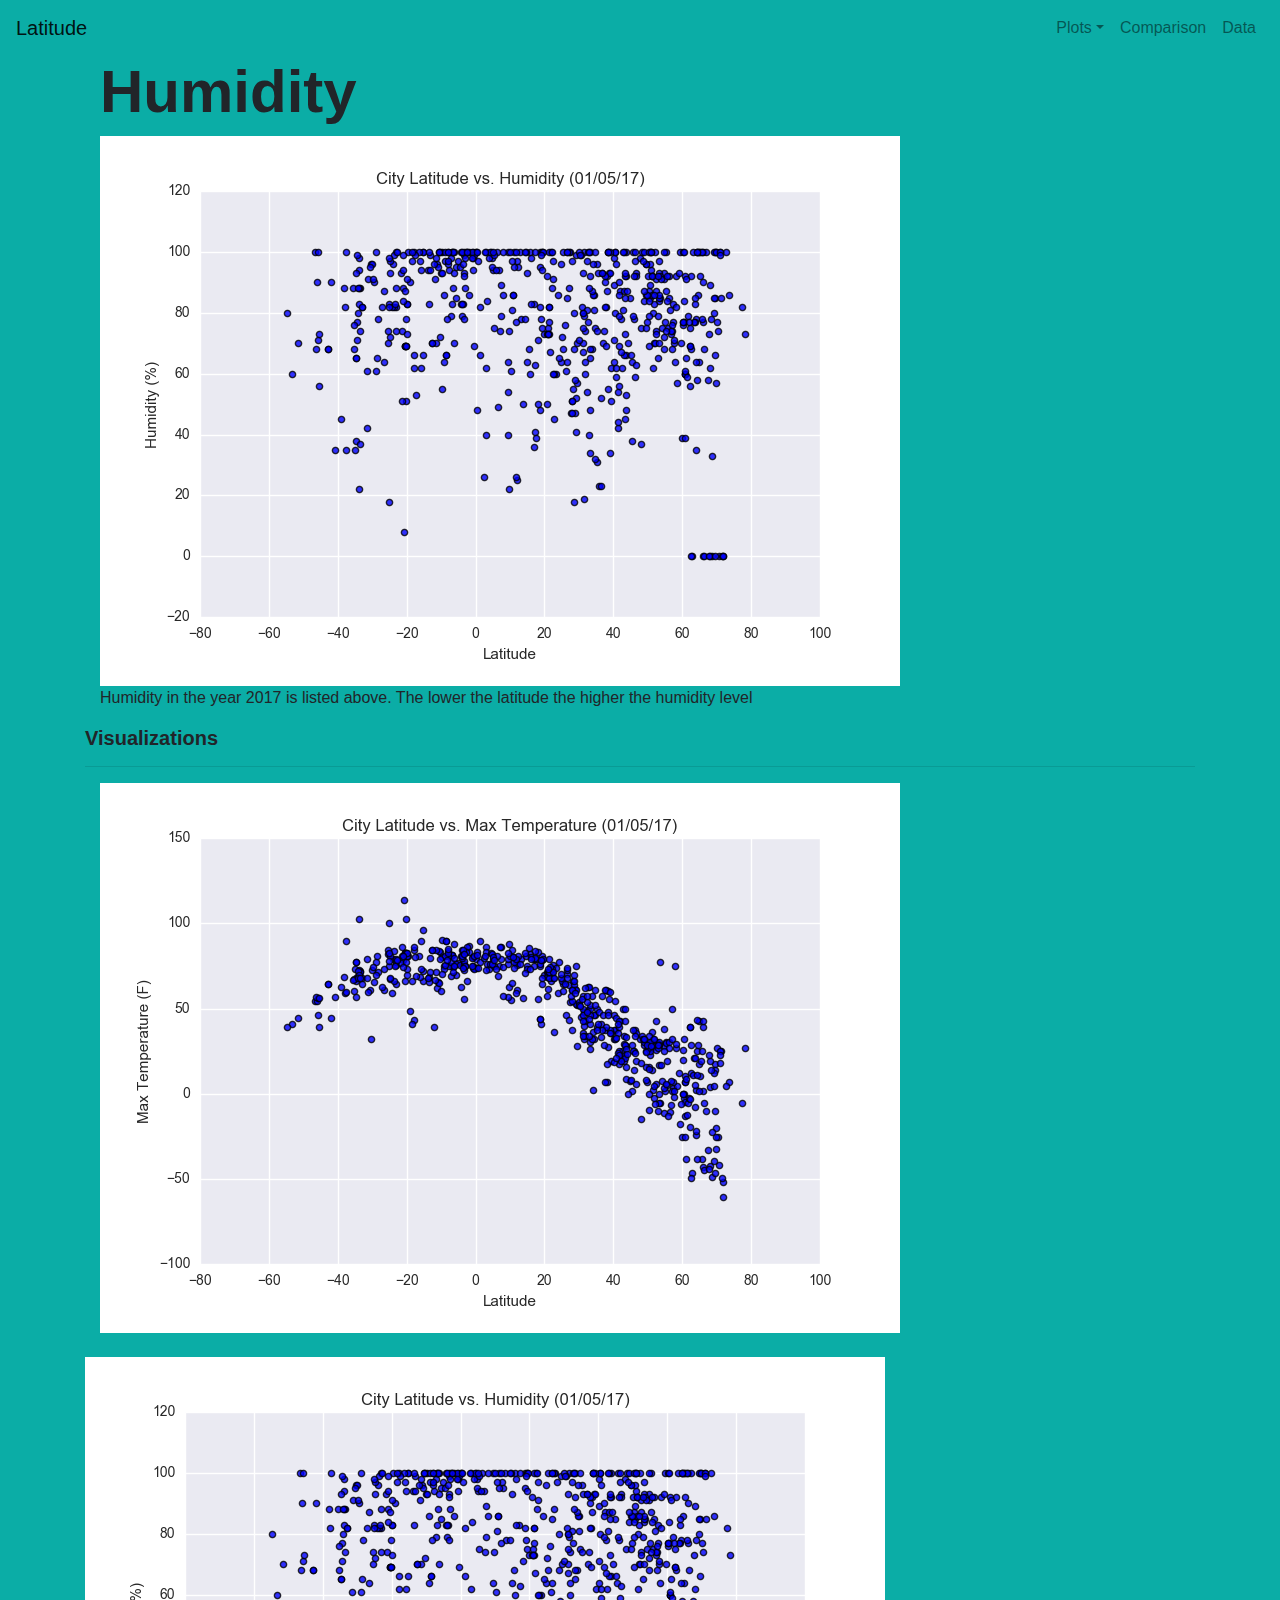
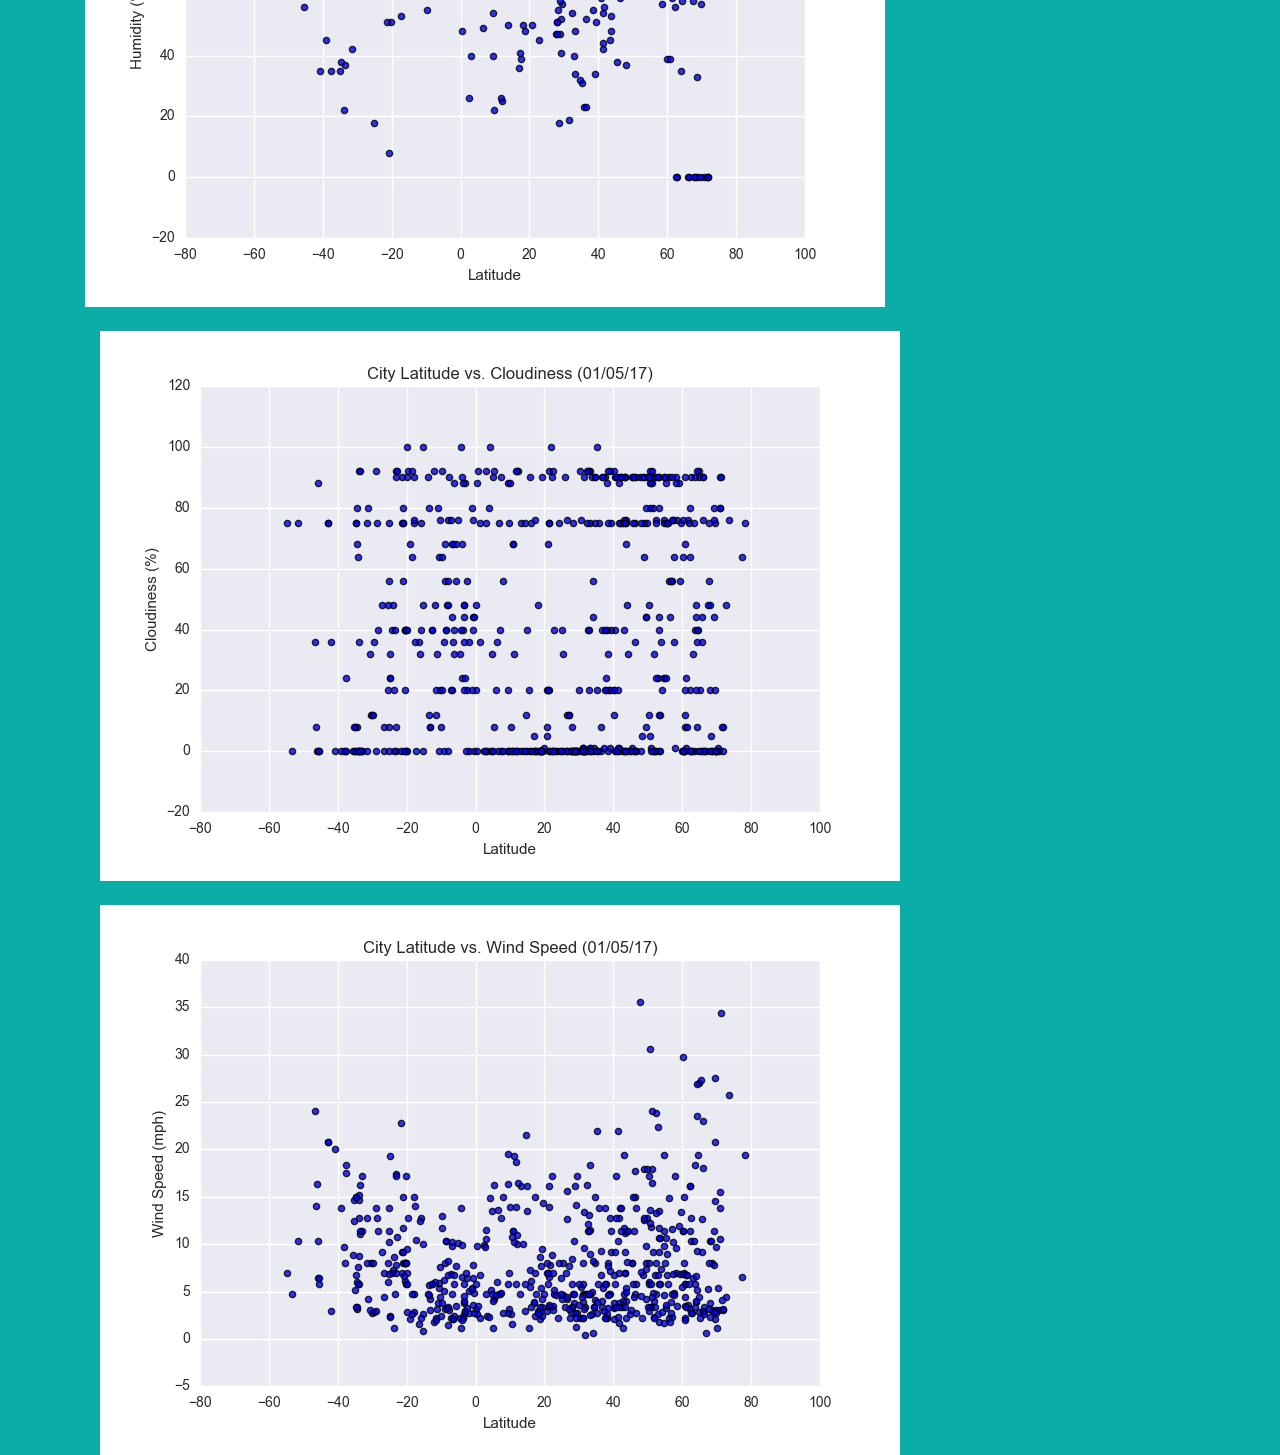
<file: humidity.html>
<!DOCTYPE html>
<html lang="en">

<head>
  <meta charset="UTF-8">
  <title>Humidity</title>
  <link rel="stylesheet" href="https://stackpath.bootstrapcdn.com/bootstrap/4.3.1/css/bootstrap.min.css" integrity="sha384-ggOyR0iXCbMQv3Xipma34MD+dH/1fQ784/j6cY/iJTQUOhcWr7x9JvoRxT2MZw1T" crossorigin="anonymous">
  <link rel="stylesheet" href="style.css">
  <meta name="viewport" content="width=device-width, initial-scale=1.0">                                                                                                            

</head>
    
<body>
    <body>
    <div class="navigation">
        <nav class="navbar navbar-expand-md navbar-light">
            <a class="navbar-brand" href="index.html">Latitude</a>
           
            <button class="navbar-toggler  border border-white" type="button" data-toggle="collapse" data-target="#navbarNavDropdown" aria-controls="navbarNavDropdown" aria-expanded="false" aria-label="Toggle navigation">
                <span class="navbar-toggler-icon"></span>
            </button>
            
            
            <div class="collapse navbar-collapse" id="navbarNavDropdown">
                <ul class="navbar-nav ml-auto">
                    <li class="nav-item dropdown">
                        <a class="nav-link dropdown-toggle" href="#" id="navbarDropdownMenuLink" data-toggle="dropdown" aria-haspopup="true" aria-expanded="false"> Plots</a>

                        <div class="dropdown-menu" aria-labelledby="navbarDropdownMenuLink">
                            <a class="dropdown-item" href="max_temperature.html">Max Temperature</a> 
                            <a class="dropdown-item" href="humidity.html">Humidity</a>
                            <a class="dropdown-item" href="cloudiness.html">Cloudiness</a>
                            <a class="dropdown-item" href="wind_speed.html">Wind Speed</a>
                        </div>
                    </li>
                    <li class="nav-item">
                        <a class="nav-link" href="comparison.html">Comparison</a>
                    </li>
                    <li class="nav-item">
                        <a class="nav-link" href="data.html">Data</a>
                    </li>

                </ul>
            </div>
        </nav>
    </div>
    <div class="container">
        <div class="col-md-7 col-md-12">
          <h1>Humidity </h1>
          <img  src="Resources/assets/images/Fig2.png" alt="Humidity Graph">
          <p> Humidity in the year 2017 is listed above. The lower the latitude the higher the humidity level </p>
          
        </div>
      </div>
    
         <div class= "container">
                <div class="box">
                    <h5>Visualizations</h5>
                    <hr>
                    <div class="container">
                        <div class="row" >
                            <div class="col-md-12">
                                <a href="max_temperature.html">

                                    <img  src="Resources/assets/images/Fig1.png" alt="Max Temperature Image">

                                </a>
                            </div>
                            <div class="col-med-12">
                                <a href="humidity.html">
                                    <br>
                                    <img  src="Resources/assets/images/Fig2.png" alt="Humidity Graph">
                                </a>
                            </div>
                        </div>

                        <div class="row" >
                            <div class="col-md-12">
                                <a href="cloudiness.html">
                                    <br>
                                    <img  src="Resources/assets/images/Fig3.png" alt="Cloudiness Graph">
                                </a>
                            </div>
                            <div class="col-md-12">
                                <a href="wind_speed.html">
                                    <br>
                                    <img  src="Resources/assets/images/Fig4.png" alt="Wind Speed Graph">
                                </a>
                            </div>


                        </div>
                    </div>


                </div>
            </div>
        </div>
    </div>
   
    
<script src="https://code.jquery.com/jquery-3.3.1.slim.min.js" integrity="sha384-q8i/X+965DzO0rT7abK41JStQIAqVgRVzpbzo5smXKp4YfRvH+8abtTE1Pi6jizo" crossorigin="anonymous"></script>
<script src="https://cdnjs.cloudflare.com/ajax/libs/popper.js/1.14.7/umd/popper.min.js" integrity="sha384-UO2eT0CpHqdSJQ6hJty5KVphtPhzWj9WO1clHTMGa3JDZwrnQq4sF86dIHNDz0W1" crossorigin="anonymous"></script>
<script src="https://stackpath.bootstrapcdn.com/bootstrap/4.3.1/js/bootstrap.min.js" integrity="sha384-JjSmVgyd0p3pXB1rRibZUAYoIIy6OrQ6VrjIEaFf/nJGzIxFDsf4x0xIM+B07jRM" crossorigin="anonymous"></script>

</body>

</html>
</file>
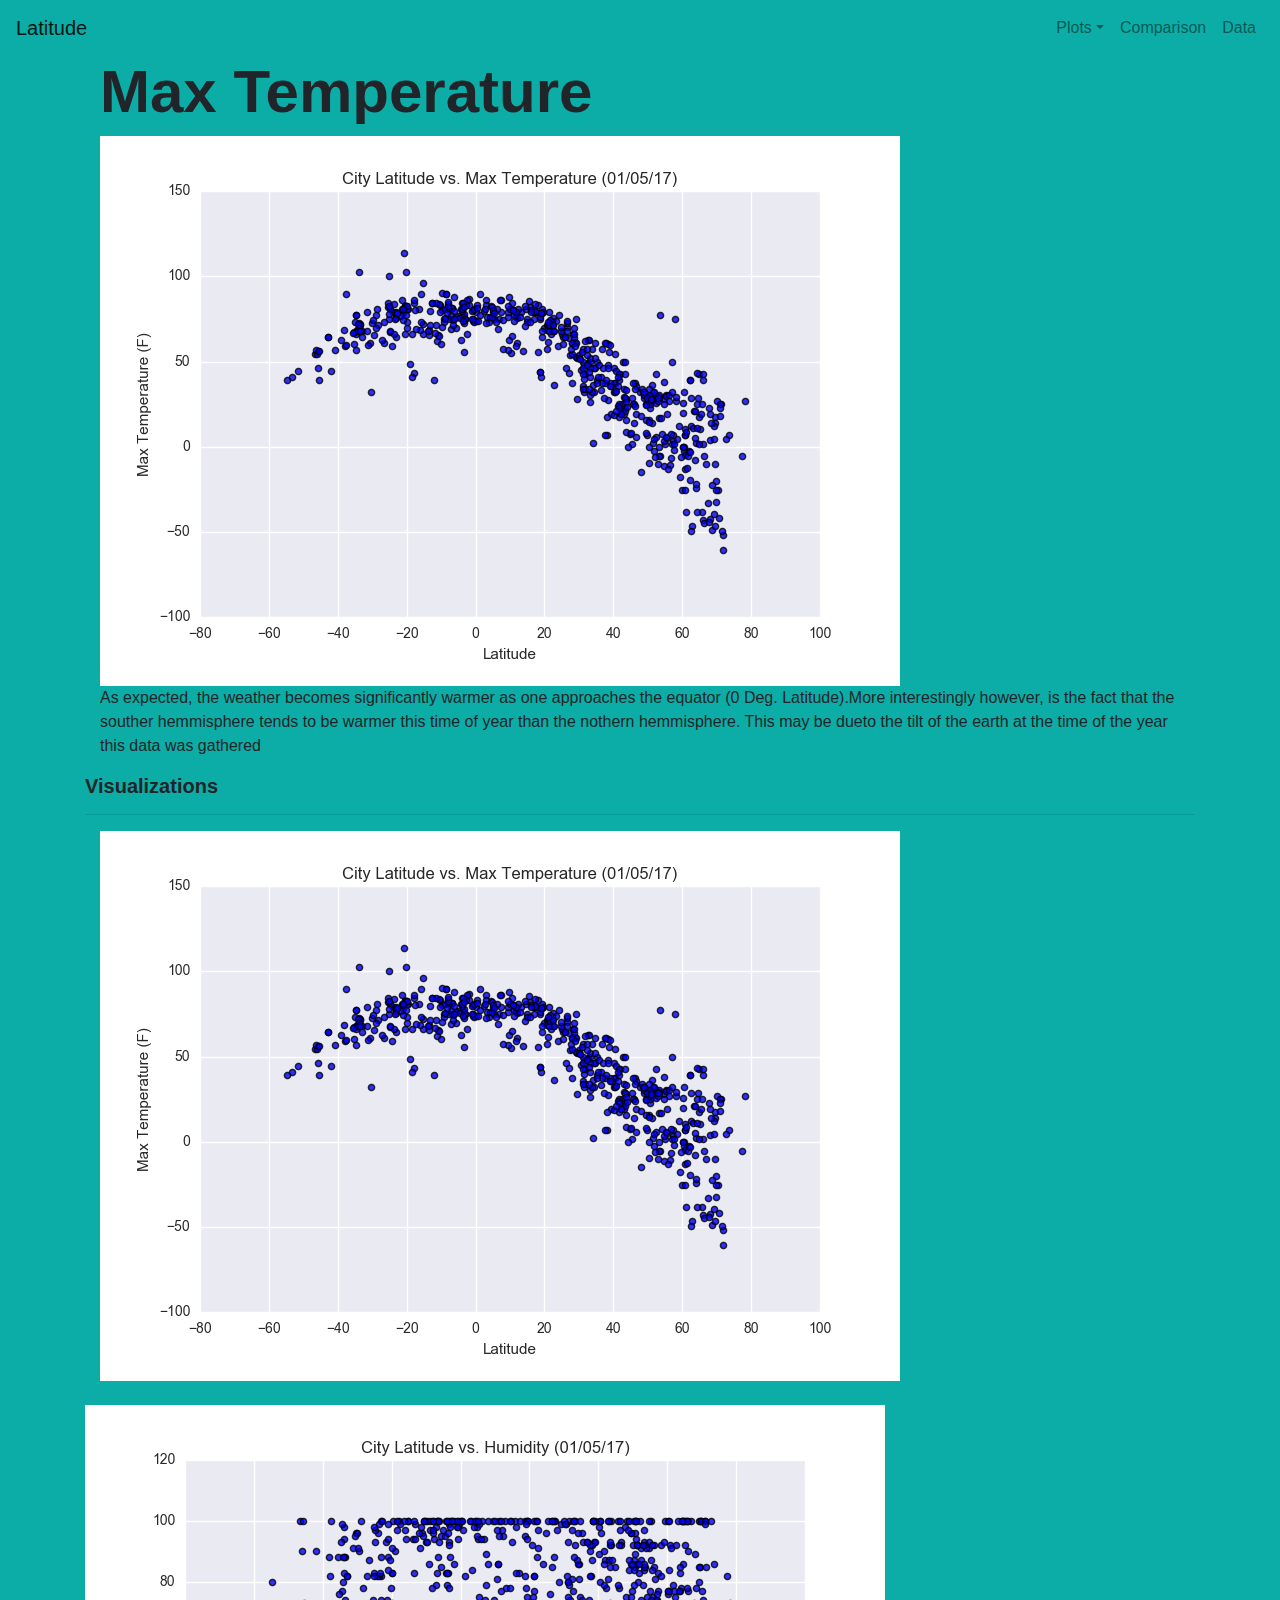
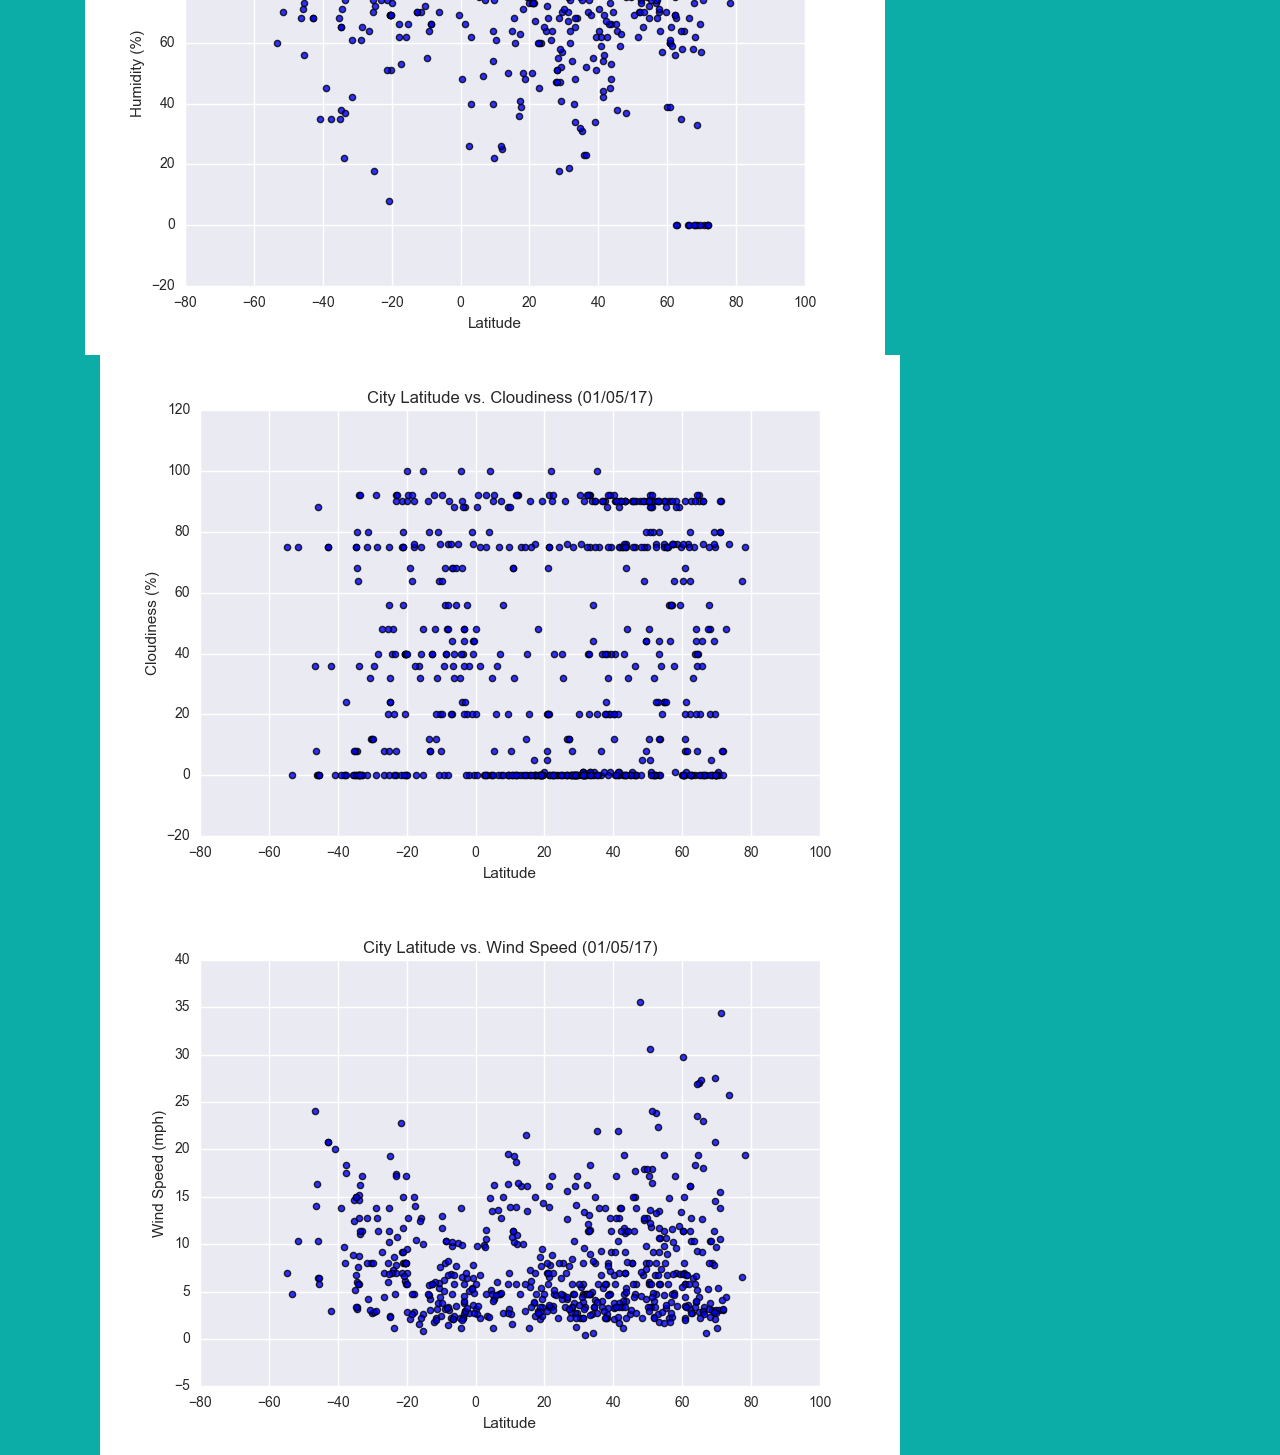
<file: max_temperature.html>
<!DOCTYPE html>
<html lang="en">

<head>
  <meta charset="UTF-8">
  <title>Max Temperature</title>
  <link rel="stylesheet" href="https://stackpath.bootstrapcdn.com/bootstrap/4.3.1/css/bootstrap.min.css" integrity="sha384-ggOyR0iXCbMQv3Xipma34MD+dH/1fQ784/j6cY/iJTQUOhcWr7x9JvoRxT2MZw1T" crossorigin="anonymous">
  <link rel="stylesheet" href="style.css">
  <meta name="viewport" content="width=device-width, initial-scale=1.0">                                                                                                            

</head>
    
<body>
    <body>
    <div class="navigation">
        <nav class="navbar navbar-expand-md navbar-light">
            <a class="navbar-brand" href="index.html">Latitude</a>
           
            <button class="navbar-toggler  border border-white" type="button" data-toggle="collapse" data-target="#navbarNavDropdown" aria-controls="navbarNavDropdown" aria-expanded="false" aria-label="Toggle navigation">
                <span class="navbar-toggler-icon"></span>
            </button>
            
            
            <div class="collapse navbar-collapse" id="navbarNavDropdown">
                <ul class="navbar-nav ml-auto">
                    <li class="nav-item dropdown">
                        <a class="nav-link dropdown-toggle" href="#" id="navbarDropdownMenuLink" data-toggle="dropdown" aria-haspopup="true" aria-expanded="false"> Plots</a>

                        <div class="dropdown-menu" aria-labelledby="navbarDropdownMenuLink">
                            <a class="dropdown-item" href="max_temperature.html">Max Temperature</a> 
                            <a class="dropdown-item" href="humidity.html">Humidity</a>
                            <a class="dropdown-item" href="cloudiness.html">Cloudiness</a>
                            <a class="dropdown-item" href="wind_speed.html">Wind Speed</a>
                        </div>
                    </li>
                    <li class="nav-item">
                        <a class="nav-link" href="comparison.html">Comparison</a>
                    </li>
                    <li class="nav-item">
                        <a class="nav-link" href="data.html">Data</a>
                    </li>

                </ul>
            </div>
        </nav>
    </div>
    <div class="container">
        <div class="col-md-7 col-md-12">
          <h1>Max Temperature </h1>
          <img src="Resources/assets/images/Fig1.png" alt="Max Temperature Image">
          <p> As expected, the weather becomes significantly warmer as one approaches the equator (0 Deg. Latitude).More interestingly
              however, is the fact that the souther hemmisphere tends to be warmer this time of year than the nothern hemmisphere.
            This may be dueto the tilt of the earth at the time of the year this data was gathered </p>
          
        </div>
      </div>
    
         <div class= "container">
                <div class="box">
                    <h5>Visualizations</h5>
                    <hr>
                    <div class="container">
                        <div class="row" >
                            <div class="col-md-12">
                                <a href="max_temperature.html">

                                    <img  src="Resources/assets/images/Fig1.png" alt="Max Temperature Image">

                                </a>
                            </div>
                            <div class="col-med-12">
                                <a href="humidity.html">
                                    <br>
                                    <img  src="Resources/assets/images/Fig2.png" alt="Humidity Graph">
                                </a>
                            </div>
                        </div>

                        <div class="row" >
                            <div class="col-md-12">
                                <a href="cloudiness.html">

                                    <img  src="Resources/assets/images/Fig3.png" alt="Cloudiness Graph">
                                </a>
                            </div>
                            <div class="col-md-12">
                                <a href="wind_speed.html">

                                    <img  src="Resources/assets/images/Fig4.png" alt="Wind Speed Graph">
                                </a>
                            </div>


                        </div>
                    </div>


                </div>
            </div>
        </div>
    </div>
   
    
<script src="https://code.jquery.com/jquery-3.3.1.slim.min.js" integrity="sha384-q8i/X+965DzO0rT7abK41JStQIAqVgRVzpbzo5smXKp4YfRvH+8abtTE1Pi6jizo" crossorigin="anonymous"></script>
<script src="https://cdnjs.cloudflare.com/ajax/libs/popper.js/1.14.7/umd/popper.min.js" integrity="sha384-UO2eT0CpHqdSJQ6hJty5KVphtPhzWj9WO1clHTMGa3JDZwrnQq4sF86dIHNDz0W1" crossorigin="anonymous"></script>
<script src="https://stackpath.bootstrapcdn.com/bootstrap/4.3.1/js/bootstrap.min.js" integrity="sha384-JjSmVgyd0p3pXB1rRibZUAYoIIy6OrQ6VrjIEaFf/nJGzIxFDsf4x0xIM+B07jRM" crossorigin="anonymous"></script>

</body>

</html>
</file>
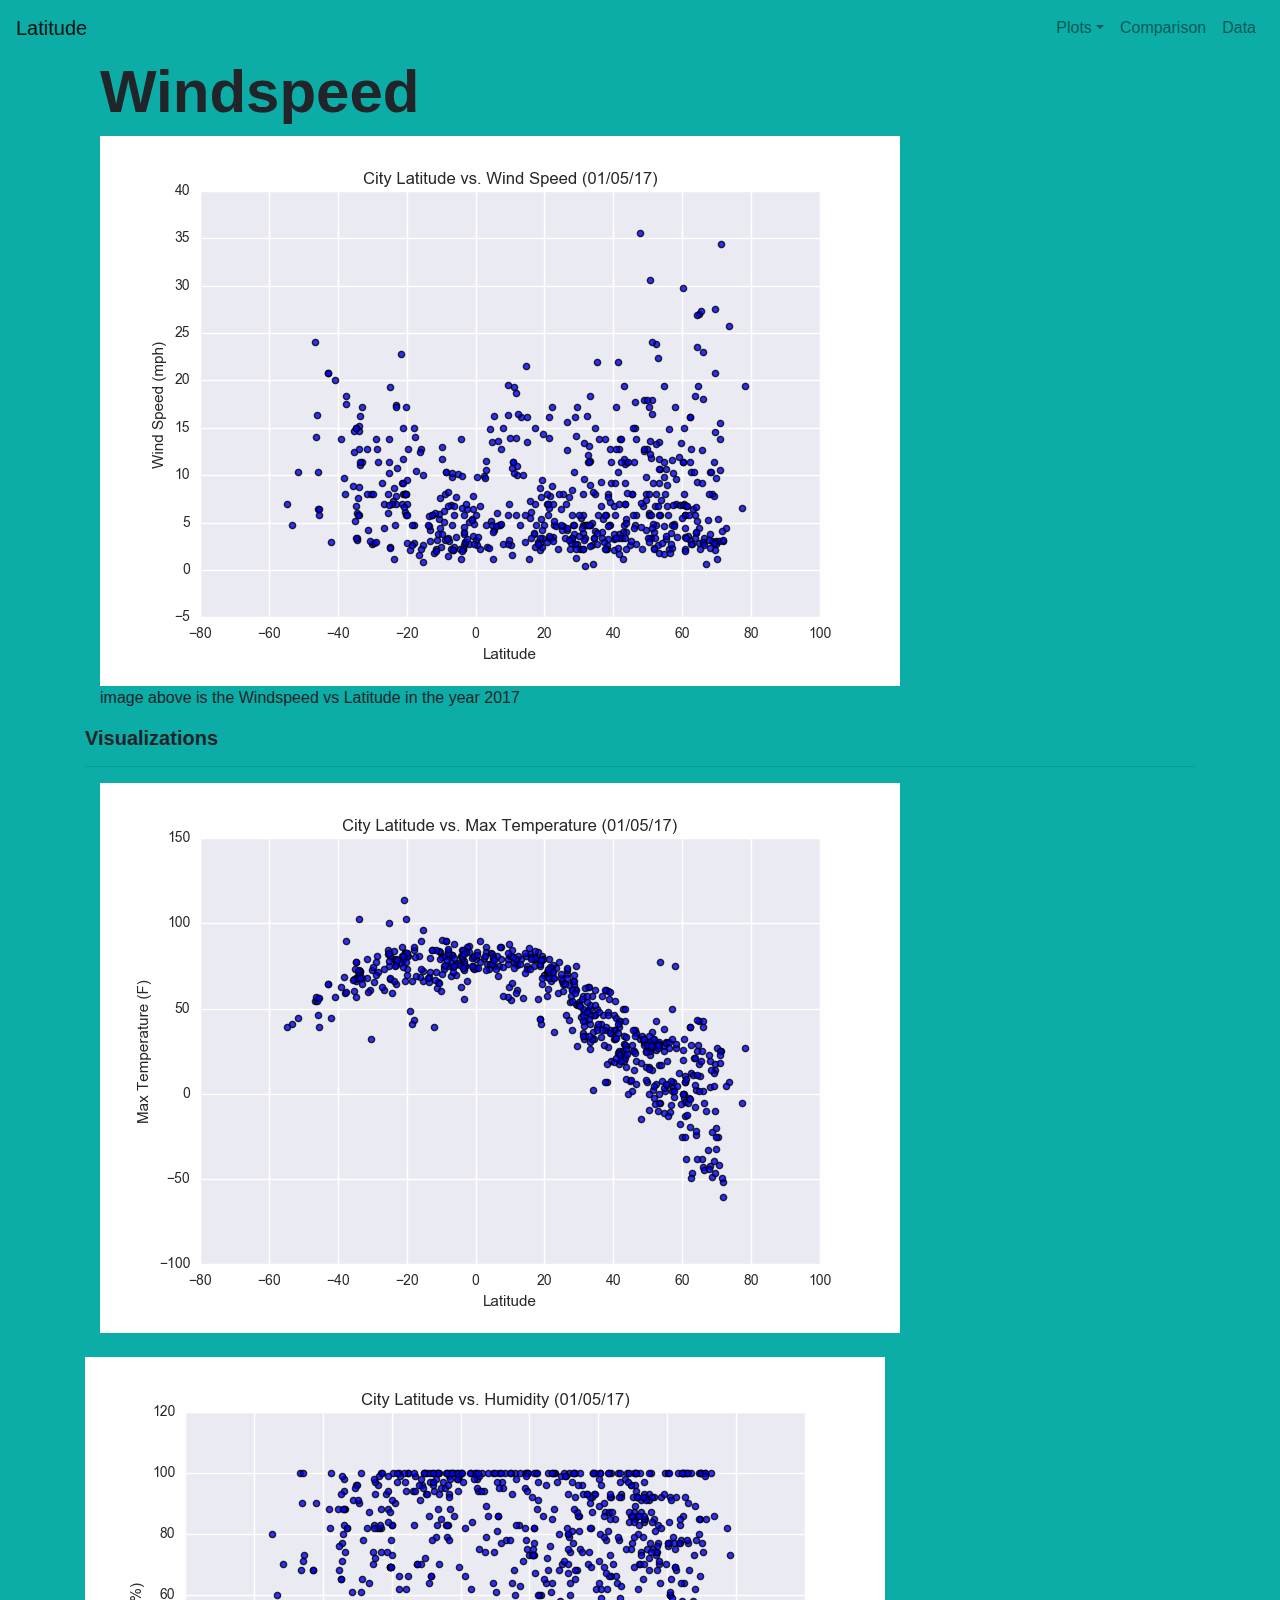
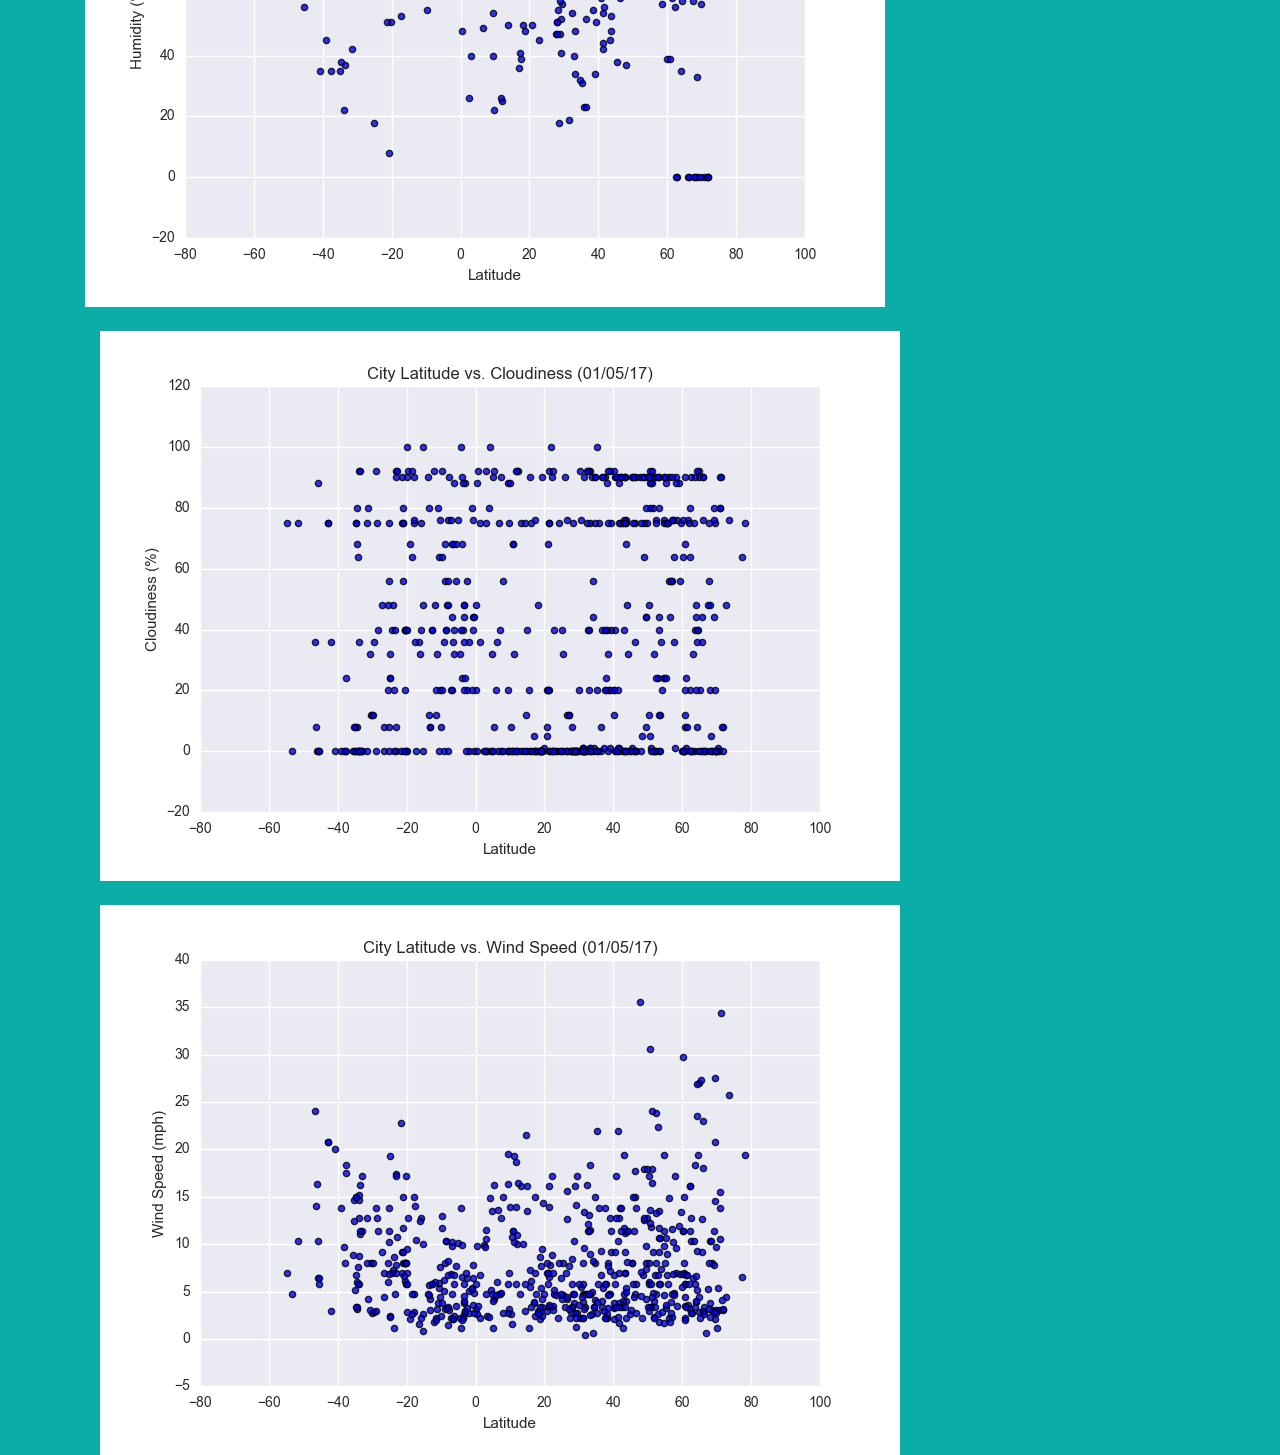
<file: wind_speed.html>
<!DOCTYPE html>
<html lang="en">

<head>
  <meta charset="UTF-8">
  <title>Wind Speed</title>
  <link rel="stylesheet" href="https://stackpath.bootstrapcdn.com/bootstrap/4.3.1/css/bootstrap.min.css" integrity="sha384-ggOyR0iXCbMQv3Xipma34MD+dH/1fQ784/j6cY/iJTQUOhcWr7x9JvoRxT2MZw1T" crossorigin="anonymous">
  <link rel="stylesheet" href="style.css">
  <meta name="viewport" content="width=device-width, initial-scale=1.0">                                                                                                            

</head>
    
<body>
    <body>
    <div class="navigation">
        <nav class="navbar navbar-expand-md navbar-light">
            <a class="navbar-brand" href="index.html">Latitude</a>
           
            <button class="navbar-toggler  border border-white" type="button" data-toggle="collapse" data-target="#navbarNavDropdown" aria-controls="navbarNavDropdown" aria-expanded="false" aria-label="Toggle navigation">
                <span class="navbar-toggler-icon"></span>
            </button>
            
            
            <div class="collapse navbar-collapse" id="navbarNavDropdown">
                <ul class="navbar-nav ml-auto">
                    <li class="nav-item dropdown">
                        <a class="nav-link dropdown-toggle" href="#" id="navbarDropdownMenuLink" data-toggle="dropdown" aria-haspopup="true" aria-expanded="false"> Plots</a>

                        <div class="dropdown-menu" aria-labelledby="navbarDropdownMenuLink">
                            <a class="dropdown-item" href="max_temperature.html">Max Temperature</a> 
                            <a class="dropdown-item" href="humidity.html">Humidity</a>
                            <a class="dropdown-item" href="cloudiness.html">Cloudiness</a>
                            <a class="dropdown-item" href="wind_speed.html">Wind Speed</a>
                        </div>
                    </li>
                    <li class="nav-item">
                        <a class="nav-link" href="comparison.html">Comparison</a>
                    </li>
                    <li class="nav-item">
                        <a class="nav-link" href="data.html">Data</a>
                    </li>

                </ul>
            </div>
        </nav>
    </div>
    <div class="container">
        <div class="col-md-7 col-md-12">
          <h1>Windspeed </h1>
          <img  src="Resources/assets/images/Fig4.png" alt="Wind Speed Graph">
          <p> image above is the Windspeed vs Latitude in the year 2017 </p>
          
        </div>
      </div>
    
         <div class= "container">
                <div class="box">
                    <h5>Visualizations</h5>
                    <hr>
                    <div class="container">
                        <div class="row" >
                            <div class="col-md-12">
                                <a href="max_temperature.html">

                                    <img  src="Resources/assets/images/Fig1.png" alt="Max Temperature Image">

                                </a>
                            </div>
                            <div class="col-med-12">
                                <a href="humidity.html">
                                    <br>
                                    <img  src="Resources/assets/images/Fig2.png" alt="Humidity Graph">
                                </a>
                            </div>
                        </div>

                        <div class="row" >
                            <div class="col-md-12">
                                <a href="cloudiness.html">
                                    <br>
                                    <img  src="Resources/assets/images/Fig3.png" alt="Cloudiness Graph">
                                </a>
                            </div>
                            <div class="col-md-12">
                                <a href="wind_speed.html">
                                    <br>
                                    <img  src="Resources/assets/images/Fig4.png" alt="Wind Speed Graph">
                                </a>
                            </div>


                        </div>
                    </div>


                </div>
            </div>
        </div>
    </div>
   
    
<script src="https://code.jquery.com/jquery-3.3.1.slim.min.js" integrity="sha384-q8i/X+965DzO0rT7abK41JStQIAqVgRVzpbzo5smXKp4YfRvH+8abtTE1Pi6jizo" crossorigin="anonymous"></script>
<script src="https://cdnjs.cloudflare.com/ajax/libs/popper.js/1.14.7/umd/popper.min.js" integrity="sha384-UO2eT0CpHqdSJQ6hJty5KVphtPhzWj9WO1clHTMGa3JDZwrnQq4sF86dIHNDz0W1" crossorigin="anonymous"></script>
<script src="https://stackpath.bootstrapcdn.com/bootstrap/4.3.1/js/bootstrap.min.js" integrity="sha384-JjSmVgyd0p3pXB1rRibZUAYoIIy6OrQ6VrjIEaFf/nJGzIxFDsf4x0xIM+B07jRM" crossorigin="anonymous"></script>

</body>

</html>
</file>
<file: style.css>
body{
   background-color: #0BADA6;
}

.navbar-brand{


font-style: normal;
}

h1{
    font-weight: bolder; 
   font-size: 60px;
}

h3{
    text-align: center;
    font-weight: bolder;
    font-size: 55 px
   
}
h5{

    font-weight: bold;

}


@media (max-width: 600px) {

body{
        background-color: wheat;
    }

.img{

    margin-left: auto;
    margin-right: auto;
    border-radius: 20px;
    width: auto ;
    max-width: 100% ;
    height: auto ;
      
}

h1{
    font-size:20px;
}
h3{
    font-size: 20px;
    font-family: cursive;

}


   
}
</file>
